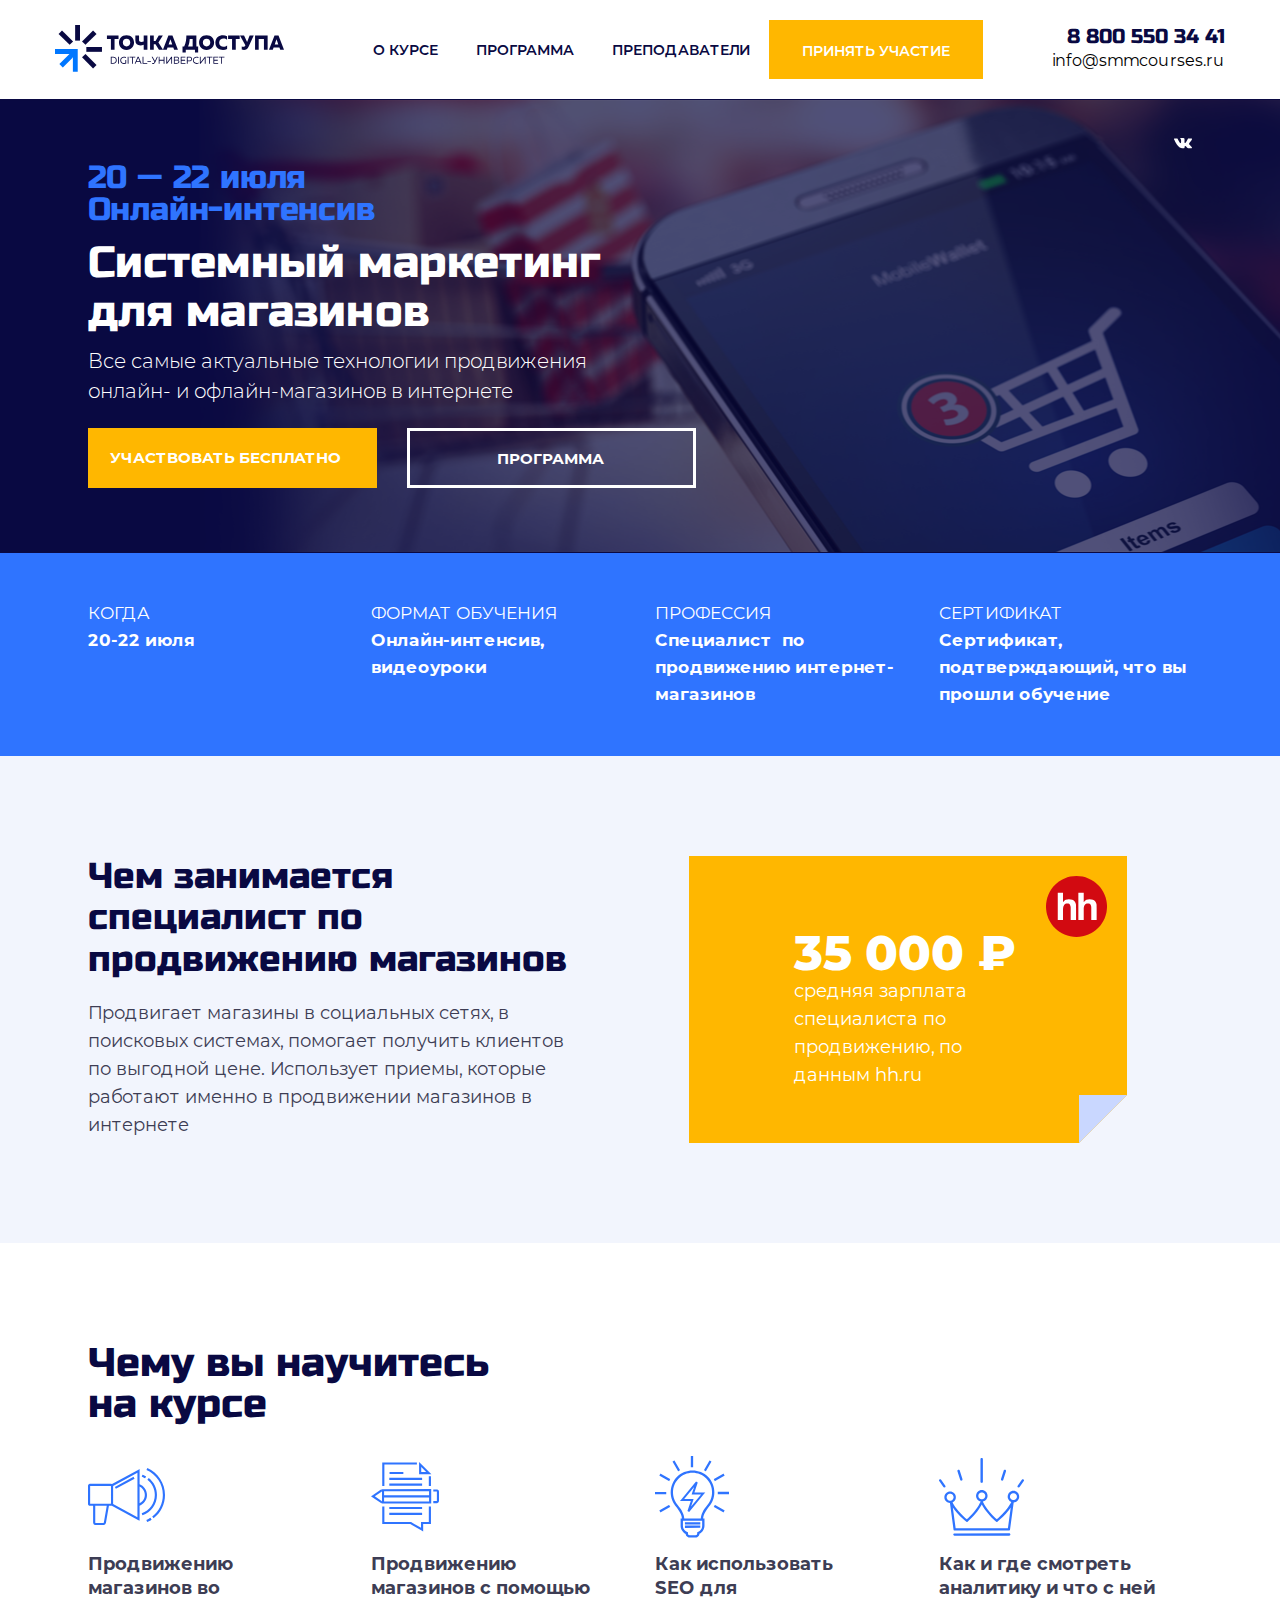
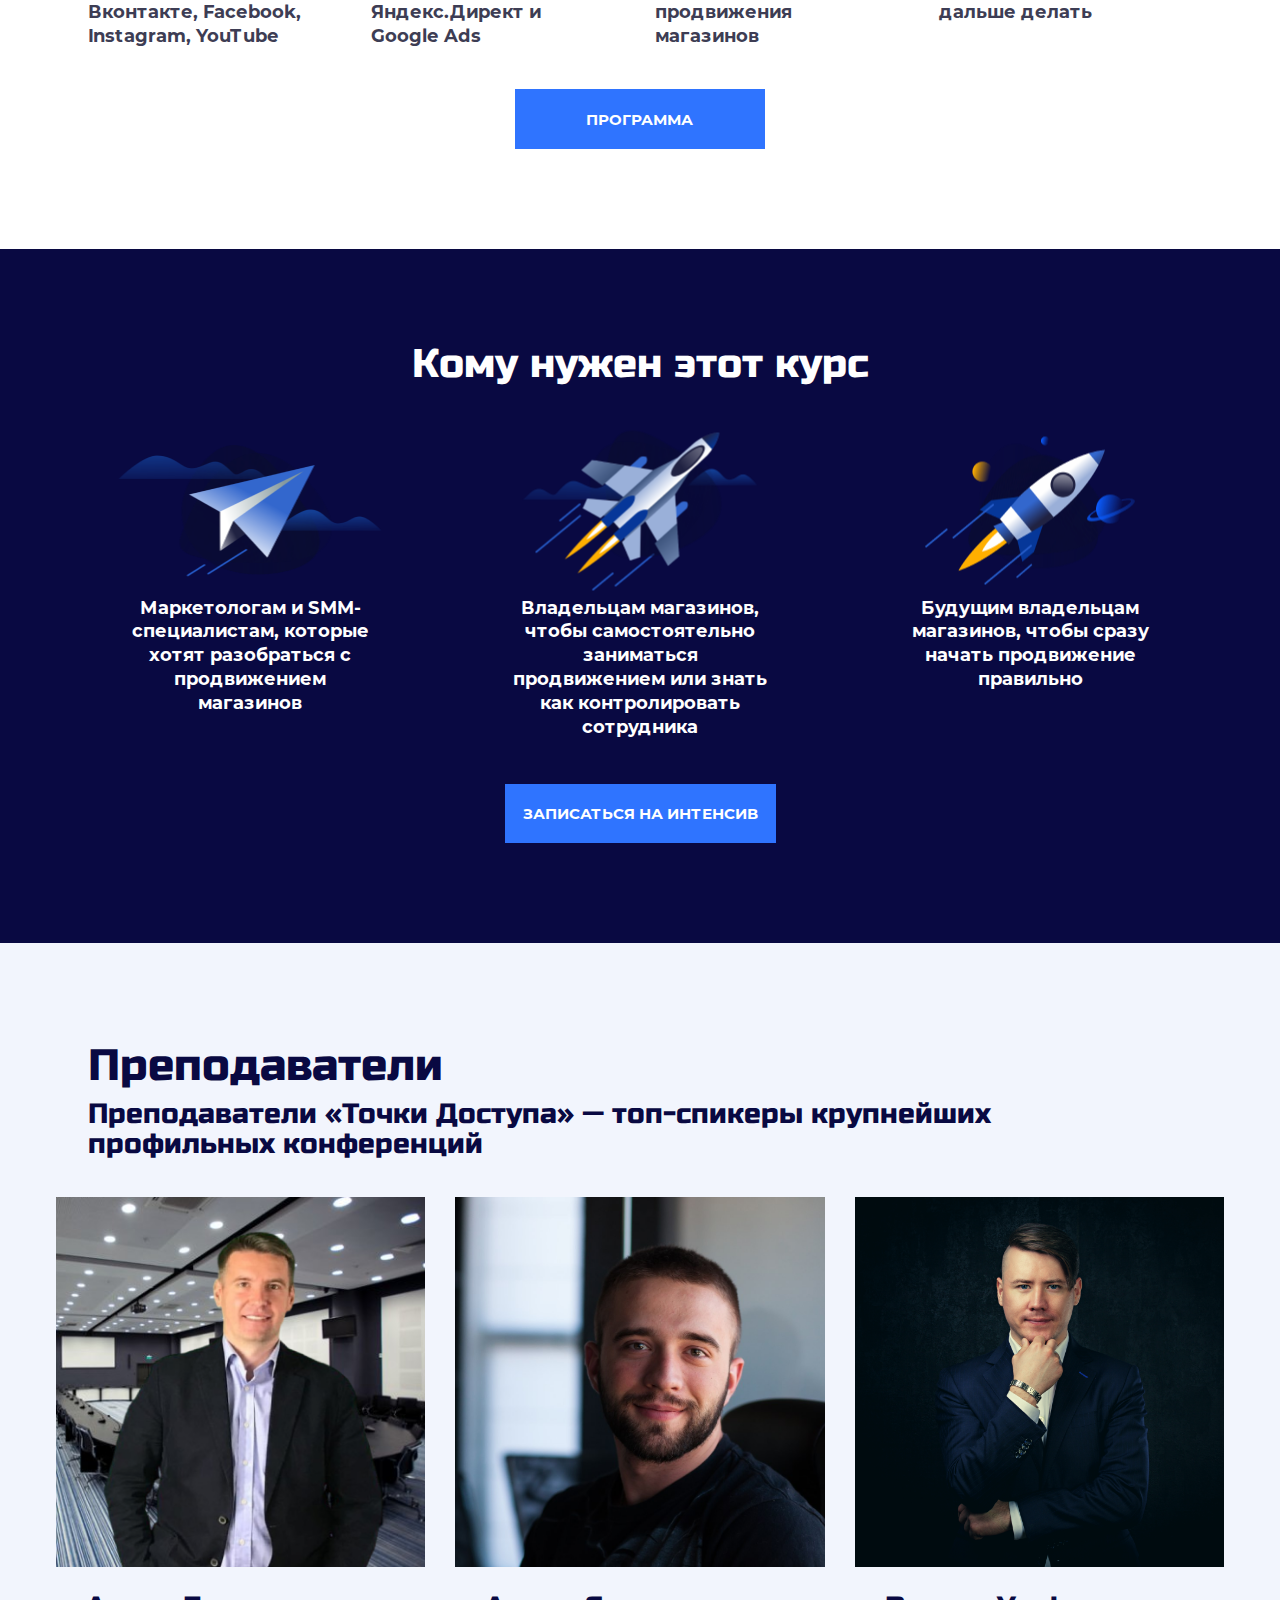
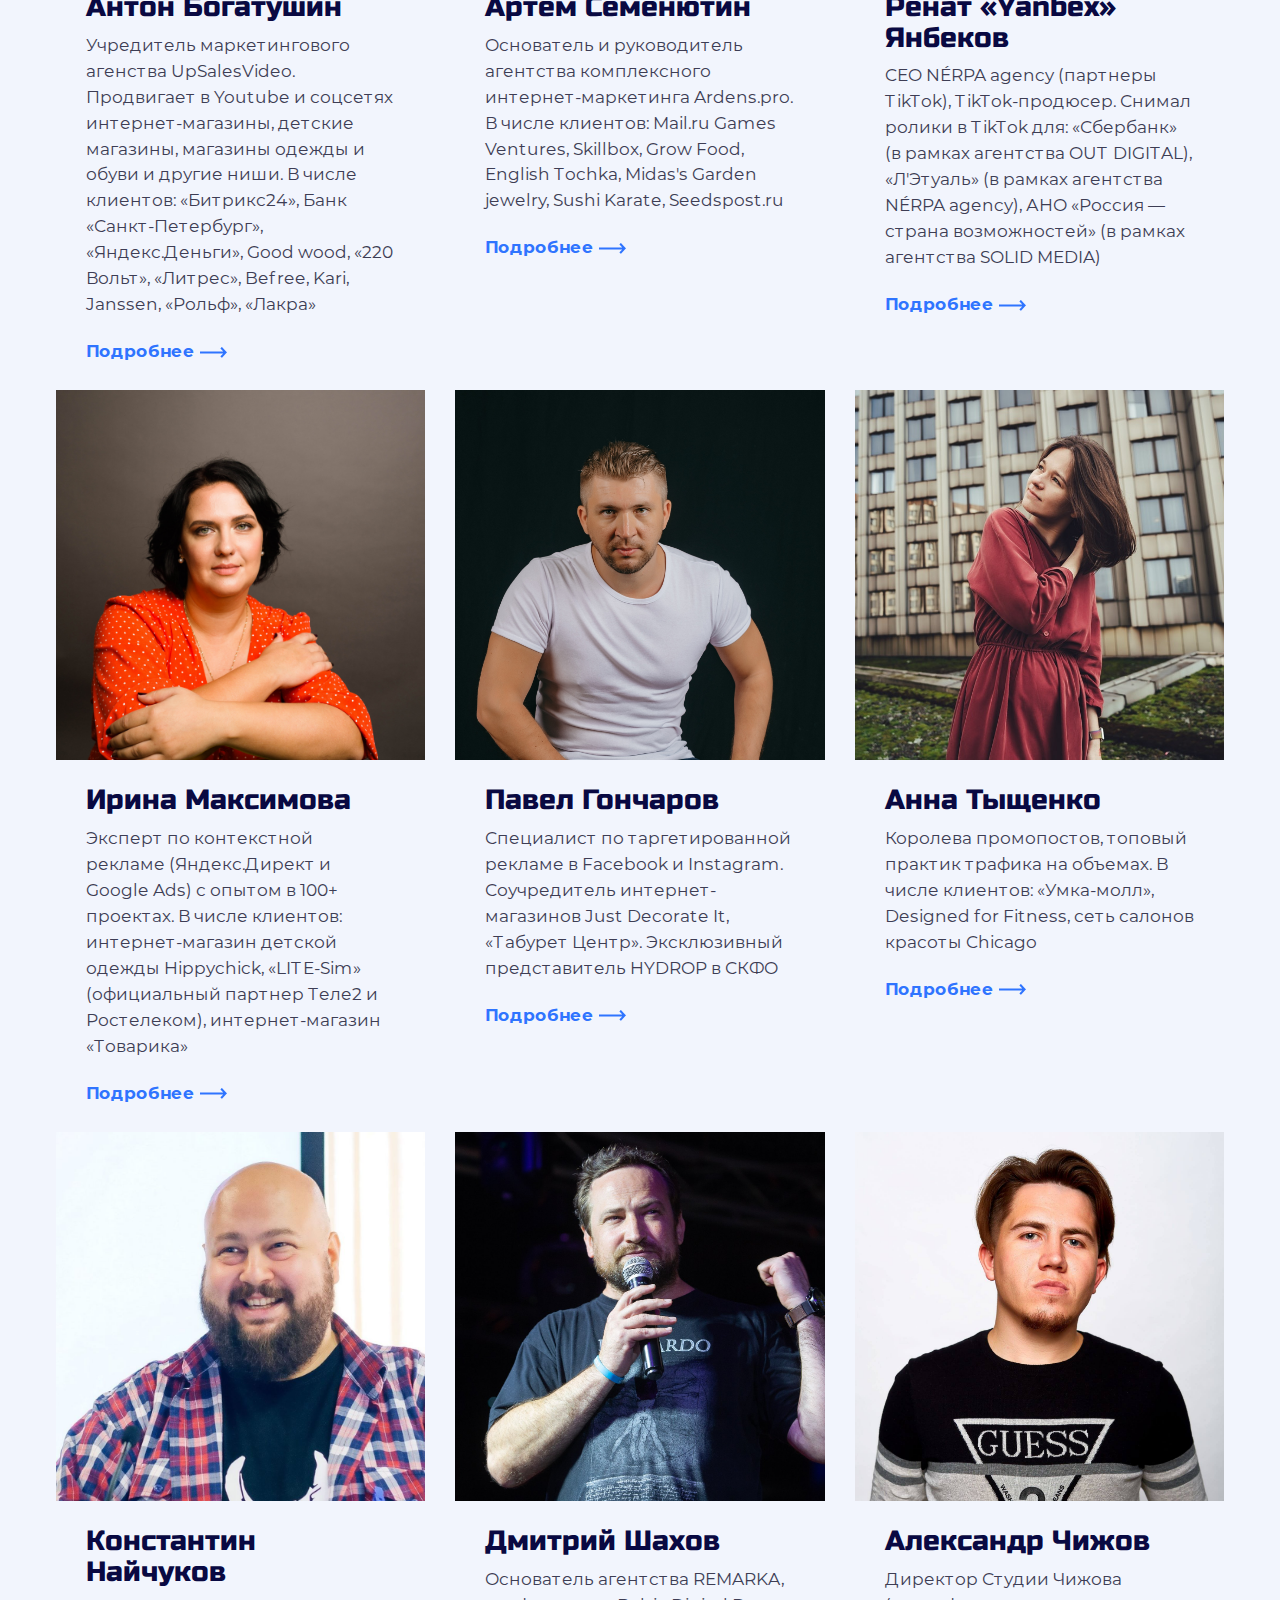
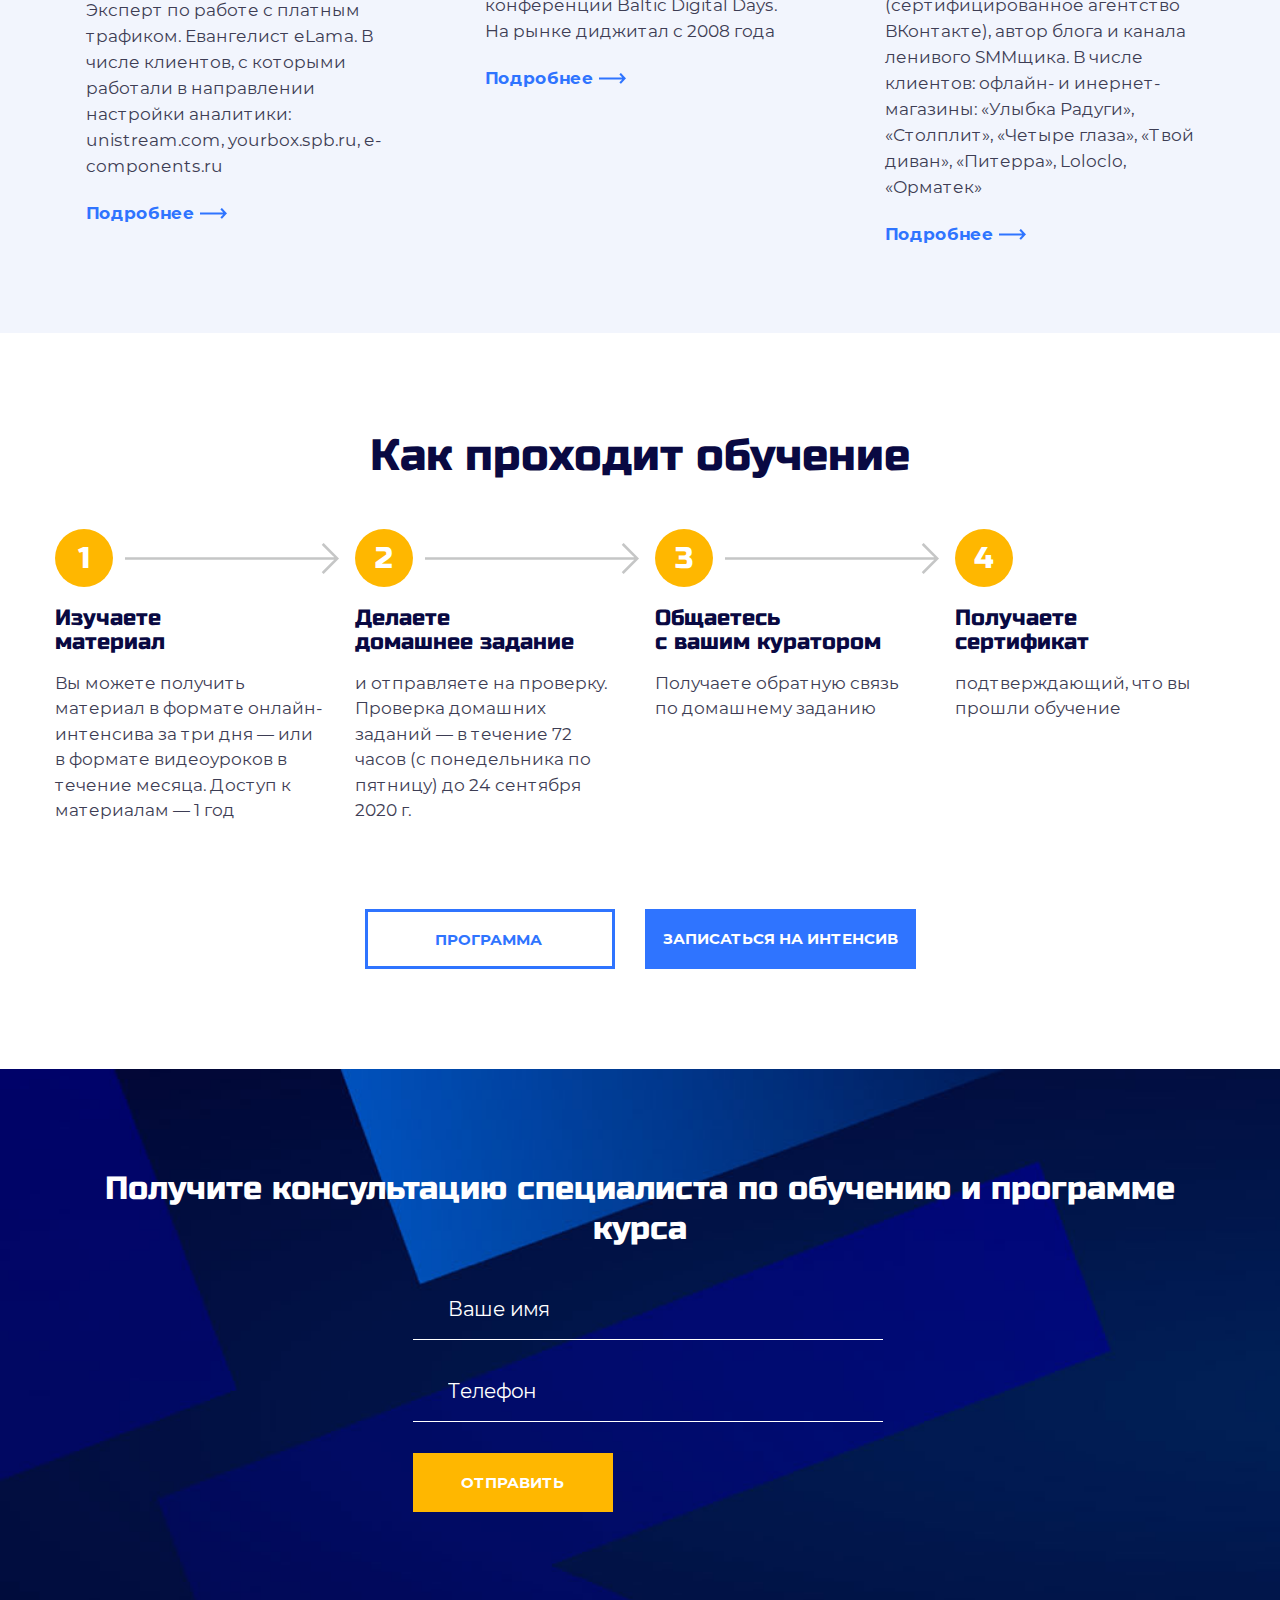
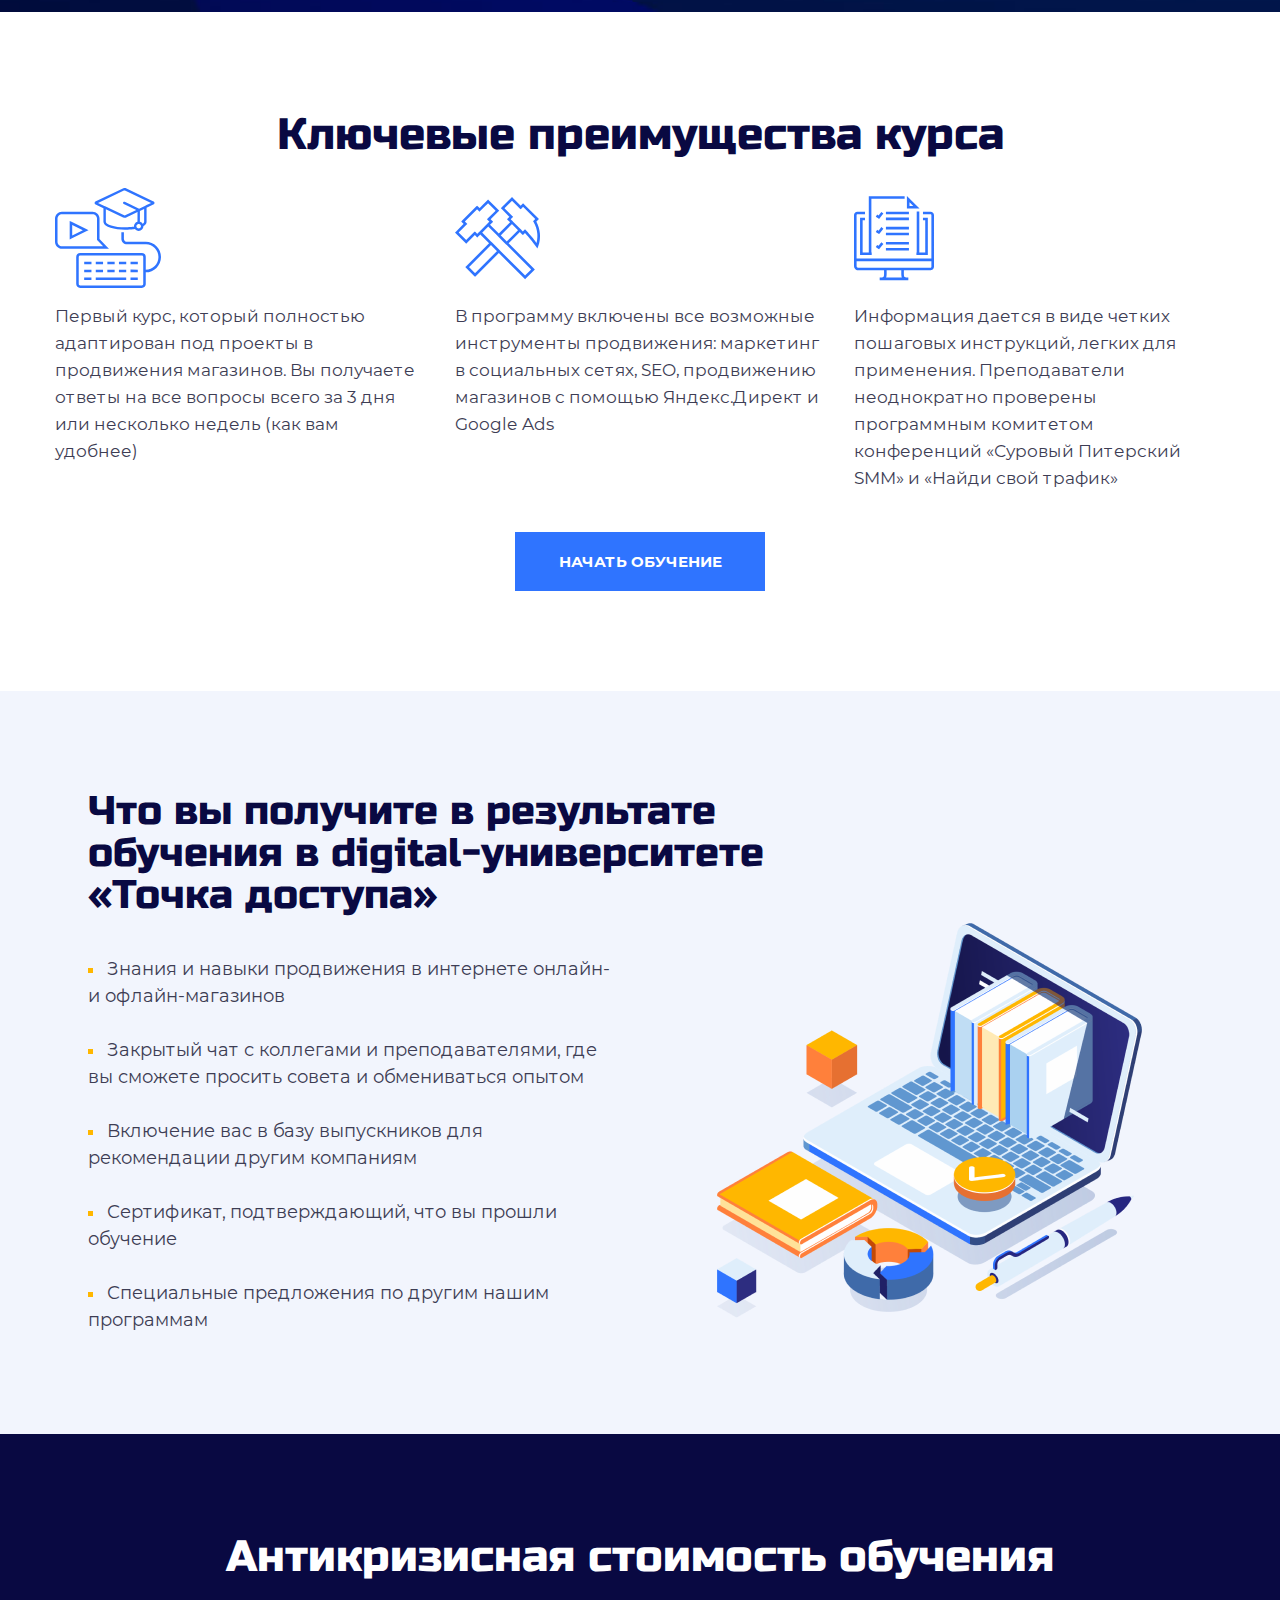
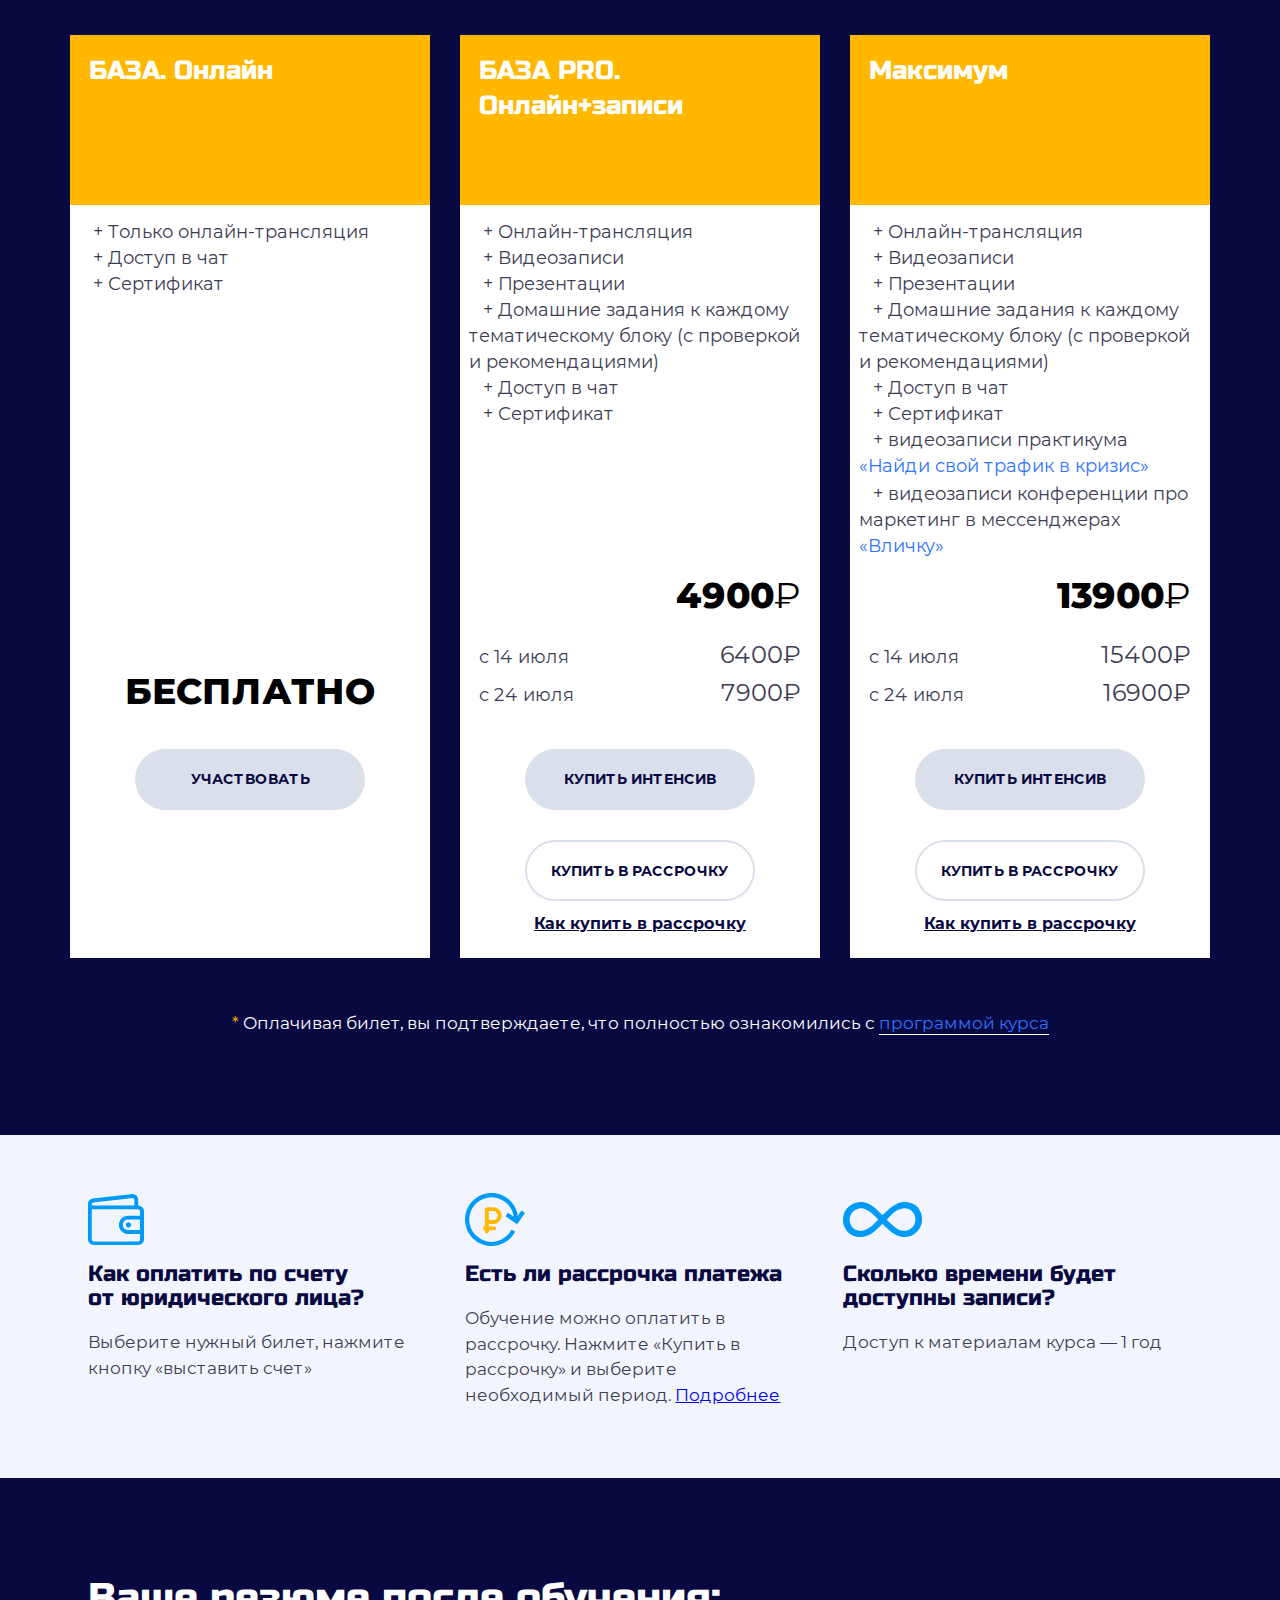
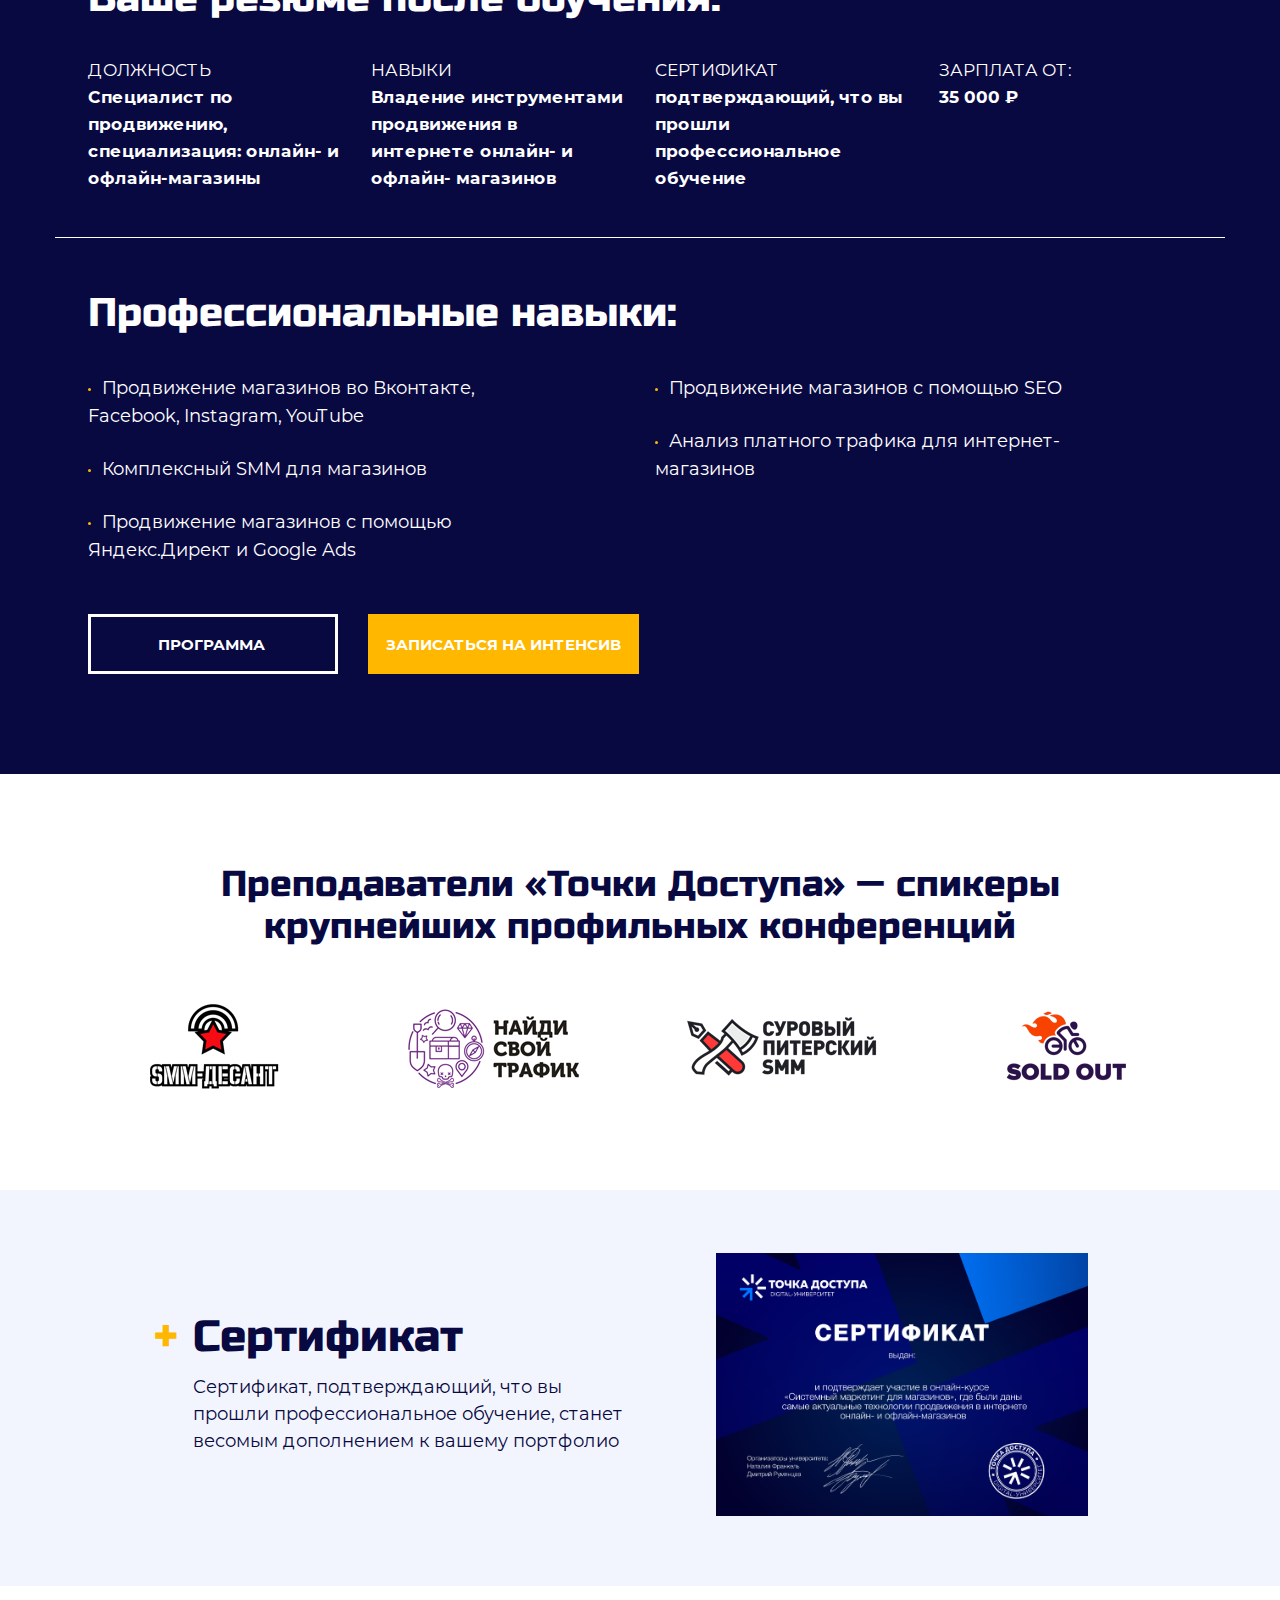
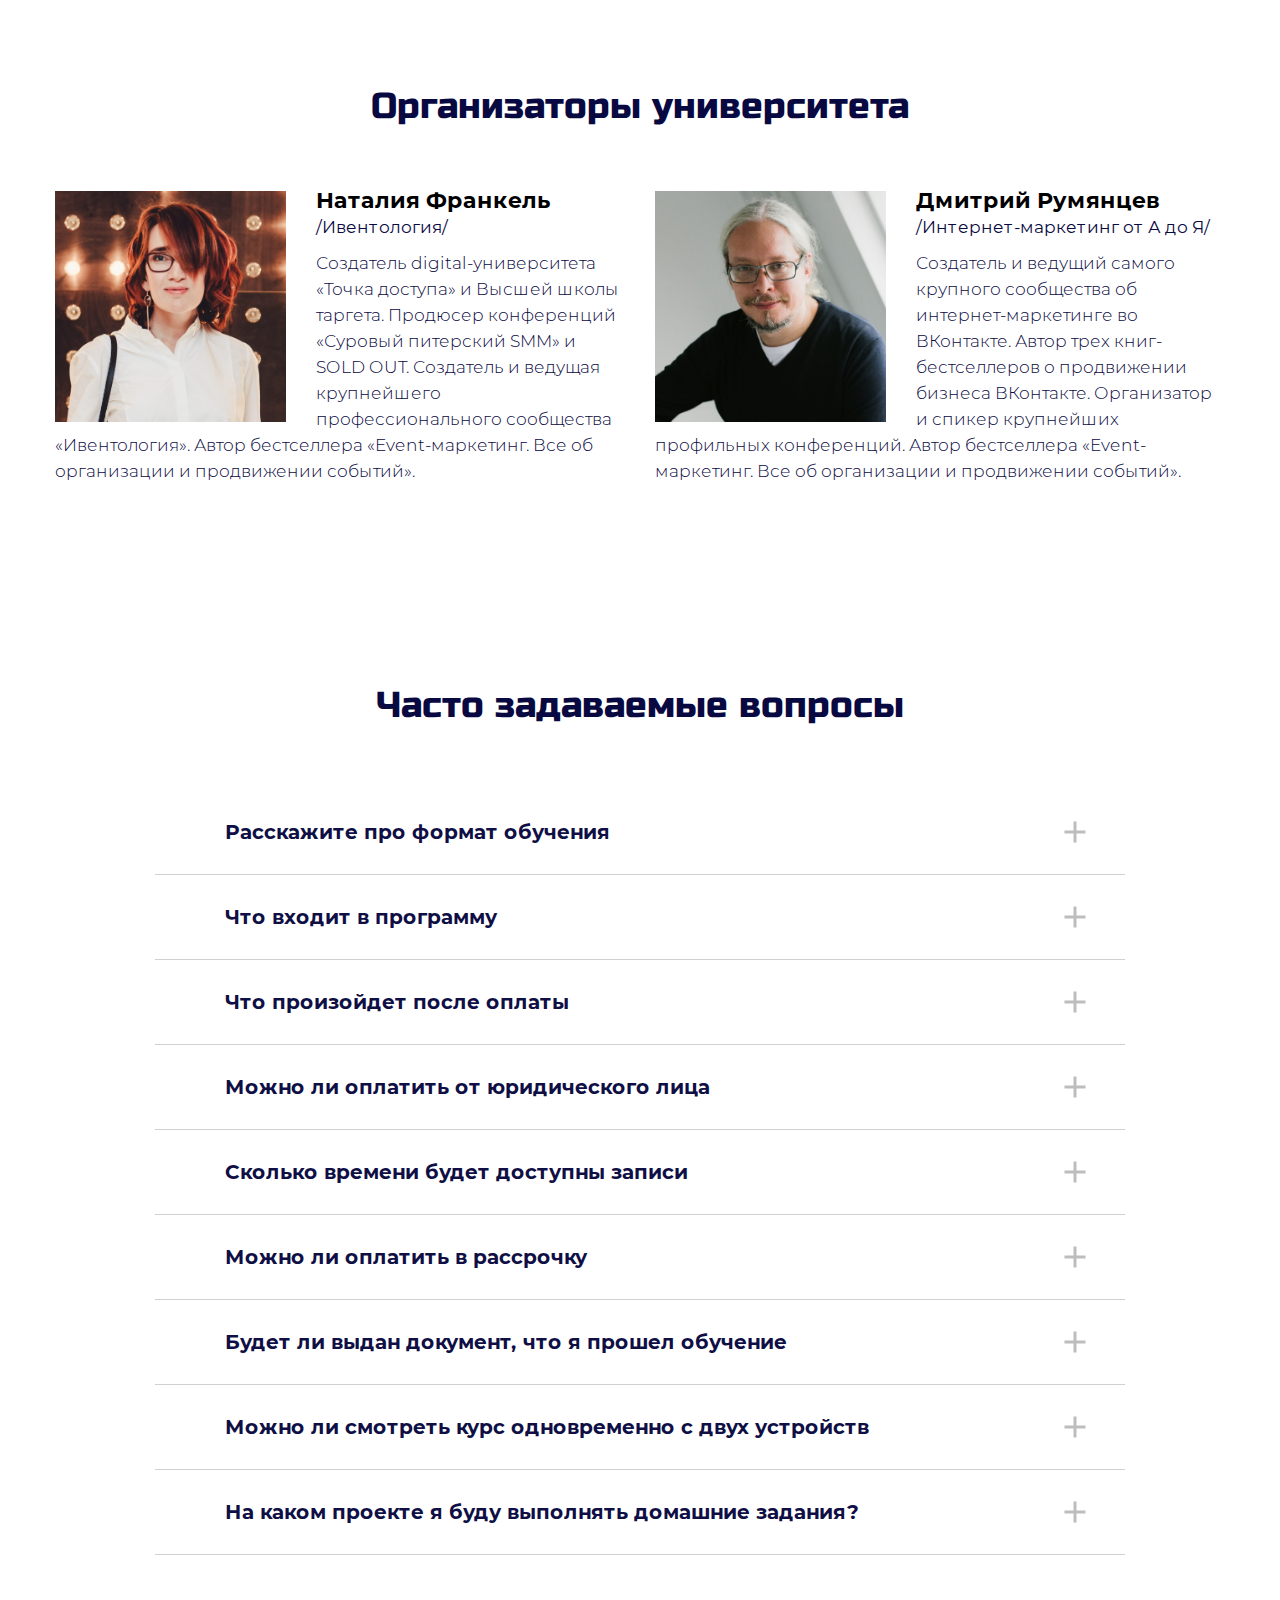
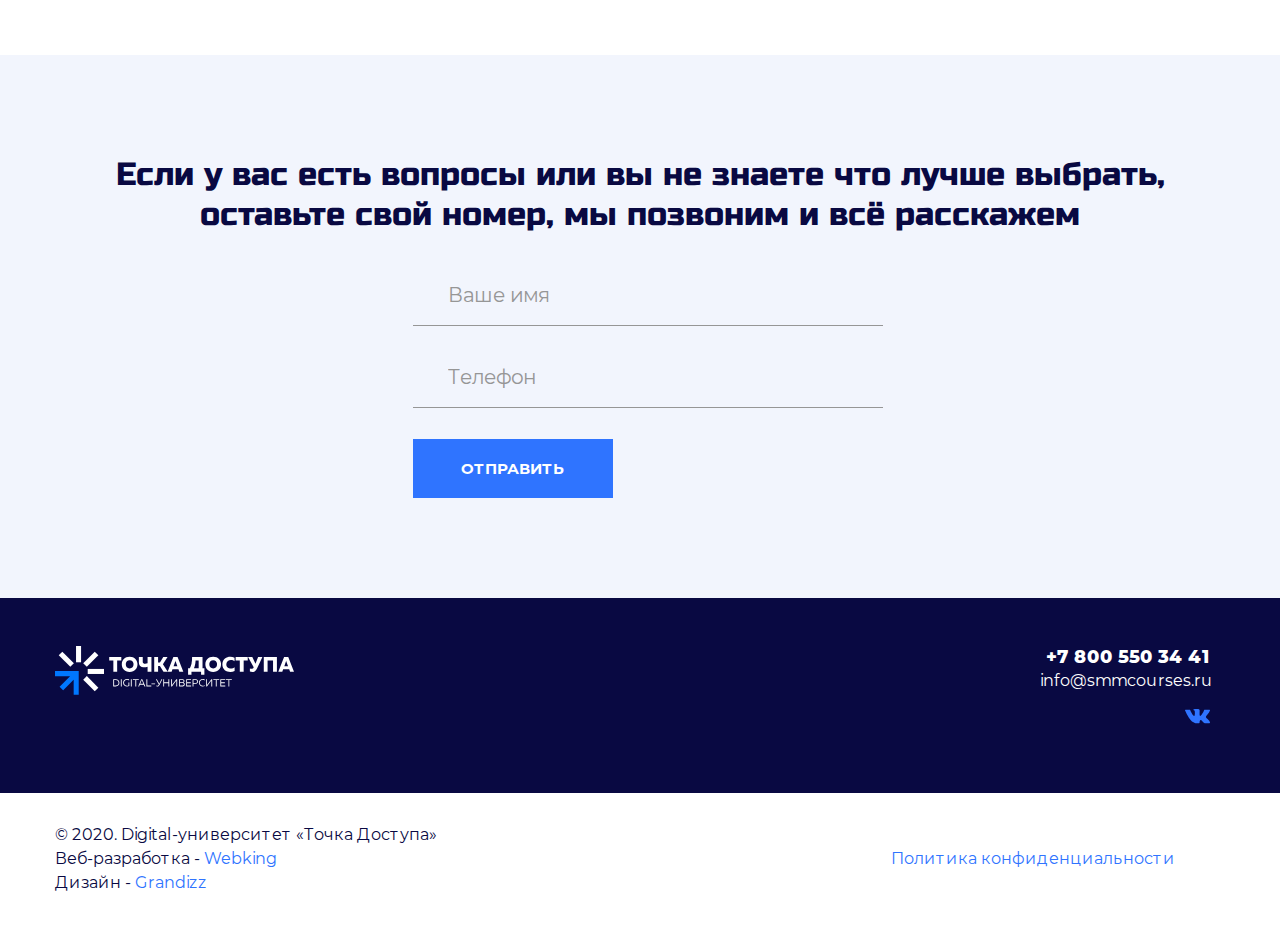
<file: index.htm>
﻿<!DOCTYPE html>
<html lang="ru">
<!-- Copied from https://tovarka.tochkadostupa.pro/ by Cyotek WebCopy 1.8.0.652, 13 июля 2020 г., 13:43:46 -->

<head>
    <title>Курс Системный маркетинг для магазинов, участвовать онлайн</title>
    <meta name="description" content="">

    <meta charset="UTF-8">
<meta id="viewport" name="viewport" content="width=device-width, initial-scale=1.0">



<link rel="shortcut icon" href="favicon.ico">

<meta property="og:image" content="img/snippet_tovarka.png">


<script>
    var meta_viewport = document.getElementById("viewport");
    if (screen.width < 425) {
        meta_viewport.setAttribute("content", 'width=425,user-scalable=0')
    } else {
        meta_viewport.setAttribute("content", 'width=device-width, initial-scale=1.0')
    }

    window.addEventListener("resize", function() {
        if (screen.width < 425) {
            meta_viewport.setAttribute("content", 'width=425,user-scalable=0')
        } else {
            meta_viewport.setAttribute("content", 'width=device-width, initial-scale=1.0')
        }
    });

</script>

<script src="assets/js/popup-form.js"></script>



<link rel="stylesheet" href="css/them.css">

<link rel="stylesheet" href="fonts/stylesheet.css">

<link rel='stylesheet' href='ajax/libs/photoswipe/4.1.1/photoswipe.min.css'>
<link rel='stylesheet' href='ajax/libs/photoswipe/4.1.1/default-skin/default-skin.min.css'>

<link href="css/magnific-popup.css" rel="stylesheet">
<link rel="stylesheet" href="css/style.css">


<script defer="defer" data-timepad-widget-v2="event_register" data-timepad-customized="78912" src="js/tpwf/loader/min/loader.js">
    (function() {
        return {
            "event": {
                "id": "1232721"
            },
            "hidePreloading": true,
            "display": "popup",
            "popup": {
                "triggerSelector": ".twf"
            }
        }
    })();

</script>

<!-- Yandex.Metrika counter -->
<script type="text/javascript">
   (function(m,e,t,r,i,k,a){m[i]=m[i]||function(){(m[i].a=m[i].a||[]).push(arguments)};
   m[i].l=1*new Date();k=e.createElement(t),a=e.getElementsByTagName(t)[0],k.async=1,k.src=r,a.parentNode.insertBefore(k,a)})
   (window, document, "script", "https://mc.yandex.ru/metrika/tag.js", "ym");

   ym(64758655, "init", {
        clickmap:true,
        trackLinks:true,
        accurateTrackBounce:true,
        webvisor:true,
        ecommerce:"dataLayer"
   });
</script>
<noscript><div><img src="watch/64758655/1.gif" style="position:absolute; left:-9999px;" alt=""></div></noscript>
<!-- /Yandex.Metrika counter -->

<!-- VK -->
<script type="text/javascript">!function(){var t=document.createElement("script");t.type="text/javascript",t.async=!0,t.src="https://vk.com/js/api/openapi.js?168",t.onload=function(){VK.Retargeting.Init("VK-RTRG-496595-47u4M"),VK.Retargeting.Hit()},document.head.appendChild(t)}();</script><noscript><img src="https://vk.com/rtrg?p=VK-RTRG-496595-47u4M" style="position:fixed; left:-999px;" alt=""></noscript>

<!-- Facebook Pixel Code -->
<script>
  !function(f,b,e,v,n,t,s)
  {if(f.fbq)return;n=f.fbq=function(){n.callMethod?
  n.callMethod.apply(n,arguments):n.queue.push(arguments)};
  if(!f._fbq)f._fbq=n;n.push=n;n.loaded=!0;n.version='2.0';
  n.queue=[];t=b.createElement(e);t.async=!0;
  t.src=v;s=b.getElementsByTagName(e)[0];
  s.parentNode.insertBefore(t,s)}(window, document,'script',
  'https://connect.facebook.net/en_US/fbevents.js');
  fbq('init', '935324783201914');
  fbq('track', 'PageView');
</script>
<noscript><img height="1" width="1" style="display:none" src="https://www.facebook.com/tr?id=935324783201914&ev=PageView&noscript=1"></noscript>
<!-- End Facebook Pixel Code -->

<!-- Facebook Pixel Code -->
<script>
  !function(f,b,e,v,n,t,s)
  {if(f.fbq)return;n=f.fbq=function(){n.callMethod?
  n.callMethod.apply(n,arguments):n.queue.push(arguments)};
  if(!f._fbq)f._fbq=n;n.push=n;n.loaded=!0;n.version='2.0';
  n.queue=[];t=b.createElement(e);t.async=!0;
  t.src=v;s=b.getElementsByTagName(e)[0];
  s.parentNode.insertBefore(t,s)}(window, document,'script',
  'https://connect.facebook.net/en_US/fbevents.js');
  fbq('init', '411589929537719');
  fbq('track', 'PageView');
</script>
<noscript><img height="1" width="1" style="display:none" src="https://www.facebook.com/tr?id=411589929537719&ev=PageView&noscript=1"></noscript>
<!-- End Facebook Pixel Code -->

<script src="widget/du4CKds6l6.js" async=""></script>

</head>

<body>
    <div class="main">
        <div id="top" class="nav_wrap">
    <nav class="nav">
        <div class="container">
            <div class="nav-flex-xs">
                <a href="index.htm" class="logo-xs">
                    <img src="img/logo-xs.svg" alt="">
                </a>
                <div class="menu-wrapper">
                    <div class="hamburger-menu"></div>
                </div>
            </div>

            <div class="nav-flex">
                <a data-scroll="#top" href="javascript:void(0);" class="logo anchor">
                    <img src="img/logo.svg" alt="">
                </a>
                <div class="nav-links">
                    <a href="javascript:void(0);" data-scroll="#study" class="nav-link anchor">О КУРСЕ</a>
                    <a target="_blank" href="program.html" class="nav-link">ПРОГРАММА</a>
                    <a href="javascript:void(0);" data-scroll="#spikers-block" class="nav-link anchor">ПРЕПОДАВАТЕЛИ</a>
                    <!--<a href="javascript:void(0);" data-scroll="#price-block" class="nav-link anchor">ТЕСТ-ДРАЙВ</a>-->
                    <a href="javascript:void(0);" data-scroll="#price-block" class="nav-btn anchor">ПРИНЯТЬ УЧАСТИЕ</a>
                </div>
                <div class="nav-contacts">
                    <div><a href="tel:+78005503441" class="nav-tel">8 800 550 34 41</a></div>
                    <div><a href="mailto:info@smmcourses.ru" class="nav-email">info@smmcourses.ru</a></div>
                </div>
            </div>

        </div>
    </nav>
</div>

            <header class="header">
                <div class="container">
                    <div class="header-soc-wrap">
                        <a onclick="yaCounter64758655.reachGoal('soc'); return true;" href="https://vk.com/smmtovarka" target="_blank" class="header-soc">
                            <svg width="25" height="15" viewbox="0 0 25 15" fill="none" xmlns="http://www.w3.org/2000/svg">
<path fill-rule="evenodd" clip-rule="evenodd" d="M12.2315 14.2086H13.7215C13.7215 14.2086 14.1723 14.1551 14.4092 13.9106C14.6155 13.6813 14.6155 13.2534 14.6155 13.2534C14.6155 13.2534 14.585 11.2438 15.5172 10.9458C16.4341 10.6555 17.6108 12.8867 18.8563 13.7425C19.8038 14.392 20.522 14.2544 20.522 14.2544L23.8612 14.2086C23.8612 14.2086 25.6033 14.094 24.7781 12.7262C24.7093 12.6116 24.2967 11.7099 22.2948 9.85318C20.2011 7.90471 20.4838 8.22564 23.0054 4.86358C24.5412 2.81579 25.1525 1.56266 24.9615 1.02778C24.7781 0.515835 23.6472 0.653373 23.6472 0.653373L19.8878 0.676296C19.8878 0.676296 19.6128 0.638091 19.4064 0.760348C19.2001 0.882604 19.0702 1.16532 19.0702 1.16532C19.0702 1.16532 18.4742 2.74702 17.6872 4.09948C16.0062 6.94194 15.3414 7.08712 15.0663 6.91138C14.4321 6.49876 14.5926 5.26092 14.5926 4.3822C14.5926 1.62378 15.0052 0.47763 13.775 0.179629C13.37 0.0802959 13.0644 0.0115266 12.0176 0.00388553C10.6804 -0.0113965 9.54188 0.00388552 8.90003 0.324809C8.47213 0.531117 8.14357 0.99722 8.34223 1.02778C8.59439 1.05835 9.15218 1.1806 9.45782 1.58558C9.83988 2.10517 9.82459 3.28189 9.82459 3.28189C9.82459 3.28189 10.0462 6.52933 9.305 6.92666C8.8007 7.20938 8.10536 6.64394 6.61536 4.06127C5.85126 2.73938 5.27054 1.27994 5.27054 1.27994C5.27054 1.27994 5.16356 1.0125 4.9649 0.859681C4.72038 0.683937 4.38418 0.63045 4.38418 0.63045L0.808175 0.653373C0.808175 0.653373 0.273303 0.668655 0.0822772 0.897886C-0.0934666 1.11184 0.0669951 1.53973 0.0669951 1.53973C0.0669951 1.53973 2.86361 8.08046 6.027 11.3814C8.93059 14.4072 12.2315 14.2086 12.2315 14.2086Z" fill="#fff"></path>
</svg>
                        </a>
<!--  <a onclick="yaCounter64758655.reachGoal('soc'); return true;" href="#" target="_blank" class="header-soc">
   <svg width="19" height="20" viewBox="0 0 19 20" fill="none" xmlns="http://www.w3.org/2000/svg">
<path d="M9.12446 0C6.88611 0 6.54403 0.0148728 5.5773 0.0594912C4.56595 0.10411 3.8818 0.26771 3.27202 0.498239C2.64736 0.74364 2.11937 1.07084 1.59139 1.59883C1.06341 2.12681 0.736204 2.65479 0.498239 3.27945C0.260274 3.8818 0.0966732 4.57339 0.0520548 5.58474C0.0074364 6.59609 0 6.92329 0 9.50372C0 12.0841 0.0074364 12.4039 0.0520548 13.4227C0.0966732 14.4341 0.260274 15.1256 0.498239 15.728C0.736204 16.3526 1.06341 16.8806 1.59139 17.4086C2.11937 17.9366 2.64736 18.2638 3.27202 18.5092C3.8818 18.7397 4.56595 18.9033 5.5773 18.9479C6.59609 18.9926 6.91585 19.0074 9.49628 19.0074C12.0767 19.0074 12.4039 18.9926 13.4153 18.9479C14.4266 18.9033 15.1182 18.7397 15.7205 18.5092C16.3452 18.2638 16.8732 17.9366 17.4086 17.4086C17.9366 16.8806 18.2564 16.3526 18.5018 15.728C18.7323 15.1256 18.8959 14.4341 18.9405 13.4227C18.9851 12.4411 19 12.1065 19 9.74168V9.26575C19 6.90098 18.9851 6.56634 18.9405 5.58474C18.8959 4.57339 18.7323 3.8818 18.5018 3.27945C18.2564 2.65479 17.9366 2.12681 17.4086 1.59883C16.8732 1.07084 16.3452 0.74364 15.7205 0.498239C15.1182 0.26771 14.4266 0.10411 13.4153 0.0594912C12.456 0.0148728 12.1139 0 9.8681 0H9.12446ZM15.7131 4.43209C15.7131 5.06419 15.2 5.56986 14.5679 5.56986C13.9432 5.56986 13.4301 5.06419 13.4301 4.43209C13.4301 3.8 13.9432 3.29432 14.5679 3.29432C15.2 3.29432 15.7131 3.8 15.7131 4.43209ZM9.49628 12.6716C7.74873 12.6716 6.32838 11.2513 6.32838 9.50372C6.32838 7.75616 7.74873 6.33581 9.49628 6.33581C11.2438 6.33581 12.6642 7.75616 12.6642 9.50372C12.6642 11.2513 11.2438 12.6716 9.49628 12.6716ZM9.49628 4.62544C6.80431 4.62544 4.618 6.81174 4.618 9.50372C4.618 12.1957 6.80431 14.382 9.49628 14.382C12.1957 14.382 14.3746 12.1957 14.3746 9.50372C14.3746 6.81174 12.1957 4.62544 9.49628 4.62544ZM9.49628 1.71037C12.0321 1.71037 12.337 1.72524 13.3409 1.76986C14.263 1.81448 14.7687 1.96321 15.1033 2.09706C15.5421 2.2681 15.8618 2.47632 16.1965 2.80352C16.5237 3.13816 16.7319 3.45793 16.9029 3.89667C17.0368 4.23131 17.193 4.73699 17.2301 5.66654C17.2748 6.66301 17.2896 6.96791 17.2896 9.50372C17.2896 12.0395 17.2748 12.337 17.2301 13.3409C17.193 14.2705 17.0368 14.7687 16.9029 15.1033C16.7319 15.5495 16.5237 15.8693 16.1965 16.1965C15.8618 16.5311 15.5421 16.7393 15.1033 16.9104C14.7687 17.0368 14.263 17.193 13.3409 17.2376C12.337 17.2822 12.0321 17.2896 9.49628 17.2896C6.96047 17.2896 6.66301 17.2822 5.6591 17.2376C4.72955 17.193 4.23131 17.0368 3.89667 16.9104C3.45049 16.7393 3.13072 16.5311 2.80352 16.1965C2.46888 15.8693 2.26067 15.5495 2.08963 15.1033C1.96321 14.7687 1.80705 14.2705 1.76243 13.3409C1.71781 12.337 1.71037 12.0395 1.71037 9.50372C1.71037 6.96791 1.71781 6.66301 1.76243 5.66654C1.80705 4.73699 1.96321 4.23131 2.08963 3.89667C2.26067 3.45793 2.46888 3.13816 2.80352 2.80352C3.13072 2.47632 3.45049 2.2681 3.89667 2.09706C4.23131 1.96321 4.72955 1.81448 5.6591 1.76986C6.66301 1.72524 6.96047 1.71037 9.49628 1.71037Z" fill="#fff"/>
</svg>
</a> -->
<!-- <a onclick="yaCounter64758655.reachGoal('soc'); return true;" href="" target="_blank" class="header-soc">
    <svg width="10" height="19" viewBox="0 0 10 19" fill="none" xmlns="http://www.w3.org/2000/svg">
<path d="M6.28594 18.0653V9.47941H9.52603V5.94406H6.28594V5.08158C6.28594 3.94716 7.17172 3.54312 8.1352 3.54312C8.84227 3.54312 9.54934 3.74514 10 4.01709V0.48174C9.223 0.20202 8.15851 0 7.0474 0C4.62315 0 1.98912 1.0878 1.98912 4.90287V5.94406H0V9.47941H1.98912V18.0653H6.28594Z" fill="#fff"/>
</svg>
</a> -->
<!-- <a onclick="yaCounter64758655.reachGoal('soc'); return true;" href="#" target="_blank" class="header-soc">
    <svg width="19" height="17" viewBox="0 0 19 17" fill="none" xmlns="http://www.w3.org/2000/svg">
<path fill-rule="evenodd" clip-rule="evenodd" d="M17.7815 0.0608978L0.402842 6.83944C-0.156588 7.0574 -0.127527 7.86385 0.453699 8.03822L4.87101 9.33871L6.52024 14.5697C6.68734 15.1146 7.38481 15.2817 7.78441 14.8676L10.0657 12.5427L14.5484 15.8266C15.0933 16.2335 15.878 15.9284 16.016 15.2672L18.9803 1.07804C19.1256 0.387837 18.4426 -0.193388 17.7815 0.0608978ZM15.6019 3.21405L7.53012 10.3486C7.4502 10.4212 7.39934 10.523 7.38481 10.6247L7.07967 13.3928C7.06514 13.4799 6.94163 13.4945 6.91257 13.4073L5.63387 9.28785C5.57575 9.09896 5.65567 8.89553 5.82277 8.78655L15.3549 2.87258C15.5728 2.7418 15.7981 3.03968 15.6019 3.21405Z" fill="#fff"/>
</svg>
</a>  -->
                    </div>

                    <div class="box-1100 header__box">
                        <div class="title header__top-title">20 — 22 июля<br> Онлайн-интенсив</div>
                        <h1 class="title header__title">Системный маркетинг<br> для магазинов&nbsp;</h1>
                        <p class="header__txt">Все самые актуальные технологии продвижения онлайн- и офлайн-магазинов в интернете</p>

                        <div class="header-btns-wrap">
                            <button data-scroll="#price-block" class="btn new_btn_header btn_yellow anchor">УЧАСТВОВАТЬ БЕСПЛАТНО</button>
                            <a href="program.html" class="btn btn_proz" target="_blank">ПРОГРАММА</a>
                            <!--<a href="javascript:void(0);" data-scroll="#price-block" class="btn btn_proz anchor">БЕСПЛАТНЫЙ ТЕСТ-ДРАЙВ</a>-->
                        </div>
                    </div>
                </div>
            </header>

            <section id="under-header-block" class="under-header-block">
                <div class="container">
                    <div class="box-1100">
                        <div class="under-header-block__flex">
                            <div class="under-header-block__item">
                                <div class="under-header-block__title">КОГДА</div>
                                <p class="under-header-block__txt">20-22 июля</p>
                            </div>
                            <div class="under-header-block__item">
                                <div class="under-header-block__title">ФОРМАТ ОБУЧЕНИЯ</div>
                                <p class="under-header-block__txt">Онлайн-интенсив, видеоуроки</p>
                            </div>
                            <div class="under-header-block__item">
                                <div class="under-header-block__title">ПРОФЕССИЯ</div>
                                <p class="under-header-block__txt">Специалист&nbsp; по продвижению интернет-магазинов</p>
                            </div>
                            <div class="under-header-block__item">
                                <div class="under-header-block__title">СЕРТИФИКАТ</div>
                                <p class="under-header-block__txt">Сертификат, подтверждающий, что вы прошли обучение</p>
                            </div>
                        </div>
                    </div>
                </div>
            </section>

            <section class="hh-block">
                <div class="container">
                    <div class="box-1100">
                        <div class="hh-block__flex">
                            <div class="hh-block__txt-wrap">
                                <h2 class="title title_36">Чем занимается <br>специалист по продвижению магазинов</h2>
                                <p class="hh-block__txt">Продвигает магазины в социальных сетях, в поисковых системах, помогает получить клиентов по выгодной цене. Использует приемы, которые работают именно в продвижении магазинов в интернете</p>

                            </div>

                            <div class="hh-block__hh-card">
                                <img src="img/hh.svg" alt="" class="hh-icon">

                                <div class="hh-block__price">35 000 ₽</div>
                                <p class="hh-block__txt-card">средняя зарплата специалиста по продвижению, по данным hh.ru</p>
                            </div>
                        </div>
                    </div>
                </div>
            </section>

            <section class="you-learn-block" id="study">
                <div class="container">
                    <div class="box-1100">
                        <h2 class="title title_40">Чему вы научитесь <br>на курсе</h2>

                        <div class="you-learn-block__flex">
                            <div class="you-learn-block__item">
                                <div class="you-learn-block__icon-wrap">
                                    <img src="img/icon-1.svg" alt="">
                                </div>
                                <div class="you-learn-block__txt">Продвижению магазинов во Вконтакте, Facebook, Instagram, YouTube</div>
                            </div>

                            <div class="you-learn-block__item">
                                <div class="you-learn-block__icon-wrap">
                                    <img src="img/icon-2.svg" alt="">
                                </div>
                                <div class="you-learn-block__txt">Продвижению магазинов с помощью Яндекс.Директ и Google Ads</div>
                            </div>

                            <div class="you-learn-block__item">
                                <div class="you-learn-block__icon-wrap">
                                    <img src="img/icon-3.svg" alt="">
                                </div>
                                <div class="you-learn-block__txt">Как использовать SEO для продвижения магазинов</div>
                            </div>

                            <div class="you-learn-block__item">
                                <div class="you-learn-block__icon-wrap">
                                    <img src="img/icon-4.svg" alt="">
                                </div>
                                <div class="you-learn-block__txt">Как и где смотреть аналитику и что с ней дальше делать</div>
                            </div>

                        </div>

                        <div class="btn-wrap">
                            <a target="_blank" href="program.html" class="btn btn_blue btn_250">ПРОГРАММА</a>
                        </div>
                    </div>
                </div>
            </section>

            <section class="who-need-block">
                <div class="container">
                    <h2 class="title title_40 title_white text-center"> Кому нужен этот курс</h2>

                    <div class="who-need-block__flex">
                        <div class="who-need-block__item">
                            <div class="who-need-block__img">
                                <img src="img/icon-img-1.png" alt="">
                            </div>
                            <p class="who-need-block__txt">Маркетологам и SMM-специалистам, которые хотят разобраться с продвижением магазинов</p>
                        </div>
                        <div class="who-need-block__item">
                            <div class="who-need-block__img">
                                <img src="img/icon-img-2.png" alt="">
                            </div>
                            <p class="who-need-block__txt">Владельцам магазинов, чтобы самостоятельно заниматься продвижением или знать как контролировать сотрудника</p>
                        </div>
                        <div class="who-need-block__item">
                            <div class="who-need-block__img">
                                <img src="img/icon-img-3.png" alt="">
                            </div>
                            <p class="who-need-block__txt">Будущим владельцам магазинов, чтобы сразу начать продвижение правильно</p>
                        </div>
                    </div>

                    <div class="btn-wrap">
                        <button data-scroll="#price-block" class="btn btn_blue btn_250 anchor">ЗАПИСАТЬСЯ НА ИНТЕНСИВ</button>
                    </div>
                </div>
            </section>

            <section id="spikers-block" class="spikers-block">
                <div class="container">
                    <div class="box-1100">
                        <h2 class="title title_44">Преподаватели</h2>
                        <p class="title title_28">Преподаватели «Точки Доступа» — топ-спикеры крупнейших <br>профильных конференций</p>
                    </div>

                    <div class="spikers-block__flex">
                        <div class="spikers-block__item-wrap">
                            <a href="#teacher1" class="spikers-block__item popup-with-zoom-anim">
                                <div class="spikers-block__img">
                                    <img src="img/spik/Bogatushin.png" alt="">
                                </div>
                                <div class="spikers-block__txt-wrap">
                                    <div class="spikers-block__name title">Антон Богатушин</div>
                                    <p class="spikers-block__txt">Учредитель маркетингового агенства UpSalesVideo. Продвигает в Youtube и соцсетях интернет-магазины, детские магазины, магазины одежды и обуви и другие ниши. 
В числе клиентов: «Битрикс24», Банк «Санкт-Петербург», «Яндекс.Деньги», Good wood, «220 Вольт», «Литрес», Befree, Kari, Janssen, «Рольф», «Лакра»</p>
                                    <span class="spikers-block__link">Подробнее</span>
                                </div>
                            </a>
                        </div>
                        <div class="spikers-block__item-wrap">
                            <a href="#teacher2" class="spikers-block__item popup-with-zoom-anim">
                                <div class="spikers-block__img">
                                    <img src="img/spik/SemenutinA.jpg" alt="">
                                </div>
                                <div class="spikers-block__txt-wrap">
                                    <div class="spikers-block__name title">Артем Семенютин</div>
                                    <p class="spikers-block__txt">Основатель и руководитель агентства комплексного интернет-маркетинга Ardens.pro. 
В числе клиентов: Mail.ru Games Ventures, Skillbox, Grow Food, English Tochka, Midas's Garden jewelry, Sushi Karate, Seedspost.ru</p>
                                    <span class="spikers-block__link">Подробнее</span>
                                </div>
                            </a>
                        </div>
                        <div class="spikers-block__item-wrap">
                            <a href="#teacher3" class="spikers-block__item popup-with-zoom-anim">
                                <div class="spikers-block__img">
                                    <img src="img/spik/YanbekovR.jpg" alt="">
                                </div>
                                <div class="spikers-block__txt-wrap">
                                    <div class="spikers-block__name title">Ренат «Yanbex» Янбеков</div>
                                    <p class="spikers-block__txt">CEO NÉRPA agency (партнеры TikTok), TikTok-продюсер. Снимал ролики в TikTok для:
«Сбербанк»  (в рамках агентства OUT DIGITAL), «Л'Этуаль» (в рамках агентства NÉRPA agency), АНО «Россия — страна возможностей» (в рамках агентства SOLID MEDIA)</p>
                                    <span class="spikers-block__link">Подробнее</span>
                                </div>
                            </a>
                        </div>

                        <div class="spikers-block__item-wrap">
                            <a href="#teacher4" class="spikers-block__item popup-with-zoom-anim">
                                <div class="spikers-block__img">
                                    <img src="img/spik/MaximovaI.jpg" alt="">
                                </div>
                                <div class="spikers-block__txt-wrap">
                                    <div class="spikers-block__name title">Ирина Максимова</div>
                                    <p class="spikers-block__txt">Эксперт по контекстной рекламе (Яндекс.Директ и Google Ads) с опытом в 100+ проектах. В числе клиентов: интернет-магазин детской одежды Hippychick, «LITE-Sim» (официальный партнер Теле2 и Ростелеком), интернет-магазин «Товарика»</p>
                                    <span class="spikers-block__link">Подробнее</span>
                                </div>
                            </a>
                        </div>
                        <div class="spikers-block__item-wrap">
                            <a href="#teacher5" class="spikers-block__item popup-with-zoom-anim">
                                <div class="spikers-block__img">
                                    <img src="img/spik/GoncharovP.jpg" alt="">
                                </div>
                                <div class="spikers-block__txt-wrap">
                                    <div class="spikers-block__name title">Павел Гончаров</div>
                                    <p class="spikers-block__txt">Специалист по таргетированной рекламе в Facebook и Instagram. Соучредитель интернет-магазинов Just Decorate It, «Табурет Центр». Эксклюзивный представитель HYDROP в СКФО</p>
                                    <span class="spikers-block__link">Подробнее</span>
                                </div>
                            </a>
                        </div>
                        <div class="spikers-block__item-wrap">
                            <a href="#teacher6" class="spikers-block__item popup-with-zoom-anim">
                                <div class="spikers-block__img">
                                    <img src="img/spik/TishenkoA.jpg" alt="">
                                </div>
                                <div class="spikers-block__txt-wrap">
                                    <div class="spikers-block__name title">Анна Тыщенко</div>
                                    <p class="spikers-block__txt">Королева промопостов, топовый практик трафика на объемах. В числе клиентов: «Умка-молл», Designed for Fitness, сеть салонов красоты Chicago</p>
                                    <span class="spikers-block__link">Подробнее</span>
                                </div>
                            </a>
                        </div>
                        
                        <div class="spikers-block__item-wrap">
                            <a href="#teacher7" class="spikers-block__item popup-with-zoom-anim">
                                <div class="spikers-block__img">
                                    <img src="img/spik/NaychukovK.jpg" alt="">
                                </div>
                                <div class="spikers-block__txt-wrap">
                                    <div class="spikers-block__name title">Константин Найчуков</div>
                                    <p class="spikers-block__txt">Эксперт по работе с платным трафиком. Евангелист eLama. В числе клиентов, с которыми работали в направлении настройки аналитики: unistream.com, yourbox.spb.ru, e-components.ru</p>
                                    <span class="spikers-block__link">Подробнее</span>
                                </div>
                            </a>
                        </div>
                        <div class="spikers-block__item-wrap">
                            <a href="#teacher8" class="spikers-block__item popup-with-zoom-anim">
                                <div class="spikers-block__img">
                                    <img src="img/spik/Shahov.jpg" alt="">
                                </div>
                                <div class="spikers-block__txt-wrap">
                                    <div class="spikers-block__name title">Дмитрий Шахов</div>
                                    <p class="spikers-block__txt">Основатель агентства REMARKA, конференции Baltic Digital Days. На рынке диджитал с 2008 года </p>
                                    <span class="spikers-block__link">Подробнее</span>
                                </div>
                            </a>
                        </div>
                        
                         <div class="spikers-block__item-wrap">
                            <a href="#teacher9" class="spikers-block__item popup-with-zoom-anim">
                                <div class="spikers-block__img">
                                    <img src="img/spik/chizhov.jpg" alt="">
                                </div>
                                <div class="spikers-block__txt-wrap">
                                    <div class="spikers-block__name title">Александр Чижов</div>
                                    <p class="spikers-block__txt">Директор Студии Чижова (сертифицированное агентство ВКонтакте), автор блога и канала ленивого SMMщика.
В числе клиентов: офлайн- и инернет-магазины: «Улыбка Радуги», «Столплит», «Четыре глаза», «Твой диван», «Питерра», Loloclo, «Орматек»</p>
                                    <span class="spikers-block__link">Подробнее</span>
                                </div>
                            </a>
                        </div>
<!--                         <div class="spikers-block__item-wrap">
    <a href="#teacher9" class="spikers-block__item popup-with-zoom-anim">
        <div class="spikers-block__img">
            <img src="img/Vasilina.jpg" alt="">
        </div>
        <div class="spikers-block__txt-wrap">
            <div class="spikers-block__name title">Василина Баранова</div>
            <p class="spikers-block__txt">Глава рекламного агентства «Белый SMM». Продвигает свои запуски, доходность каждого запуска от миллиона, окупаемость трафика от 4 до 8 раз на первой волне (в первые 2 недели)</p>
            <span class="spikers-block__link">Подробнее</span>
        </div>
    </a>
</div>
<div class="spikers-block__item-wrap">
    <a href="#teacher10" class="spikers-block__item popup-with-zoom-anim">
        <div class="spikers-block__img">
            <img src="img/mihailov.jpg" alt="">
        </div>
        <div class="spikers-block__txt-wrap">
            <div class="spikers-block__name title">Антон Михайлов</div>
            <p class="spikers-block__txt">Основатель рекламных агентств Faqpomo и Faqtraffic, которые привлекают из соцсетей в онлайн-школы 200 000 бесплатных регистраций в месяц через Вконтакте, Facebook, Instagram</p>
            <span class="spikers-block__link">Подробнее</span>
        </div>
    </a>
</div> -->

                    </div>
                </div>
            </section>

            <section class="education-plan">
                <div class="container">
                    <h2 class="title title_44 text-center">Как проходит обучение</h2>

                    <div class="education-plan__flex">
                        <div class="education-plan__item">
                            <div class="education-plan__number"><span>1</span></div>
                            <div class="education-plan__title">Изучаете <br>материал
                            </div>
                            <p class="education-plan__txt">Вы можете получить материал в формате онлайн-интенсива за три дня — или в формате видеоуроков в течение месяца. Доступ к материалам — 1 год </p>
                        </div>
                        <div class="education-plan__item">
                            <div class="education-plan__number"><span>2</span></div>
                            <div class="education-plan__title">Делаете <br>домашнее задание</div>
                            <p class="education-plan__txt">и отправляете на проверку. Проверка домашних заданий — в течение 72 часов (с понедельника по пятницу) до 24 сентября 2020 г.</p>
                        </div>
                         <div class="education-plan__item">
    <div class="education-plan__number"><span>3</span></div>
    <div class="education-plan__title">Общаетесь <br>с вашим куратором</div>
    <p class="education-plan__txt">Получаете обратную связь по домашнему заданию</p>
</div> 
                        <div class="education-plan__item">
                            <div class="education-plan__number"><span>4</span></div>
                            <div class="education-plan__title">Получаете <br> сертификат</div>
                            <p class="education-plan__txt">подтверждающий, что вы прошли обучение</p>
                        </div>
                    </div>

                    <div class="screenshots-flex gallery">
<!--                         <figure class="screenshot-wrap slider-photo__item">

    <a href="img/sert_3.png" class="screenshot slider-photo__link no-animate-link" data-size="1200x849">
        <img class="screenshot-img" src="img/sert_3.png" alt="">
    </a>
</figure>
<figure class="screenshot-wrap slider-photo__item">
    <a href="img/sc-2.png" class="screenshot slider-photo__link no-animate-link" data-size="1792x864">
        <img class="screenshot-img" src="img/sc-2.png" alt="">
    </a>
</figure>
<figure class="screenshot-wrap slider-photo__item">
    <a href="img/sert_1.png" class="screenshot slider-photo__link no-animate-link" data-size="1722x986">
        <img class="screenshot-img" src="img/sert_1.png" alt="">
    </a>
</figure> -->
                    </div>



                    <div class="two-btn-wrap two-btn-wrap_center">
                        <a target="_blank" href="program.html" class="btn btn_blue-proz btn_250">ПРОГРАММА</a>
                        <button data-scroll="#price-block" class="btn btn_blue btn_250 anchor">ЗАПИСАТЬСЯ НА ИНТЕНСИВ</button>
                    </div>
                </div>
            </section>


            <section class="form-1-block">
                <div class="container">
                    <div class="box-1100">
                        <div class="form-block-flex">
                            <div class="form-block-flex__title-wrap">
                                <h3 class="title title_32 title_white">Получите консультацию специалиста по обучению и программе курса</h3>
                            </div>

                            <form id="form-1" method="post" class="form-item">
                                <div class="inp-wrap">
                                    <input type="text" name="name" placeholder="Ваше имя" class="inp">
                                </div>
                                <div class="inp-wrap">
                                    <input type="tel" name="tel" placeholder="Телефон" class="inp tel-mask">
                                </div>
                                <input type="hidden" name="from" value="Получите консультацию специалиста по обучению и программе курса">

                                <button class="btn btn_yellow btn_200">ОТПРАВИТЬ</button>
                            </form>
                        </div>
                    </div>
                </div>
            </section>

            <section class="advantages">
                <div class="container">
                    <h2 class="title title_44 text-center">Ключевые преимущества курса</h2>

                    <div class="advantages__flex">
                        <div class="advantages__item">
                            <div class="advantages__icon">
                                <img src="img/icon-2-1.svg" alt="">
                            </div>
                            <p class="advantages__txt">Первый курс, который полностью адаптирован под проекты в продвижения магазинов. Вы получаете ответы на все вопросы всего за 3 дня или несколько недель (как вам удобнее)</p>
                        </div>
                        <div class="advantages__item">
                            <div class="advantages__icon">
                                <img src="img/icon-2-2.svg" alt="">
                            </div>
                            <p class="advantages__txt">В программу включены все возможные инструменты продвижения: маркетинг в социальных сетях, SEO, продвижению магазинов с помощью Яндекс.Директ и Google Ads</p>
                        </div>
                        <div class="advantages__item">
                            <div class="advantages__icon">
                                <img src="img/icon-2-3.svg" alt="">
                            </div>
                            <p class="advantages__txt">Информация дается в виде четких пошаговых инструкций, легких для применения. Преподаватели неоднократно проверены программным комитетом конференций «Суровый Питерский SMM» и «Найди свой трафик»</p>
                        </div>
                    </div>

                    <div class="btn-wrap">
                        <button data-scroll="#price-block" class="btn btn_blue btn_250 anchor">НАЧАТЬ ОБУЧЕНИЕ</button>
                    </div>
                </div>
            </section>

            <section class="what-you-get">
                <div class="container">
                    <div class="box-1100">
                        <div class="what-you-get__wrap">
                            <h2 class="title title_40">Что вы получите в результате обучения в digital-университете «Точка доступа»</h2>

                            <ul class="what-you-get__list">
                                <li class="what-you-get__list-item"><span class="what-you-get__dot"></span>Знания и навыки продвижения в интернете онлайн- и офлайн-магазинов </li>
                                <li class="what-you-get__list-item"><span class="what-you-get__dot"></span>Закрытый чат с коллегами и преподавателями, где вы сможете просить совета и обмениваться опытом</li>
                                <li class="what-you-get__list-item"><span class="what-you-get__dot"></span>Включение вас в базу выпускников для рекомендации другим компаниям</li>
                                <li class="what-you-get__list-item"><span class="what-you-get__dot"></span>Сертификат, подтверждающий, что вы прошли обучение</li>
                                <li class="what-you-get__list-item"><span class="what-you-get__dot"></span>Специальные предложения по другим нашим программам</li>
                            </ul>

                            <img src="img/img-1.png" alt="" class="what-you-get__img">
                        </div>
                    </div>
                </div>
            </section>


            <section id="price-block" class="price-block">
                <div class="container">
                    <h2 class="title title_44 title_white text-center">Антикризисная стоимость обучения</h2>
                    <div class="price-block__flex">
                        
                        <div class="price-block__item-wrap">
                            <div class="price-block__item">
                                <div class="price-block__top price-block__top_yellow">
                                    <p>БАЗА. Онлайн</p>
                                </div>

                                <ul class="price-block__list-wrap">
                                    <li class="price-block__list-item"><span class="price-block__dot"></span>+ Только онлайн-трансляция</li>
                                    <li class="price-block__list-item"><span class="price-block__dot"></span>+ Доступ в чат</li>
                                    <li class="price-block__list-item"><span class="price-block__dot"></span>+ Сертификат</li>
                                </ul>

                                <div class="price-block__price-wrap">
                                     <div class="price-block__price-line price-block__price-line_first" style="    justify-content: center;">
                                        <p class="price-block__price-txt"></p>
                                        <p class="price-block__price-big">БЕСПЛАТНО<!-- <span class="rub-big">₽</span> --></p>
                                    </div>
<!-- <div class="price-block__price-line">
    <p class="price-block__price-txt">с 14 июля</p>
    <p class="price-block__price-standart">6400<span class="rub-standart">₽</span></p>
</div>  -->
                                    <!--<div class="price-block__price-line">
                                        <p class="price-block__price-txt">с 17 июля</p>
                                        <p class="price-block__price-standart">7900<span class="rub-standart">₽</span></p>
                                    </div>-->
                                    <div class="price-btn-wrap">
                                        <button class="price-btn price-btn__yellow" onclick="showEventsNhForm('https://events.nethouse.ru/buy_tickets/23205/')">УЧАСТВОВАТЬ</button>
                                        <a href="javascript:void(0)" class="price-btn price-btn__yellow price-btn__credit rassrochka_popup" style="visibility: hidden;">КУПИТЬ В РАССРОЧКУ</a>
<a href="rassrochka.html" class="about_rass" target="_blank" style="visibility: hidden;">Как купить в рассрочку</a> 
                                    </div>

                                </div>
                            </div>
                        </div>
                   
                        <div class="price-block__item-wrap">
                            <div class="price-block__item">
                                <div class="price-block__top price-block__top_yellow">
                                    <p>БАЗА PRO. Онлайн+записи</p>
                                </div>

                                <ul class="price-block__list-wrap">
                                    <li class="price-block__list-item"><span class="price-block__dot"></span>+ Онлайн-трансляция  </li>
                                    <li class="price-block__list-item"><span class="price-block__dot"></span>+ Видеозаписи</li>
                                    <li class="price-block__list-item"><span class="price-block__dot"></span>+ Презентации</li>
                                    <li class="price-block__list-item"><span class="price-block__dot"></span>+ Домашние задания к каждому тематическому блоку (с проверкой и рекомендациями)</li>
                                    <li class="price-block__list-item"><span class="price-block__dot"></span>+ Доступ в чат</li>
                                    <li class="price-block__list-item"><span class="price-block__dot"></span>+ Сертификат</li>
                                </ul>

                                <div class="price-block__price-wrap">
                                    <div class="price-block__price-line price-block__price-line_first">
                                        <p class="price-block__price-txt"></p>
                                        <p class="price-block__price-big">4900<span class="rub-big">₽</span></p>
                                    </div>
                                    <div class="price-block__price-line">
                                        <p class="price-block__price-txt">с 14 июля</p>
                                        <p class="price-block__price-standart">6400<span class="rub-standart">₽</span></p>
                                    </div>
                                    <div class="price-block__price-line">
                                        <p class="price-block__price-txt">с 24 июля</p>
                                        <p class="price-block__price-standart">7900<span class="rub-standart">₽</span></p>
                                    </div>
                                    <div class="price-btn-wrap">
                                        <button class="price-btn price-btn__yellow" onclick="showEventsNhForm('https://events.nethouse.ru/buy_tickets/23205/')">КУПИТЬ ИНТЕНСИВ</button>
                                        <a href="javascript:void(0)" class="price-btn price-btn__yellow price-btn__credit rassrochka_popup2">КУПИТЬ В РАССРОЧКУ</a>
                                        <a href="rassrochka.html" class="about_rass" target="_blank">Как купить в рассрочку</a>
                                    </div>

                                </div>
                            </div>
                        </div>
                   
                        <div class="price-block__item-wrap">
                            <div class="price-block__item">
                                <div class="price-block__top price-block__top_yellow">
                                    <p>Максимум</p>
                                </div>

                                <ul class="price-block__list-wrap">
                                    <li class="price-block__list-item"><span class="price-block__dot"></span>+ Онлайн-трансляция  </li>
                                    <li class="price-block__list-item"><span class="price-block__dot"></span>+ Видеозаписи</li>
                                    <li class="price-block__list-item"><span class="price-block__dot"></span>+ Презентации</li>
                                    <li class="price-block__list-item"><span class="price-block__dot"></span>+ Домашние задания к каждому тематическому блоку (с проверкой и рекомендациями)</li>
                                    <li class="price-block__list-item"><span class="price-block__dot"></span>+ Доступ в чат</li>
                                    <li class="price-block__list-item"><span class="price-block__dot"></span>+ Сертификат</li>
                                    <li class="price-block__list-item"><span class="price-block__dot"></span>+ видеозаписи практикума <a href="index-1.htm" target="_blank">«Найди свой трафик в кризис»</a></li>
                                    <li class="price-block__list-item"><span class="price-block__dot"></span>+ видеозаписи конференции про маркетинг в мессенджерах <a href="index-2.htm" target="_blank">«Вличку»</a></li>
                                </ul>

                                <div class="price-block__price-wrap">
                                    <div class="price-block__price-line price-block__price-line_first">
                                        <p class="price-block__price-txt"></p>
                                        <p class="price-block__price-big">13900<span class="rub-big">₽</span></p>
                                    </div>
                                    <div class="price-block__price-line">
                                        <p class="price-block__price-txt">с 14 июля</p>
                                        <p class="price-block__price-standart">15400<span class="rub-standart">₽</span></p>
                                    </div>
                                    <div class="price-block__price-line">
                                        <p class="price-block__price-txt">с 24 июля</p>
                                        <p class="price-block__price-standart">16900<span class="rub-standart">₽</span></p>
                                    </div>
                                    <div class="price-btn-wrap">
                                        <button class="price-btn price-btn__yellow" onclick="showEventsNhForm('https://events.nethouse.ru/buy_tickets/23205/')">КУПИТЬ ИНТЕНСИВ</button>
                                        <a href="javascript:void(0)" class="price-btn price-btn__yellow price-btn__credit rassrochka_popup2">КУПИТЬ В РАССРОЧКУ</a>
                                        <a href="rassrochka.html" class="about_rass" target="_blank">Как купить в рассрочку</a>
                                    </div>

                                </div>
                            </div>
                        </div>
                        
                        
                    </div>

                    <p class="txt-under-price-block"><span>*</span> Оплачивая билет, вы подтверждаете, что полностью ознакомились с <a target="_blank" href="program.html">программой курса</a></p>

                </div>
            </section>


            <section class="about-tickets">
                <div class="container">
                    <div class="box-1100">
                        <div class="about-tickets__flex">
                            <div class="about-tickets__item">
                                <div class="about-tickets__icon">
                                    <img src="img/pay-icon-1.svg" alt="">
                                </div>
                                <p class="about-tickets__title">Как оплатить по счету от&nbsp;юридического лица?</p>
                                <p class="about-tickets__txt">Выберите нужный билет, нажмите кнопку «выставить счет»</p>
                            </div>
                            <div class="about-tickets__item">
                                <div class="about-tickets__icon">
                                    <img src="img/pay-icon-2.svg" alt="">
                                </div>
                                <p class="about-tickets__title">Есть ли рассрочка платежа</p>
                                <p class="about-tickets__txt">Обучение можно оплатить в рассрочку. Нажмите «Купить в рассрочку» и выберите необходимый период. <a href="rassrochka.html" target="_blank">Подробнее</a></p>
                            </div>
                            <div class="about-tickets__item">
                                <div class="about-tickets__icon">
                                    <img src="img/pay-icon-3.svg" alt="">
                                </div>
                                <p class="about-tickets__title">Сколько времени будет доступны записи?</p>
                                <p class="about-tickets__txt">Доступ к материалам курса — 1 год</p>
                            </div>
                        </div>
                    </div>
                </div>
            </section>




<!--             <section class="form-2-block">
    <div class="container">
        <div class="box-1100">
            <div class="form-block-flex">
                <div class="form-block-flex__title-wrap">
                    <h3 class="title title_32 title_white">Получите записи двух видеоуроков и убедитесь в качестве и информативности знаний.</h3>
                </div>
                
                <button class="btn btn_white btn_300" onclick="showEventsNhForm('https://events.nethouse.ru/buy_tickets/22389/')">СОВЕРШЕННО БЕСПЛАТНО!</button>

<form id="form-2" method="post" class="form-item">
    <div class="inp-wrap">
        <input type="text" name="name" placeholder="Ваше имя" class="inp">
    </div>
    <div class="inp-wrap">
        <input type="email" name="mail" placeholder="E-mail" class="inp">
    </div>

    <button class="btn btn_white btn_300">СОВЕРШЕННО БЕСПЛАТНО!</button>
</form>
            </div>
        </div>
    </div>
</section> -->


            <section class="your-resume">
                <div class="container">
                    <div class="box-1100">
                        <h2 class="title title_40 title_white">Ваше резюме после обучения:</h2>

                        <div class="your-resume__flex">
                            <div class="your-resume__item">
                                <div class="your-resume__item-title">Должность</div>
                                <div class="your-resume__item-txt">Специалист по продвижению, специализация: онлайн- и офлайн-магазины</div>
                            </div>
                            <div class="your-resume__item">
                                <div class="your-resume__item-title">навыки</div>
                                <div class="your-resume__item-txt">Владение инструментами продвижения в интернете онлайн- и офлайн- магазинов</div>
                            </div>
                            <div class="your-resume__item">
                                <div class="your-resume__item-title">Сертификат</div>
                                <div class="your-resume__item-txt">подтверждающий, что вы прошли профессиональное обучение</div>
                            </div>
                            <div class="your-resume__item">
                                <div class="your-resume__item-title">Зарплата от:</div>
                                <div class="your-resume__item-txt">35 000 ₽</div>
                            </div>
                        </div>
                    </div>

                    <hr>

                    <div class="box-1100">
                        <h2 class="title title_40 title_white">Профессиональные навыки:</h2>

                        <div class="your-resume__list-flex">
                            <ul class="your-resume__list-wrap">
                                <li class="your-resume__list"><span class="your-resume__dot"></span>Продвижение магазинов во Вконтакте, Facebook, Instagram, YouTube</li>
                                <li class="your-resume__list"><span class="your-resume__dot"></span>Комплексный SMM для магазинов</li>
                                <li class="your-resume__list"><span class="your-resume__dot"></span>Продвижение магазинов с помощью Яндекс.Директ и Google Ads</li>
                            </ul>
                            <ul class="your-resume__list-wrap">
                                <li class="your-resume__list"><span class="your-resume__dot"></span>Продвижение магазинов с помощью SEO </li>
                                <li class="your-resume__list"><span class="your-resume__dot"></span>Анализ платного трафика для интернет-магазинов</li>
                            </ul>
                        </div>

                        <div class="two-btn-wrap">
                            <a target="_blank" href="program.html" class="btn btn_proz btn_250">ПРОГРАММА</a>
                            <button data-scroll="#price-block" class="btn btn_yellow btn_250 anchor">ЗАПИСАТЬСЯ НА ИНТЕНСИВ</button>
                        </div>
                    </div>
                </div>
            </section>

            <section class="teacher-conf">
                <div class="container">
                    <div class="box-1100">
                        <h2 class="title title_36 text-center">Преподаватели «Точки Доступа» — спикеры <br>крупнейших профильных конференций</h2>

                        <div class="teacher-conf__flex">
                            <div class="teacher-conf__item">
                                <img src="img/td-kurs-1.png" alt="">
                            </div>
                            <div class="teacher-conf__item">
                                <img src="img/td-kurs-2.png" alt="">
                            </div>
                            <div class="teacher-conf__item">
                                <img src="img/td-kurs-3.png" alt="">
                            </div>
                            <div class="teacher-conf__item">
                                <img src="img/td-kurs-4.png" alt="">
                            </div>
                        </div>
                    </div>

                </div>
            </section>

            <section class="certificate">
                <div class="container">
                    <div class="certificate__flex">
                        <div class="certificate__txt-wrap">
                            <div class="certificate__title title"><span>+</span>Сертификат</div>
                            <p class="certificate__txt">Сертификат, подтверждающий, что вы прошли профессиональное обучение, станет весомым дополнением к вашему портфолио</p>
                        </div>

                        <div class="gallery certificate-gal">
                            <figure class="certificate__img-wrap">
                                <a href="img/sert_1.png" class="certificate__img" data-size="1200x849">
                                <img src="img/sert_1.png" alt="">
                            </a>
                            </figure>
                        </div>

                    </div>
                </div>
            </section>


            <section class="creator">
                <div class="container">
                    <h2 class="title title_36 text-center">Организаторы университета </h2>


                    <div class="creator_wrap">
                        <div class="creator_item">
                            <img src="img/fran.jpg" alt="">
                            <div class="creator_name">Наталия Франкель</div>
                            <div class="creator_title">/Ивентология/</div>
                            <div class="creator_description">Создатель digital-университета «Точка доступа» и Высшей школы таргета. Продюсер конференций «Суровый питерский SMM» и SOLD OUT. Создатель и ведущая крупнейшего профессионального сообщества «Ивентология». Автор бестселлера «Event-маркетинг. Все об организации и продвижении событий».</div>
                        </div>

                        <div class="creator_item">
                            <img src="img/Rumyncev_new.jpg" alt="">
                            <div class="creator_name">Дмитрий Румянцев</div>
                            <div class="creator_title">/Интернет-маркетинг от А до Я/</div>
                            <div class="creator_description">Создатель и ведущий самого крупного сообщества об интернет-маркетинге во ВКонтакте. Автор трех книг-бестселлеров о продвижении бизнеса ВКонтакте. Организатор и спикер крупнейших профильных конференций. Автор бестселлера «Event-маркетинг. Все об организации и продвижении событий».
                            </div>
                        </div>

                    </div>
                </div>
            </section>

            <!--
<section class="our-students">
    <div class="container">
        <h2 class="title title_36 text-center">Наши студенты работают <br>в ведущих компаниях</h2>

        <div class="our-students__flex">
            <div class="our-students__item">
                <img src="img/yandex.png" alt="">
            </div>
            <div class="our-students__item">
                <img src="img/2gis.png" alt="">
            </div>
            <div class="our-students__item">
                <img src="img/rbk.png" alt="">
            </div>
            <div class="our-students__item">
                <img src="img/visa.png" alt="">
            </div>
            <div class="our-students__item our-students__item_gazprom">
                <img src="img/gazprom.png" alt="">
            </div>
        </div>
    </div>
</section>
-->

            <section class="faq">
                <div class="container">
                    <h2 class="title title_36 text-center">Часто задаваемые вопросы </h2>

                    <div class="faq-wrap">
                        <div class="faq-item">
                            <div class="faq-item__question">
                                <p>Расскажите про формат обучения</p>
                                <span class="faq-item__icon"></span>
                            </div>
                            <div class="faq-item__answer">
                                <p>1. Интенсив проходит 3 дня в онлайн-формате. <br>
2. После окончания интенсива вы получаете доступ к записям, если приобреди пакет «База Pro». Записи будут разрезаны на уроки по темам. 
Вы можете получить все знания по продвижению магазинов за 3 дня, или можете смотреть записи уроков в комфортном для вас темпе в удобное время
</p>
                            </div>
                        </div>                  
                        
                        
                        <div class="faq-item">
                            <div class="faq-item__question">
                                <p>Что входит в программу</p>
                                <span class="faq-item__icon"></span>
                            </div>
                            <div class="faq-item__answer">
                                <p>Программу курса вы можете посмотреть по ссылке: <a target="_blank" href="program.html">tovarka.tochkadostupa.pro/program</a></p>
                            </div>
                        </div>


                        <div class="faq-item">
                            <div class="faq-item__question">
                                <p>Что произойдет после оплаты</p>
                                <span class="faq-item__icon"></span>
                            </div>
                            <div class="faq-item__answer">
                                <p>После поступления денег на наш счет, вы получите электронный билет, подтверждающий оплату. В день старта курса вы получите напоминание о начале обучения и всю организационную информацию.</p>
                            </div>
                        </div>


                        <div class="faq-item">
                            <div class="faq-item__question">
                                <p>Можно ли оплатить от юридического лица</p>
                                <span class="faq-item__icon"></span>
                            </div>
                            <div class="faq-item__answer">
                                <p>Да, оплата от юридических лиц полностью автоматизирована. <br><br>
Как это сделать: <br>
1. Выберите нужный билет, отметьте чекбокс — согласие с офертой, нажмите кнопку «выставить счет», заполните требуемые поля и получите автоматически сформированный счет. 
Мы не высылаем закрывающие документы, их вы получите от нашего билетного оператора.</p>
                            </div>
                        </div>

                        <div class="faq-item">
                            <div class="faq-item__question">
                                <p>Сколько времени будет доступны записи</p>
                                <span class="faq-item__icon"></span>
                            </div>
                            <div class="faq-item__answer">
                                <p>Доступ к материалам курса — 1 год</p>
                            </div>
                        </div>


                        <div class="faq-item">
                            <div class="faq-item__question">
                                <p>Можно ли оплатить в рассрочку</p>
                                <span class="faq-item__icon"></span>
                            </div>
                            <div class="faq-item__answer">
                                <p>Обучение можно оплатить в рассрочку. Нажмите «Купить в рассрочку» и выберите необходимый период. <a href="rassrochka.html" target="_blank">Подробнее</a></p>
                            </div>
                        </div>


                        <div class="faq-item">
                            <div class="faq-item__question">
                                <p>Будет ли выдан документ, что я прошел обучение</p>
                                <span class="faq-item__icon"></span>
                            </div>
                            <div class="faq-item__answer">
                                <p>Будет выдан электронный сертификат, подтверждающий, что вы прошли обучение.</p>
                            </div>
                        </div>


                        <div class="faq-item">
                            <div class="faq-item__question">
                                <p>Можно ли смотреть курс одновременно с двух устройств</p>
                                <span class="faq-item__icon"></span>
                            </div>
                            <div class="faq-item__answer">
                                <p>Нет, доступ выдается только участнику, оплатившему билет. Одновременный просмотр невозможен.</p>
                            </div>
                        </div>


                        <div class="faq-item">
                            <div class="faq-item__question">
                                <p>На каком проекте я буду выполнять домашние задания?</p>
                                <span class="faq-item__icon"></span>
                            </div>
                            <div class="faq-item__answer">
                                <p>Домашние задания вы выполняете на своем проекте, можете использовать рабочий или создать специально для обучения.</p>
                            </div>
                        </div>


                    </div>
                </div>
            </section>



            <section class="form-3-block">
                <div class="container">
                    <div class="box-1100">
                        <div class="form-block-flex">
                            <div class="form-block-flex__title-wrap">
                                <h3 class="title title_32">Если у вас есть вопросы или&nbsp;вы не знаете что лучше выбрать, оставьте свой номер, мы позвоним и всё расскажем</h3>
                            </div>

                            <form id="form-3" method="post" class="form-item">
                                <div class="inp-wrap">
                                    <input type="text" name="name" placeholder="Ваше имя" class="inp inp_black">
                                </div>
                                <div class="inp-wrap">
                                    <input type="tel" name="tel" placeholder="Телефон" class="inp inp_black tel-mask">
                                </div>
                                <input type="hidden" name="from" value="Если у вас есть вопросы или вы не знаете что лучше выбрать, оставьте свой номер, мы позвоним и всё расскажем">

                                <button class="btn btn_blue btn_200">ОТПРАВИТЬ</button>
                            </form>
                        </div>
                    </div>
                </div>
            </section>


            <footer class="footer">
    <div class="footer-top">
        <div class="container">
            <div class="footer-top__flex">
                <div class="footer-top__logo">
                    <img src="img/logo-white.svg" alt="">
                </div>
<!--                 <div class="footer-top__col-1">
    <div class="footer-top__col-title">КУРСЫ:</div>
    <p class="footer-top__col-link">
        <a href="">SMM для недвижимости</a>
    </p>
    <p class="footer-top__col-link">
        <a href="">SMM для общепита</a>
    </p>
    <p class="footer-top__col-link">
        <a href="">SMM для B2B</a>
    </p>
    <p class="footer-top__col-link">
        <a href="">SMM для фитнес-индустрии</a>
    </p>
    <p class="footer-top__col-link">
        <a href="">SMM для онлайн-курсов и&nbsp;образовательных проектов</a>
    </p>
</div>
<div class="footer-top__col-2">
    <p class="footer-top__col-link">
        <a href="">Об университете</a>
    </p>
    <p class="footer-top__col-link">
        <a href="">Программа</a>
    </p>
    <p class="footer-top__col-link">
        <a href="">Отзывы</a>
    </p>
</div> -->
                <div class="footer-top__col-contacts">
                    <div class="footer-top__tel">
                        <a href="tel:+78005503441">+7 800 550 34 41</a>
                    </div>
                    <div class="footer-top__email">
                        <a href="mailto:info@smmcourses.ru">info@smmcourses.ru</a>
                    </div>
                    <div class="footer-top__soc-wrap">
                        <a onclick="yaCounter64758655.reachGoal('soc'); return true;" href="https://vk.com/smmtovarka" target="_blank" class="footer-top__soc">
                            <svg width="25" height="15" viewbox="0 0 25 15" fill="none" xmlns="http://www.w3.org/2000/svg">
<path fill-rule="evenodd" clip-rule="evenodd" d="M12.2315 14.2086H13.7215C13.7215 14.2086 14.1723 14.1551 14.4092 13.9106C14.6155 13.6813 14.6155 13.2534 14.6155 13.2534C14.6155 13.2534 14.585 11.2438 15.5172 10.9458C16.4341 10.6555 17.6108 12.8867 18.8563 13.7425C19.8038 14.392 20.522 14.2544 20.522 14.2544L23.8612 14.2086C23.8612 14.2086 25.6033 14.094 24.7781 12.7262C24.7093 12.6116 24.2967 11.7099 22.2948 9.85318C20.2011 7.90471 20.4838 8.22564 23.0054 4.86358C24.5412 2.81579 25.1525 1.56266 24.9615 1.02778C24.7781 0.515835 23.6472 0.653373 23.6472 0.653373L19.8878 0.676296C19.8878 0.676296 19.6128 0.638091 19.4064 0.760348C19.2001 0.882604 19.0702 1.16532 19.0702 1.16532C19.0702 1.16532 18.4742 2.74702 17.6872 4.09948C16.0062 6.94194 15.3414 7.08712 15.0663 6.91138C14.4321 6.49876 14.5926 5.26092 14.5926 4.3822C14.5926 1.62378 15.0052 0.47763 13.775 0.179629C13.37 0.0802959 13.0644 0.0115266 12.0176 0.00388553C10.6804 -0.0113965 9.54188 0.00388552 8.90003 0.324809C8.47213 0.531117 8.14357 0.99722 8.34223 1.02778C8.59439 1.05835 9.15218 1.1806 9.45782 1.58558C9.83988 2.10517 9.82459 3.28189 9.82459 3.28189C9.82459 3.28189 10.0462 6.52933 9.305 6.92666C8.8007 7.20938 8.10536 6.64394 6.61536 4.06127C5.85126 2.73938 5.27054 1.27994 5.27054 1.27994C5.27054 1.27994 5.16356 1.0125 4.9649 0.859681C4.72038 0.683937 4.38418 0.63045 4.38418 0.63045L0.808175 0.653373C0.808175 0.653373 0.273303 0.668655 0.0822772 0.897886C-0.0934666 1.11184 0.0669951 1.53973 0.0669951 1.53973C0.0669951 1.53973 2.86361 8.08046 6.027 11.3814C8.93059 14.4072 12.2315 14.2086 12.2315 14.2086Z" fill="#2F74FF"></path>
</svg>
                        </a>
<!--                         <a onclick="yaCounter64758655.reachGoal('soc'); return true;" href="" target="_blank" class="footer-top__soc">
    <svg width="19" height="20" viewBox="0 0 19 20" fill="none" xmlns="http://www.w3.org/2000/svg">
<path d="M9.12446 0C6.88611 0 6.54403 0.0148728 5.5773 0.0594912C4.56595 0.10411 3.8818 0.26771 3.27202 0.498239C2.64736 0.74364 2.11937 1.07084 1.59139 1.59883C1.06341 2.12681 0.736204 2.65479 0.498239 3.27945C0.260274 3.8818 0.0966732 4.57339 0.0520548 5.58474C0.0074364 6.59609 0 6.92329 0 9.50372C0 12.0841 0.0074364 12.4039 0.0520548 13.4227C0.0966732 14.4341 0.260274 15.1256 0.498239 15.728C0.736204 16.3526 1.06341 16.8806 1.59139 17.4086C2.11937 17.9366 2.64736 18.2638 3.27202 18.5092C3.8818 18.7397 4.56595 18.9033 5.5773 18.9479C6.59609 18.9926 6.91585 19.0074 9.49628 19.0074C12.0767 19.0074 12.4039 18.9926 13.4153 18.9479C14.4266 18.9033 15.1182 18.7397 15.7205 18.5092C16.3452 18.2638 16.8732 17.9366 17.4086 17.4086C17.9366 16.8806 18.2564 16.3526 18.5018 15.728C18.7323 15.1256 18.8959 14.4341 18.9405 13.4227C18.9851 12.4411 19 12.1065 19 9.74168V9.26575C19 6.90098 18.9851 6.56634 18.9405 5.58474C18.8959 4.57339 18.7323 3.8818 18.5018 3.27945C18.2564 2.65479 17.9366 2.12681 17.4086 1.59883C16.8732 1.07084 16.3452 0.74364 15.7205 0.498239C15.1182 0.26771 14.4266 0.10411 13.4153 0.0594912C12.456 0.0148728 12.1139 0 9.8681 0H9.12446ZM15.7131 4.43209C15.7131 5.06419 15.2 5.56986 14.5679 5.56986C13.9432 5.56986 13.4301 5.06419 13.4301 4.43209C13.4301 3.8 13.9432 3.29432 14.5679 3.29432C15.2 3.29432 15.7131 3.8 15.7131 4.43209ZM9.49628 12.6716C7.74873 12.6716 6.32838 11.2513 6.32838 9.50372C6.32838 7.75616 7.74873 6.33581 9.49628 6.33581C11.2438 6.33581 12.6642 7.75616 12.6642 9.50372C12.6642 11.2513 11.2438 12.6716 9.49628 12.6716ZM9.49628 4.62544C6.80431 4.62544 4.618 6.81174 4.618 9.50372C4.618 12.1957 6.80431 14.382 9.49628 14.382C12.1957 14.382 14.3746 12.1957 14.3746 9.50372C14.3746 6.81174 12.1957 4.62544 9.49628 4.62544ZM9.49628 1.71037C12.0321 1.71037 12.337 1.72524 13.3409 1.76986C14.263 1.81448 14.7687 1.96321 15.1033 2.09706C15.5421 2.2681 15.8618 2.47632 16.1965 2.80352C16.5237 3.13816 16.7319 3.45793 16.9029 3.89667C17.0368 4.23131 17.193 4.73699 17.2301 5.66654C17.2748 6.66301 17.2896 6.96791 17.2896 9.50372C17.2896 12.0395 17.2748 12.337 17.2301 13.3409C17.193 14.2705 17.0368 14.7687 16.9029 15.1033C16.7319 15.5495 16.5237 15.8693 16.1965 16.1965C15.8618 16.5311 15.5421 16.7393 15.1033 16.9104C14.7687 17.0368 14.263 17.193 13.3409 17.2376C12.337 17.2822 12.0321 17.2896 9.49628 17.2896C6.96047 17.2896 6.66301 17.2822 5.6591 17.2376C4.72955 17.193 4.23131 17.0368 3.89667 16.9104C3.45049 16.7393 3.13072 16.5311 2.80352 16.1965C2.46888 15.8693 2.26067 15.5495 2.08963 15.1033C1.96321 14.7687 1.80705 14.2705 1.76243 13.3409C1.71781 12.337 1.71037 12.0395 1.71037 9.50372C1.71037 6.96791 1.71781 6.66301 1.76243 5.66654C1.80705 4.73699 1.96321 4.23131 2.08963 3.89667C2.26067 3.45793 2.46888 3.13816 2.80352 2.80352C3.13072 2.47632 3.45049 2.2681 3.89667 2.09706C4.23131 1.96321 4.72955 1.81448 5.6591 1.76986C6.66301 1.72524 6.96047 1.71037 9.49628 1.71037Z" fill="#2F74FF"/>
</svg>
</a>
<a onclick="yaCounter64758655.reachGoal('soc'); return true;" href="" target="_blank" class="footer-top__soc">
    <svg width="10" height="19" viewBox="0 0 10 19" fill="none" xmlns="http://www.w3.org/2000/svg">
<path d="M6.28594 18.0653V9.47941H9.52603V5.94406H6.28594V5.08158C6.28594 3.94716 7.17172 3.54312 8.1352 3.54312C8.84227 3.54312 9.54934 3.74514 10 4.01709V0.48174C9.223 0.20202 8.15851 0 7.0474 0C4.62315 0 1.98912 1.0878 1.98912 4.90287V5.94406H0V9.47941H1.98912V18.0653H6.28594Z" fill="#2F74FF"/>
</svg>
</a>
<a onclick="yaCounter64758655.reachGoal('soc'); return true;" href="" target="_blank" class="footer-top__soc">
    <svg width="19" height="17" viewBox="0 0 19 17" fill="none" xmlns="http://www.w3.org/2000/svg">
<path fill-rule="evenodd" clip-rule="evenodd" d="M17.7815 0.0608978L0.402842 6.83944C-0.156588 7.0574 -0.127527 7.86385 0.453699 8.03822L4.87101 9.33871L6.52024 14.5697C6.68734 15.1146 7.38481 15.2817 7.78441 14.8676L10.0657 12.5427L14.5484 15.8266C15.0933 16.2335 15.878 15.9284 16.016 15.2672L18.9803 1.07804C19.1256 0.387837 18.4426 -0.193388 17.7815 0.0608978ZM15.6019 3.21405L7.53012 10.3486C7.4502 10.4212 7.39934 10.523 7.38481 10.6247L7.07967 13.3928C7.06514 13.4799 6.94163 13.4945 6.91257 13.4073L5.63387 9.28785C5.57575 9.09896 5.65567 8.89553 5.82277 8.78655L15.3549 2.87258C15.5728 2.7418 15.7981 3.03968 15.6019 3.21405Z" fill="#2F74FF"/>
</svg>
</a> -->
                    </div>
                </div>
            </div>
        </div>
    </div>

    <div class="footer-bot">
        <div class="container">
            <div class="footer-bot__flex">
                <div class="footer-bot__left">
                    <p>© 2020. Digital-университет «Точка Доступа» <br>
                    Веб-разработка - <a href="index-3.htm" target="_blank">Webking</a> <br>
                    Дизайн - <a href="grandizz.ru" target="_blank">Grandizz</a>
                    </p>
                </div>
                <div class="footer-bot__right">
                    <a href="privacy.html" target="_blank">Политика конфиденциальности </a>
                </div>
            </div>
        </div>
    </div>
</footer>

    </div>


    <div id="teacher1" class="zoom-anim-dialog mfp-hide teacher_pop">
    <div class="teacher_pop_wrap">
        <div class="teacer_pop_img">
            <img src="img/spik/Bogatushin.png" alt="">
        </div>

        <div class="teacher_pop_txt">
            <div class="teacher_name_pop"><span>Антон Богатушин </span>Учредитель маркетингового агенства UpSalesVideo. Продвигает в Youtube и соцсетях интернет-магазины, детские магазины, магазины одежды и обуви и другие ниши. </div>
            <p class="teacher_txt_pop">— В числе клиентов: «Битрикс24», Банк «Санкт-Петербург», «Яндекс.Деньги», Good wood, «220 Вольт», «Литрес», Befree, Kari, Janssen, «Рольф», «Лакра».

<br><br>— Основатель сервиса по созданию и озвучке видеороликов Upsaleslab.ru. 

<br><br>— Занимается интернет-рекламой и видео маркетингом более 7 лет. 

<br><br>— Опыт по продвижению более 50 коммерческих проектов самых разных тематик. Продвигает в Youtube и соц. сетях интернет-магазины, агентства недвижимости, строительные компании, издательства, мероприятий разной направленности, детские магазины, магазины одежды и обуви и другие ниши. 

<br><br>— Среди клиентов: «Битрикс24», Банк «Санкт-Петербург», «Яндекс.Деньги», Good wood, «220 Вольт», «Литрес», Befree, Kari, Janssen, «Рольф», «Лакра», «велопитер.ру», dommallera.ru и другие.

<br><br>— Регулярно проводит тренинги, семинары и мастер-классы по различным аспектам маркетинга. Спикер профильных конференций: «Суровый Питерский SMM», «Найди свой трафик», VideoDays, Vidconf, Locomotif, «Неделя Байнета», Cybermarketing и другие.
            </p>
        </div>
    </div>
</div>

<div id="teacher2" class="zoom-anim-dialog mfp-hide teacher_pop">
    <div class="teacher_pop_wrap">
        <div class="teacer_pop_img">
            <img src="img/spik/SemenutinA.jpg" alt="">
        </div>
        <div class="teacher_pop_txt">
            <div class="teacher_name_pop"><span>Артем Семенютин </span>Основатель и руководитель агентства комплексного интернет-маркетинга Ardens.pro. 
школы маркетологов Digital Stars. Ключевой навык — таргетированная реклама Instagram, VK, TikTok, FB, MyTarget.</div>
            <p class="teacher_txt_pop">
                <br>— Преподаватель по управлению многоканальным трафиком на онлайн-мероприятиях: «Нетология», Skillbox, Target Training, Target Hunter. Лекции и доклады прослушало более 1000 человек.
                <br>— Спикер профессиональных конференций: «Суровый Питерский SMM», «Найди свой трафик», «Делай СММ»
                <br>— Профиль деятельности Ardens.pro — маркетинговая стратегия, воронки, подготовка посадочных площадок, контент-маркетинг, таргетинг, аналитика, скрипты продаж.
                <br>— В числе клиентов: Mail.ru Games Ventures, Skillbox, Grow Food, English Tochka, Midas's Garden jewelry, Sushi Karate, Seedspost.ru.
<br><br>Пять лет работы Ardens.pro:
<br>- 150 проектов в разных нишах бизнеса
<br>- 14 000 000 руб. рекламного бюджета в Google Ads (Youtube)
<br>- 11 000 000 руб. рекламного бюджета Вконтакте
<br>- 9 000 000 руб. рекламного бюджета Instagram и Facebook
<br>- 1 000 000 руб. рекламного бюджета в TikTok
<br>- 1 000 000 руб. рекламного бюджета myTarget (Одноклассники)

            </p>
        </div>
    </div>
</div>

<div id="teacher3" class="zoom-anim-dialog mfp-hide teacher_pop">
    <div class="teacher_pop_wrap">
        <div class="teacer_pop_img">
            <img src="img/spik/YanbekovR.jpg" alt="">
        </div>
        <div class="teacher_pop_txt">
            <div class="teacher_name_pop"><span>Ренат «Yanbex» Янбеков</span>CEO NÉRPA agency (партнеры TikTok), TikTok-продюсер. Снимал ролики в TikTok для:
«Сбербанк»  (в рамках агентства OUT DIGITAL), «Л'Этуаль» (в рамках агентства NÉRPA agency), АНО «Россия — страна возможностей» (в рамках агентства SOLID MEDIA)</div>
            <p class="teacher_txt_pop">
<br><br>— Тиктокер (86k подписчиков).
<br><br>— Самый часто выступающий спикер по теме TikTok в России, главный евангелист ТикТока в РФ.
<br><br>— Автор телеграм-канала https://teleg.run/tiktokmania, основатель самого большого сообщества тиктокеров в Фейсбуке: https://www.facebook.com/groups/tiktoksmm/
<br><br>— Создатель сообщества «Твой TikTok-продюсер» во ВКонтакте (33000 подписчиков)
<br><br>— Лично обучил 1000 человек съемкам в TikTok
<br><br>— Автор уникальной методики дистанционных съемок для брендов в период самоизоляции
<br><br>— Автор и первооткрыватель множества лайфхаков по съемкам в TikTok, пример на VC: https://vc.ru/social/114410-kak-skachat-video-iz-tiktok-bez-vodyanyh-znakov  

<br><br>Снимал ролики в TikTok для:
<br>— «Сбербанк»  (в рамках агентства OUT DIGITAL)
<br>— «Л'Этуаль» (в рамках агентства NÉRPA agency)
<br>— АНО «Россия — страна возможностей» (в рамках агентства SOLID MEDIA)

<br><br>Консультировал по съемкам в TikTok:
<br>— Технопарк «Сколково»
<br>— Авито 
<br>— Певца Dr.Krivorotov с шоу «Холостяк» на ТНТ 

<br>Вдохновил на съемки более 1000 человек, среди них успешный тикток-блогер Дэн Грибов <a href="@dangribov_fun.html" target="_blank">https://www.tiktok.com/@dangribov_fun</a>

<br>Интервью про TikTok для бизнеса на радио <a href="watch.html?v=W4vEASCMdCA" target="_blank">«Медиаметрикс»</a>

<br>Единственная в РФ статья с подробным мануалом по съемкам в TikTok: <a href="internet-marketing/kak-sdelat-video-v-tik-tok-mehanika-lajfhaki-i-luchshie-priyomy/index.htm" target="_blank">Статья</a>   


            </p>
        </div>
    </div>
</div>

<div id="teacher4" class="zoom-anim-dialog mfp-hide teacher_pop">
    <div class="teacher_pop_wrap">
        <div class="teacer_pop_img">
            <img src="img/spik/MaximovaI.jpg" alt="">
        </div>

        <div class="teacher_pop_txt">
            <div class="teacher_name_pop"><span>Ирина Максимова </span>Эксперт по контекстной рекламе (Яндекс.Директ и Google Ads) с опытом в 100+ проектах. В числе клиентов: интернет-магазин детской одежды Hippychick, «LITE-Sim» (официальный партнер Теле2 и Ростелеком), интернет-магазин «Товарика».</div>
            <p class="teacher_txt_pop">
<br><br>— Тренер по контекстной рекламе и маркетингу с опытом 4 года. 

<br><br>— Опыт работы с интернет-магазинами 4 года. Занимается не только настройкой рекламы, но и подготовкой посадочных: проверяет текущий сайт на юзабельность, находит неудобные для посетителей действия. Проверяет логичность пути до конверсии: карточку товара, корзину, страницы заказа, кнопки и пр. Находит что улучшить, чтобы сократить путь посетителя до конверсии. Проверяет сайт на соответствие теплоте трафика, разрабатывает реализацию стимулирования продаж. Разрабатывает контент и шаги для повышения вовлеченности посетителей: фото, видео, конструкторы, сортировки и пр. Настраивает контекстную рекламу под разные задачи: продажи, товарооборот, повышение узнаваемости бренда. 

<br><br b="">Кейсы: <a href="https://vk.com/@maks_irina-keis-po-sozdaniu-lendinga-na-tilde-s-nastroikoi-kontekstnoi" target="_blank">Лендинг на Тильда</a><br> <a href="https://vk.com/@pro_marketing_prosto-kak-nastroit-kontekstnuu-reklamu-dlya-internet-magazina" target="_blank">Настройка контекстной рекламы</a>

            </p>
        </div>
    </div>
</div>

<div id="teacher5" class="zoom-anim-dialog mfp-hide teacher_pop">
    <div class="teacher_pop_wrap">
        <div class="teacer_pop_img">
            <img src="img/spik/GoncharovP.jpg" alt="">
        </div>

        <div class="teacher_pop_txt">
            <div class="teacher_name_pop"><span>Павел Гончаров </span>Специалист по таргетированной рекламе в Facebook и Instagram. Соучредитель интернет-магазинов Just Decorate It, «Табурет Центр». Эксклюзивный представитель HYDROP в СКФО. </div>
            <p class="teacher_txt_pop">
    <br><br>— Автор и преподаватель курса по настройке таргетированной рекламы в Facebook и Instagram на базе школы Target-Training Алексея Князева. 

    <br><br>— Соучредитель интернет-магазинов Just Decorate It, «Табурет Центр» и другие. Эксклюзивный представитель HYDROP в СКФО.

    <br><br>— Полностью специализируется на электронной коммерции в Facebook и Instagram. 

    <br><br>— Имеет свои магазины и сам делает для них трафик.




            </p>
        </div>
    </div>
</div>



<div id="teacher6" class="zoom-anim-dialog mfp-hide teacher_pop">
    <div class="teacher_pop_wrap">
        <div class="teacer_pop_img">
            <img src="img/spik/TishenkoA.jpg" alt="">
        </div>

        <div class="teacher_pop_txt">
            <div class="teacher_name_pop"><span>Анна Тыщенко </span>Королева промопостов, топовый практик трафика на объемах. В числе клиентов: «Умка-молл», Designed for Fitness, сеть салонов красоты Chicago</div>
            <p class="teacher_txt_pop">

<br><br>— Окончила МФТИ (ГУ), три года проработала аналитиком. 
<br><br>— Многие функции парсеров, которыми вы пользуетесь сегодня, придумала именно она — под свои задачи. 
<br><br>— Продвигала более 30 проектов в совершенно разных нишах с помощью промопостов на объеме. Среди ее клиентов: «Умка Молл», Designed for Fitness (3 года ведет заявки по франшизе и опту на объемах 2-4 тыс запросов в месяц. Сейчас у них 40 монобрендовых магазинов и 94 шоурума), салон «Чикаго» и др. 
<br><br>— Суммарно потратила на трафик десятки миллионов рублей. 
<br><br>— Работает с рассылками, сложными вовлекающими механиками, пересечениями. 
<br><br>—  Спикер профильных конференций «Суровый Питерский SMM», «Найди свой трафик», «SMM-Десант», «РИФ Воронеж», «Делай SMM». 
<br><br>— Преподаватель «Нетологии», Высшей школы таргета 
<br><br>— Ведет блог по трафику: <a href="vk.com/nastroika_reklamy" target="_blank">Ссылка</a>



            </p>
        </div>
    </div>
</div>



<div id="teacher7" class="zoom-anim-dialog mfp-hide teacher_pop">
    <div class="teacher_pop_wrap">
        <div class="teacer_pop_img">
            <img src="img/spik/NaychukovK.jpg" alt="">
        </div>

        <div class="teacher_pop_txt">
            <div class="teacher_name_pop"><span>Константин Найчуков</span>Эксперт по работе с платным трафиком. Евангелист eLama. В числе клиентов, с которыми работали в направлении настройки аналитики: unistream.com, yourbox.spb.ru, e-components.ru</div>
            <p class="teacher_txt_pop">
    <br><br>— Эксперт по интернет-рекламе и аналитике. В прошлом — проектировщик, владелец веб-студии и директор по развитию агентства интернет-маркетинга.

    <br><br>— Докладчик ведущих профессиональных конференций: «РИФ», RIW, SEMconf, «Осенняя сессия по контекстной рекламе», iMetrics и другие. Всего 150+ выступлений.

    <br><br>— Ведущий вебинаров по контекстной рекламе и веб-аналитике. Провёл 350+ вебинаров.

    <br><br>— Преподаватель на бесплатных курсах портала PPC.world.

    <br><br>— Автор статей и исследований по интернет-маркетингу.

    <br><br>— Эксперт Яндекса по обучению: <a href="adv/edu/experts/naychukov_k.html" target="_blank">Ссылка</a>


<br>Информация о eLama:
<br><br>— eLama — крупнейший сервис автоматизации интернет-рекламы в России. Инструменты eLama автоматизируют рутинные операции с контекстной и таргетированной рекламой, экономят время и бюджет. Работает с 10 рекламными системами и сервисами: Яндекс.Директ, Google Ads, ВКонтакте, Facebook, myTarget, Calltouch, Yagla, OneRetarget, Calltracking, TikTok. 

<br><br>— eLama — сертифицированный сервис Яндекса и авторизованный партнер Google Ads для малого и среднего бизнеса в России. 

<br><br>— Сертифицированное агентство ВКонтакте. 

<br><br>— Ежемесячно проводит обучающие вебинары по контекстной и таргетированной рекламе для специалистов и агентств. Входит в пятерку ведущих игроков рынка по автоматизации контекстной рекламы (рейтинг Adindex). 

<br><br>— Бренды по Е-коммерс, с которыми работали: OZON, Лонмади (<a href="index-4.htm" traget="_blank">https://lonmadi.ru/</a>) и др.


<br><br>— Бренды по Е-коммерс, с которыми работали именно в направлении настройки аналитики: <a href="unistream.com" traget="_blank">unistream.com</a>, <a href="index-5.htm" traget="_blank">https://yourbox.spb.ru/</a>, <a href="index-6.htm" traget="_blank">https://e-components.ru/</a>. 

            </p>
        </div>
    </div>
</div>

<div id="teacher8" class="zoom-anim-dialog mfp-hide teacher_pop">
    <div class="teacher_pop_wrap">
        <div class="teacer_pop_img">
            <img src="img/spik/Shahov.jpg" alt="">
        </div>

        <div class="teacher_pop_txt">
            <div class="teacher_name_pop"><span>Дмитрий Шахов </span>Основатель агентства REMARKA, конференции Baltic Digital Days. На рынке диджитал с 2008 года </div>
            <p class="teacher_txt_pop">
— Докладчик на всех основных конференциях отрасли с 2013 года. Ведущий курсов SEOHOWTO с 2014 года (более 1000 выпускников)
            </p>
        </div>
    </div>
</div>

<div id="teacher9" class="zoom-anim-dialog mfp-hide teacher_pop">
    <div class="teacher_pop_wrap">
        <div class="teacer_pop_img">
            <img src="img/spik/chizhov.jpg" alt="">
        </div>

        <div class="teacher_pop_txt">
            <div class="teacher_name_pop"><span>Александр Чижов</span> Директор Студии Чижова (сертифицированное агентство ВКонтакте), автор блога и канала ленивого SMMщика.<br>
В числе клиентов: офлайн- и инернет-магазины: «Улыбка Радуги», «Столплит», «Четыре глаза», «Твой диван», «Питерра», Loloclo, «Орматек»
            </div>
            <p class="teacher_txt_pop">
                — Опыт — более 200 проектов от малого бизнеса до мировых брендов.<br><br>
— Среди клиентов: Electrolux, «Улыбка Радуги», «Национальная Химическая Компания», «КСК Групп», Банк «Александровский», ТРЦ «Ривьера», Y-Clients, «Точка красоты», «Евроэксперт», Pushe, «Столплит», «Орматек», «Питерра», Сеть салонов красоты «Сахара» и другие
            </p>
        </div>
    </div>
</div>

<div id="teacher10" class="zoom-anim-dialog mfp-hide teacher_pop">
    <div class="teacher_pop_wrap">
        <div class="teacer_pop_img">
            <img src="img/mihailov.jpg" alt="">
        </div>

        <div class="teacher_pop_txt">
            <div class="teacher_name_pop"><span>Антон Михайлов </span>Основатель рекламных агентств Faqpomo и Faqtraffic, которые привлекают из соцсетей в онлайн-школы 200 000 бесплатных регистраций в месяц через Вконтакте, Facebook, Instagram </div>
            <p class="teacher_txt_pop">


            </p>
        </div>
    </div>
</div>


<div class="overlay" id="overlay"></div> 
<!-- RASSROCHKA 1 BLOCK -->
<div class="user_block rassrochka-pop" id="pop_rassrochka">
    <div class="btn_close pop_close"></div>
    <div class="rassrochka-pop__flex">
        <h2>КУПИТЬ В РАССРОЧКУ</h2>
        <h3>"ПАКЕТ БАЗА"</h3>
        <div class="ras_price_wrap">
            <div class="ras_price_cur"><span class="curent_price_date"></span>4 900 <span class="price_rub">₽</span></div>
             <div class="ras_price_after">с 7 июля 6 400 <span class="price_rub">₽</span></div> 
            <div class="ras_price_after">с 17 июля 7 900 <span class="price_rub">₽</span></div>
        </div>
        
    <form action="https://loans.tinkoff.ru/api/partners/v1/lightweight/create" method="post">
        
        <input name="shopId" value="f39e4765-a421-4bac-b99e-41077d65c2e6" type="hidden">
        <input name="showcaseId" value="13f09c67-7b5a-4c98-8ebc-e628c1a39c75" type="hidden">
    
        <span class="change_m">Выберите длительность рассрочки </span>
        <select class="change_month">
            <option value="installment_0_0_3">3 месяца</option>
            <option value="installment_0_0_6">6 месяцев</option>
            <option value="installment_0_0_10">10 месяцев</option>
            <option value="installment_0_0_12">12 месяцев</option>
            <option value="installment_0_0_18">18 месяцев</option>
            <option value="installment_0_0_24">24 месяцев</option>
        </select>

        <input class="current_month" name="promoCode" value="installment_0_0_3" type="hidden">
        
         <input name="sum" value="4900.00" type="hidden"> 
        <input name="itemName_0" value="Курс БАЗА" type="hidden">
        <input name="itemQuantity_0" value="1" type="hidden">
        <input name="itemPrice_0" value="4900.00" type="hidden">
        <input name="itemCategory_0" value="Доступ" type="hidden">
        
<!--         <input class="inp_ras" name="customerEmail" placeholder="Введите ваш Email" required=""/>
<input class="inp_ras phone_mask" name="customerPhone" placeholder="+7-XXX-XXX-XX-XX" required=""/> -->
        <input class="btn_price color-y ras_submit" type="submit" value="Купить в рассрочку">
    </form>
    </div>
</div>

<!-- RASSROCHKA 2 BLOCK -->
<div class="user_block rassrochka-pop" id="pop_rassrochka2">
    <div class="btn_close pop_close"></div>
    <div class="rassrochka-pop__flex">
        <h2>КУПИТЬ В РАССРОЧКУ</h2>
        <h3>"ПАКЕТ МАКСИМУМ"</h3>
        <div class="ras_price_wrap">
            <div class="ras_price_cur"><span class="curent_price_date"></span>13 900 <span class="price_rub">₽</span></div>
            <div class="ras_price_after">с 7 июля: 15 400 <span class="price_rub">₽</span></div> 
            <div class="ras_price_after">с 17 июля: 16 900 <span class="price_rub">₽</span></div>
        </div>
        
    <form action="https://loans.tinkoff.ru/api/partners/v1/lightweight/create" method="post">
        
        <input name="shopId" value="f39e4765-a421-4bac-b99e-41077d65c2e6" type="hidden">
        <input name="showcaseId" value="13f09c67-7b5a-4c98-8ebc-e628c1a39c75" type="hidden">
    
        <span class="change_m">Выберите длительность рассрочки </span>
        <select class="change_month">
            <option value="installment_0_0_3">3 месяца</option>
            <option value="installment_0_0_6">6 месяцев</option>
            <option value="installment_0_0_10">10 месяцев</option>
            <option value="installment_0_0_12">12 месяцев</option>
            <option value="installment_0_0_18">18 месяцев</option>
            <option value="installment_0_0_24">24 месяцев</option>
        </select>
    
        <input class="current_month" name="promoCode" value="installment_0_0_3" type="hidden">
        
         <input name="sum" value="13900.00" type="hidden"> 
        <input name="itemName_0" value="Курс МАКСИМУМ" type="hidden">
        <input name="itemQuantity_0" value="1" type="hidden">
        <input name="itemPrice_0" value="13900.00" type="hidden">
        <input name="itemCategory_0" value="Доступ" type="hidden">
        
<!--         <input class="inp_ras" name="customerEmail" placeholder="Введите ваш Email" required=""/>
<input class="inp_ras phone_mask" name="customerPhone" placeholder="+7-XXX-XXX-XX-XX" required=""/> -->
        <input class="btn_price ras_submit" type="submit" value="Купить в рассрочку">
    </form>
    </div>
</div>

<div class="user_block prog-pop-wrap" id="prog_pop">
    <div class="btn_close pop_close"></div>
    <div class="prog-pop">
        <button class="btn btn-orange pop_close">ВЕРНУТЬСЯ НА САЙТ</button>
    </div>
</div>

<!--<div class="user_block free-video-pop" id="free-video-pop">
    <div class="btn_close pop_close"></div>
    <div class="free-video-pop__flex">
        <div class="free-video-pop__img">
            <img src="img/form-img.png" alt="">
        </div>

        <div class="free-video-pop__form-wrap">
            <div class="free-video-pop__title title">Получите записи двух видеоуроков и убедитесь в&nbsp;качестве и информативности знаний</div>
            
                <button class="btn btn_yellow btn_100per" onclick="showEventsNhForm('https://events.nethouse.ru/buy_tickets/22389/')" style="margin: 15px 0;">СОВЕРШЕННО БЕСПЛАТНО!</button>
<!--             <form method="post" class="free-video-pop__form">

    <div class="inp-wrap">
        <input type="text" name="name" placeholder="Ваше имя" class="inp inp_black">
    </div>
    <div class="inp-wrap">
        <input type="email" name="mail" placeholder="E-mail" class="inp inp_black">
    </div>

    <button class="btn btn_yellow btn_100per">СОВЕРШЕННО БЕСПЛАТНО!</button>
</form> -->

           <!-- <div class="free-video-pop__privacy">Нажимая на кнопку, я даю <a href="/privacy" target="_blank">согласие на обработку моих персональных данных</a></div>
        </div>
    </div>
</div>-->

<div class="user_block feedback_wrapper" id="feedback_wrapper">
    <div class="btn_close pop_close"></div>
    <p class="after_text">Вам на указанный электронный адрес было выслано письмо с подтверждением подписки.</p>
</div>



<div class="pswp" tabindex="-1" role="dialog" aria-hidden="true">

    <!-- Background of PhotoSwipe. 
         It's a separate element as animating opacity is faster than rgba(). -->
    <div class="pswp__bg"></div>

    <!-- Slides wrapper with overflow:hidden. -->
    <div class="pswp__scroll-wrap">

        <!-- Container that holds slides. 
            PhotoSwipe keeps only 3 of them in the DOM to save memory.
            Don't modify these 3 pswp__item elements, data is added later on. -->
        <div class="pswp__container">
            <div class="pswp__item"></div>
            <div class="pswp__item"></div>
            <div class="pswp__item"></div>
        </div>

        <!-- Default (PhotoSwipeUI_Default) interface on top of sliding area. Can be changed. -->
        <div class="pswp__ui pswp__ui--hidden">

            <div class="pswp__top-bar">

                <!--  Controls are self-explanatory. Order can be changed. -->

                <div class="pswp__counter"></div>

                <button class="pswp__button pswp__button--close" title="Close (Esc)"></button>

                <button class="pswp__button pswp__button--share" title="Share"></button>

                <button class="pswp__button pswp__button--fs" title="Toggle fullscreen"></button>

                <button class="pswp__button pswp__button--zoom" title="Zoom in/out"></button>

                <!-- Preloader demo https://codepen.io/dimsemenov/pen/yyBWoR -->
                <!-- element will get class pswp__preloader--active when preloader is running -->
                <div class="pswp__preloader">
                    <div class="pswp__preloader__icn">
                        <div class="pswp__preloader__cut">
                            <div class="pswp__preloader__donut"></div>
                        </div>
                    </div>
                </div>
            </div>

            <div class="pswp__share-modal pswp__share-modal--hidden pswp__single-tap">
                <div class="pswp__share-tooltip"></div>
            </div>

            <button class="pswp__button pswp__button--arrow--left" title="Previous (arrow left)">
            </button>

            <button class="pswp__button pswp__button--arrow--right" title="Next (arrow right)">
            </button>

            <div class="pswp__caption">
                <div class="pswp__caption__center"></div>
            </div>

        </div>

    </div>

</div>



<script src="ajax/libs/jquery/1.11.3/jquery.min.js"></script>
<script src="js/jquery.validate.min.js"></script>

<script src='ajax/libs/photoswipe/4.1.1/photoswipe.min.js'></script>
<script src='ajax/libs/photoswipe/4.1.1/photoswipe-ui-default.min.js'></script>

<script src="js/jquery.maskedinput.min.js"></script>

<script src="js/jquery.magnific-popup.min.js"></script>
<script src="js/app.js"></script>

</body>

<!-- Copied from https://tovarka.tochkadostupa.pro/ by Cyotek WebCopy 1.8.0.652, 13 июля 2020 г., 13:43:46 -->
</html>
</file>
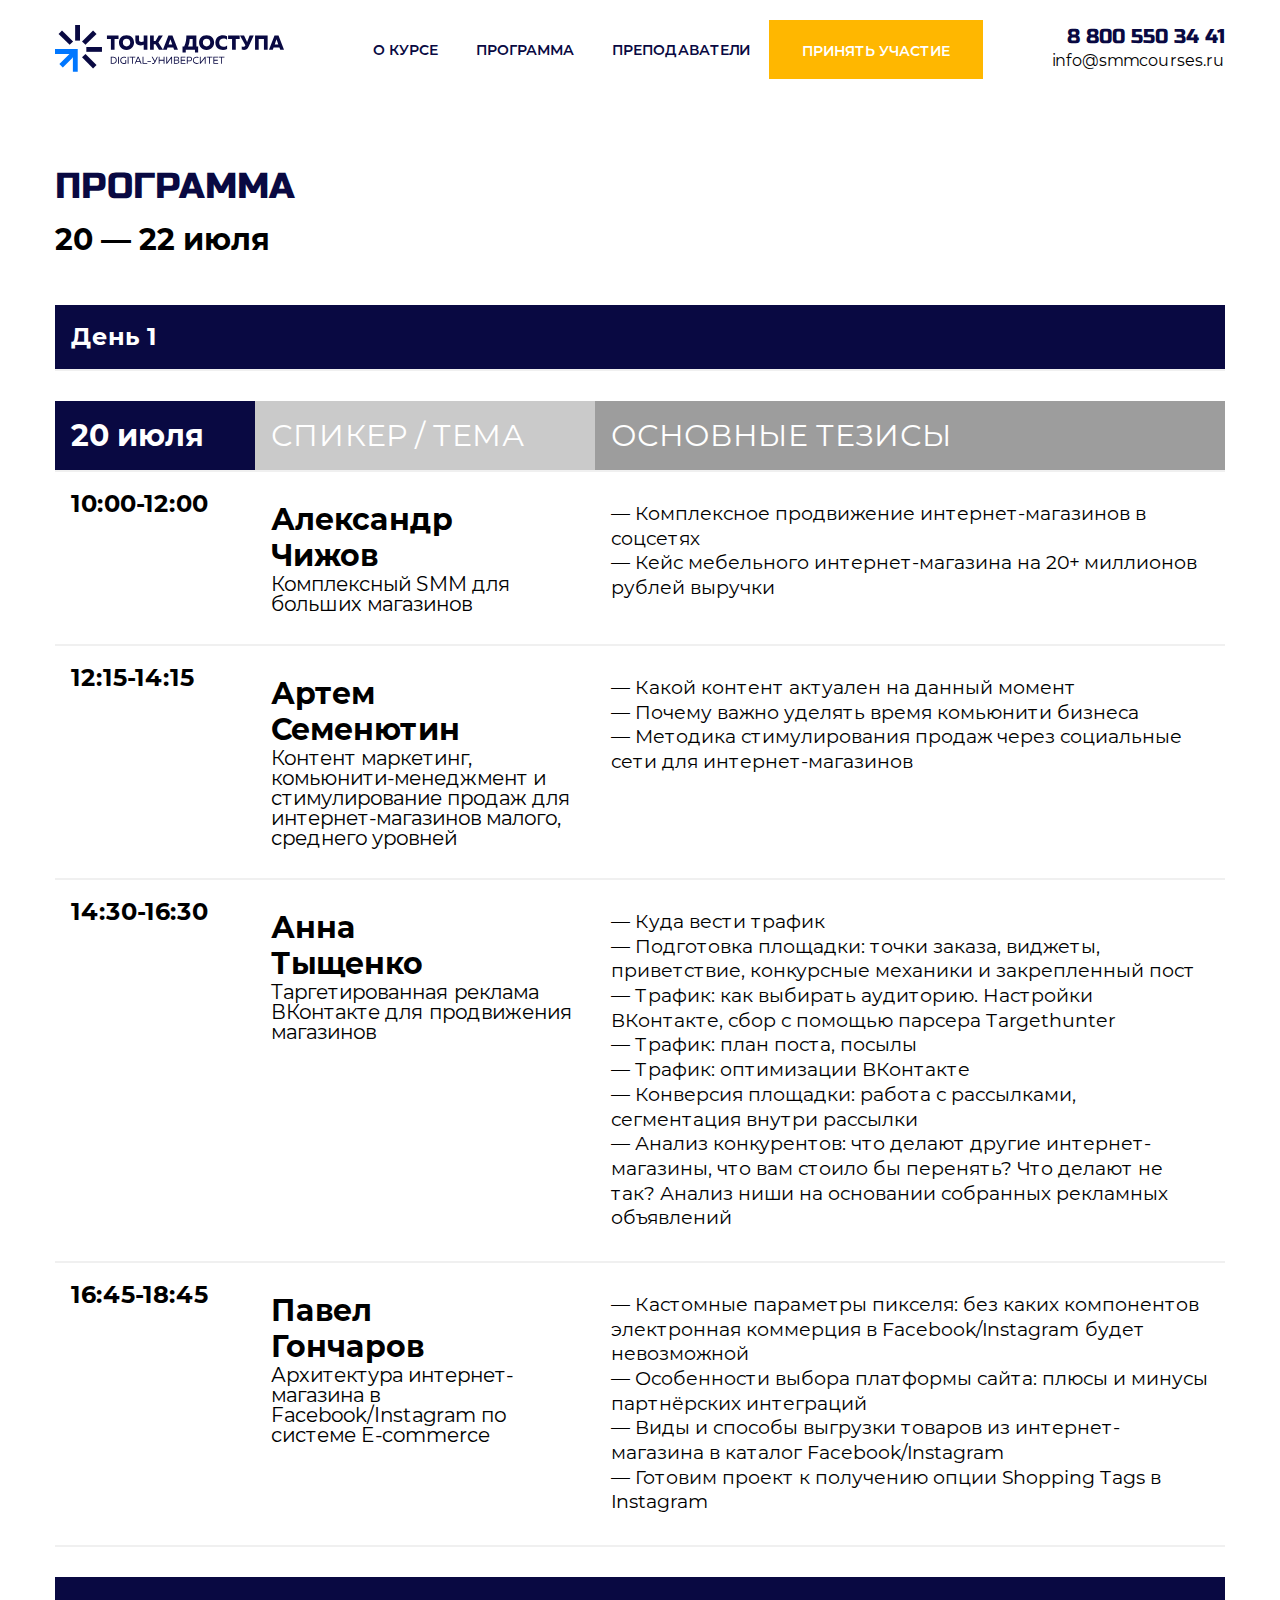
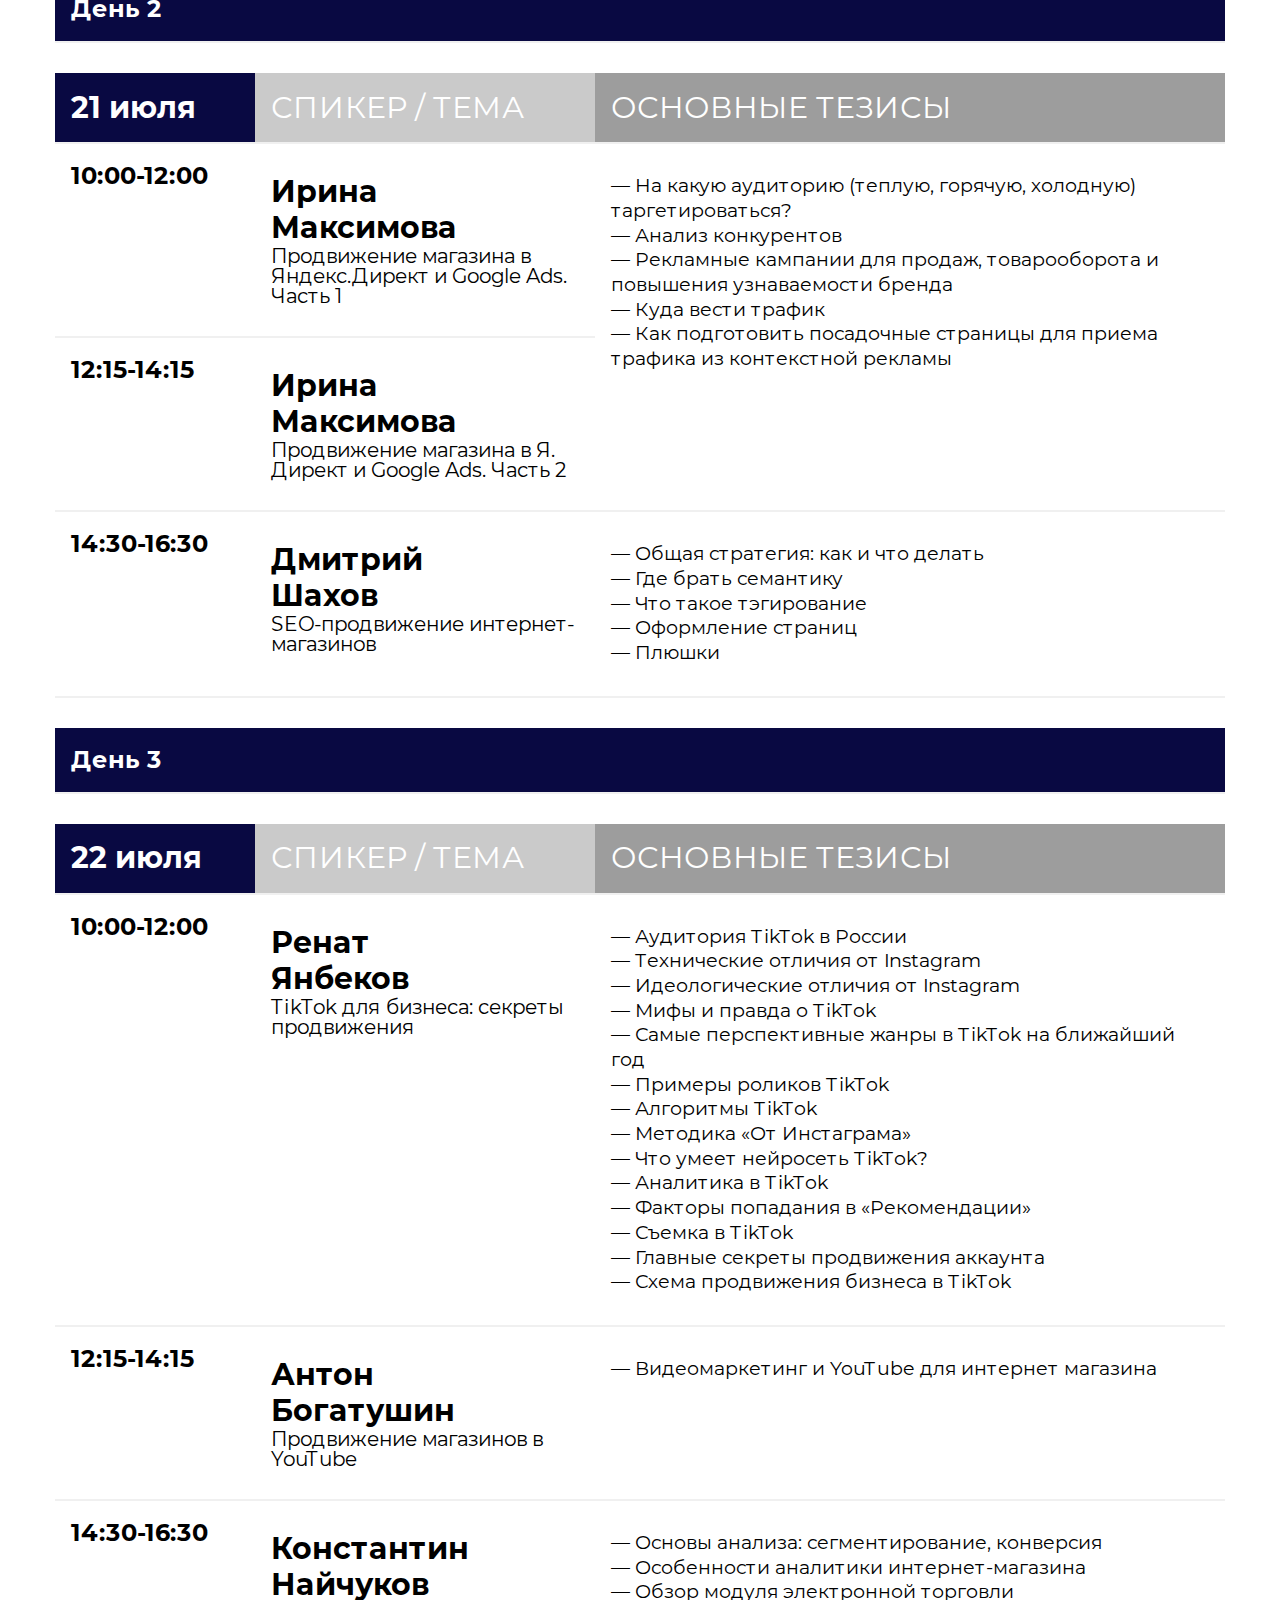
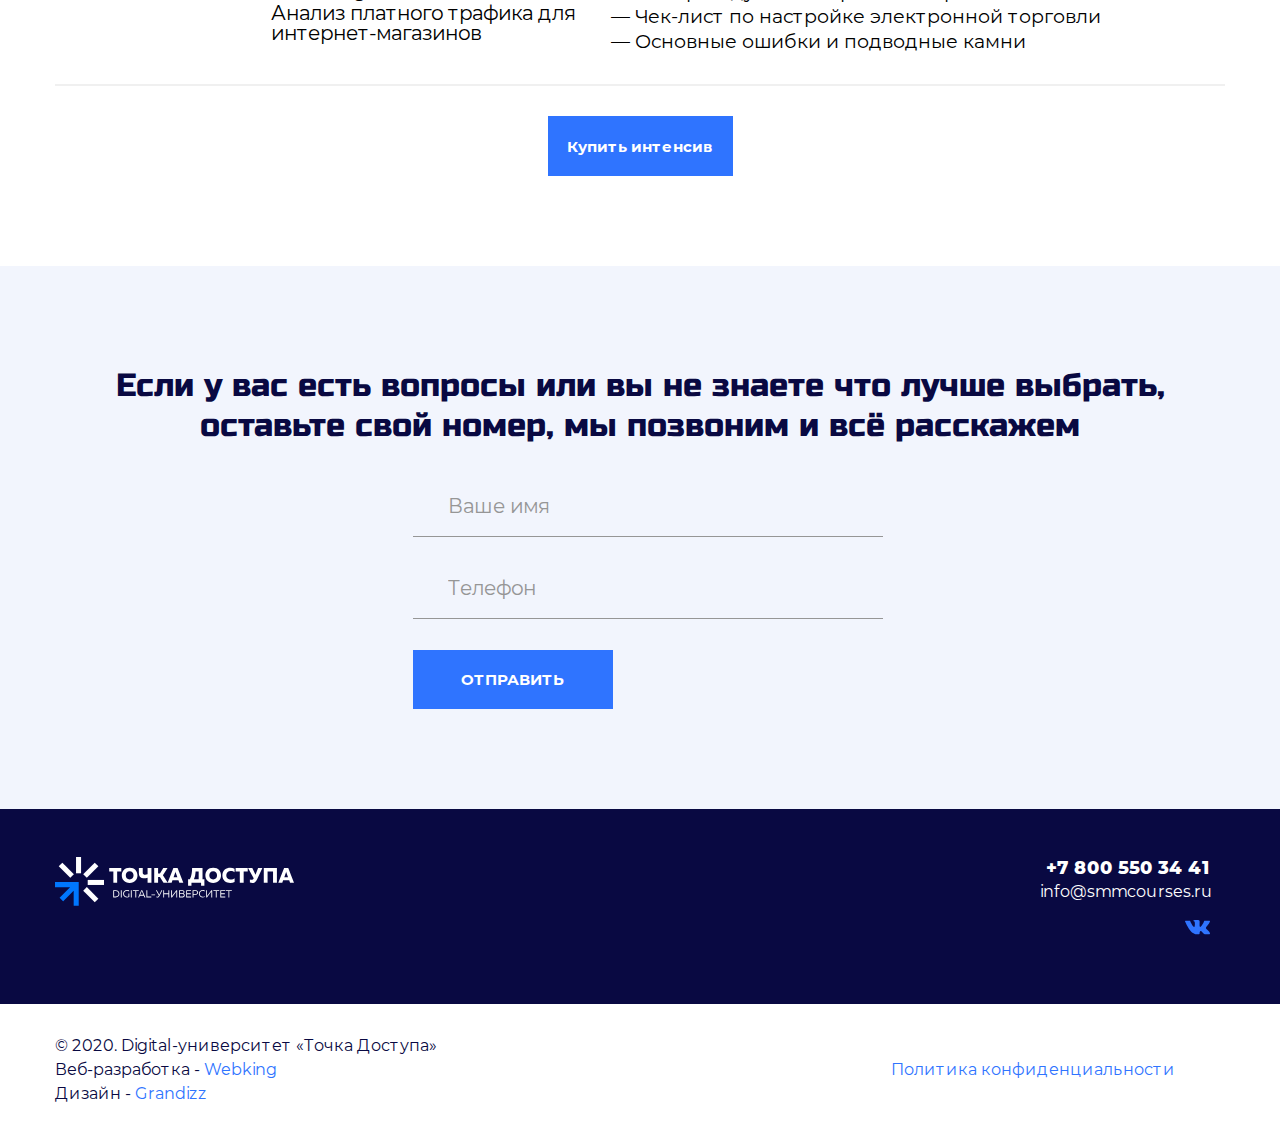
<file: program.html>
﻿<!DOCTYPE html>
<html lang="ru">
<!-- Copied from https://tovarka.tochkadostupa.pro/program by Cyotek WebCopy 1.8.0.652, 13 июля 2020 г., 13:43:46 -->

<head>
    <title>Курс Системный маркетинг для магазинов, участвовать онлайн</title>
    <meta name="description" content="">

    <meta charset="UTF-8">
<meta id="viewport" name="viewport" content="width=device-width, initial-scale=1.0">



<link rel="shortcut icon" href="favicon.ico">

<meta property="og:image" content="img/snippet_tovarka.png">


<script>
    var meta_viewport = document.getElementById("viewport");
    if (screen.width < 425) {
        meta_viewport.setAttribute("content", 'width=425,user-scalable=0')
    } else {
        meta_viewport.setAttribute("content", 'width=device-width, initial-scale=1.0')
    }

    window.addEventListener("resize", function() {
        if (screen.width < 425) {
            meta_viewport.setAttribute("content", 'width=425,user-scalable=0')
        } else {
            meta_viewport.setAttribute("content", 'width=device-width, initial-scale=1.0')
        }
    });

</script>

<script src="assets/js/popup-form.js"></script>



<link rel="stylesheet" href="css/them.css">

<link rel="stylesheet" href="fonts/stylesheet.css">

<link rel='stylesheet' href='ajax/libs/photoswipe/4.1.1/photoswipe.min.css'>
<link rel='stylesheet' href='ajax/libs/photoswipe/4.1.1/default-skin/default-skin.min.css'>

<link href="css/magnific-popup.css" rel="stylesheet">
<link rel="stylesheet" href="css/style.css">


<script defer="defer" data-timepad-widget-v2="event_register" data-timepad-customized="78912" src="js/tpwf/loader/min/loader.js">
    (function() {
        return {
            "event": {
                "id": "1232721"
            },
            "hidePreloading": true,
            "display": "popup",
            "popup": {
                "triggerSelector": ".twf"
            }
        }
    })();

</script>

<!-- Yandex.Metrika counter -->
<script type="text/javascript">
   (function(m,e,t,r,i,k,a){m[i]=m[i]||function(){(m[i].a=m[i].a||[]).push(arguments)};
   m[i].l=1*new Date();k=e.createElement(t),a=e.getElementsByTagName(t)[0],k.async=1,k.src=r,a.parentNode.insertBefore(k,a)})
   (window, document, "script", "https://mc.yandex.ru/metrika/tag.js", "ym");

   ym(64758655, "init", {
        clickmap:true,
        trackLinks:true,
        accurateTrackBounce:true,
        webvisor:true,
        ecommerce:"dataLayer"
   });
</script>
<noscript><div><img src="watch/64758655/1.gif" style="position:absolute; left:-9999px;" alt=""></div></noscript>
<!-- /Yandex.Metrika counter -->

<!-- VK -->
<script type="text/javascript">!function(){var t=document.createElement("script");t.type="text/javascript",t.async=!0,t.src="https://vk.com/js/api/openapi.js?168",t.onload=function(){VK.Retargeting.Init("VK-RTRG-496595-47u4M"),VK.Retargeting.Hit()},document.head.appendChild(t)}();</script><noscript><img src="https://vk.com/rtrg?p=VK-RTRG-496595-47u4M" style="position:fixed; left:-999px;" alt=""></noscript>

<!-- Facebook Pixel Code -->
<script>
  !function(f,b,e,v,n,t,s)
  {if(f.fbq)return;n=f.fbq=function(){n.callMethod?
  n.callMethod.apply(n,arguments):n.queue.push(arguments)};
  if(!f._fbq)f._fbq=n;n.push=n;n.loaded=!0;n.version='2.0';
  n.queue=[];t=b.createElement(e);t.async=!0;
  t.src=v;s=b.getElementsByTagName(e)[0];
  s.parentNode.insertBefore(t,s)}(window, document,'script',
  'https://connect.facebook.net/en_US/fbevents.js');
  fbq('init', '935324783201914');
  fbq('track', 'PageView');
</script>
<noscript><img height="1" width="1" style="display:none" src="https://www.facebook.com/tr?id=935324783201914&ev=PageView&noscript=1"></noscript>
<!-- End Facebook Pixel Code -->

<!-- Facebook Pixel Code -->
<script>
  !function(f,b,e,v,n,t,s)
  {if(f.fbq)return;n=f.fbq=function(){n.callMethod?
  n.callMethod.apply(n,arguments):n.queue.push(arguments)};
  if(!f._fbq)f._fbq=n;n.push=n;n.loaded=!0;n.version='2.0';
  n.queue=[];t=b.createElement(e);t.async=!0;
  t.src=v;s=b.getElementsByTagName(e)[0];
  s.parentNode.insertBefore(t,s)}(window, document,'script',
  'https://connect.facebook.net/en_US/fbevents.js');
  fbq('init', '411589929537719');
  fbq('track', 'PageView');
</script>
<noscript><img height="1" width="1" style="display:none" src="https://www.facebook.com/tr?id=411589929537719&ev=PageView&noscript=1"></noscript>
<!-- End Facebook Pixel Code -->

<script src="widget/du4CKds6l6.js" async=""></script>

</head>

<body>
    <div class="main">
        <div class="nav_wrap">
    <nav class="nav">
        <div class="container">
            <div class="nav-flex-xs">
                <a href="index.htm" class="logo-xs">
                    <img src="img/logo-xs.svg" alt="">
                </a>
                <div class="menu-wrapper">
                    <div class="hamburger-menu"></div>
                </div>
            </div>

            <div class="nav-flex">
                <a href="index.htm" class="logo">
                    <img src="img/logo.svg" alt="">
                </a>
                <div class="nav-links">
                    <a href="index.htm#study" class="nav-link">О КУРСЕ</a>
                    <a target="_blank" href="program.html" class="nav-link">ПРОГРАММА</a>
                    <a href="index.htm#spikers-block" class="nav-link">ПРЕПОДАВАТЕЛИ</a>
                    <!--<a href="/#price-block" class="nav-link">ТЕСТ-ДРАЙВ</a>-->
                    <a href="index.htm#price-block" class="nav-btn">ПРИНЯТЬ УЧАСТИЕ</a>
                </div>
                <div class="nav-contacts">
                    <div><a href="tel:+78005503441" class="nav-tel">8 800 550 34 41</a></div>
                    <div><a href="mailto:info@smmcourses.ru" class="nav-email">info@smmcourses.ru</a></div>
                </div>
            </div>

        </div>
    </nav>
</div>

        <div class="program-page">
            <div class="container">
                <h1 class="title program-page__title">ПРОГРАММА</h1>
                <p class="program-page__subtitle stroke-txt">20 — 22 июля</p>

                <div class="program-page__content">

                    <table class="table-prog">
                        <tbody>
                            <tr class="coffe-break">
                                <td class="time-prog timefix">День 1<!--. Разработка онлайн-курсов--></td>
                            </tr>
                        </tbody>
                    </table>

                    <table class="table-prog">
                        <thead>
                            <tr>
                                <th class="first-col-td" scope="col"><span>20</span> июля</th>
                                <th scope="col">СПИКЕР / ТЕМА</th>
                                <th scope="col">ОСНОВНЫЕ ТЕЗИСЫ</th>
                            </tr>
                        </thead>
                        <tbody>
                            <tr>
                                <td class="time-prog" aria-label="20 июля">10:00-12:00</td>
                                <td aria-label="СПИКЕР / ТЕМА">
                                    <div class="name-prog">Александр<br> Чижов</div>
Комплексный SMM для больших магазинов
                                </td>
                                <td aria-label="ОСНОВНЫЕ ТЕЗИСЫ">
                                    <div class="name-prog"></div>
                                    — Комплексное продвижение интернет-магазинов в соцсетях
<br>— Кейс мебельного интернет-магазина на 20+ миллионов рублей выручки
                                </td>
                            </tr>
                            <tr>
                                <td class="time-prog" aria-label="20 июля">12:15-14:15</td>
                                <td aria-label="СПИКЕР / ТЕМА">
                                    <div class="name-prog">Артем<br> Семенютин</div>
Контент маркетинг, комьюнити-менеджмент и стимулирование продаж для интернет-магазинов малого, среднего уровней
                                </td>
                                <td aria-label="ОСНОВНЫЕ ТЕЗИСЫ">
                                    <div class="name-prog"></div>
— Какой контент актуален на данный момент 
<br>— Почему важно уделять время комьюнити бизнеса 
<br>— Методика стимулирования продаж через социальные сети для интернет-магазинов
                                </td>
                            </tr>
                            <tr>
                                <td class="time-prog" aria-label="20 июля">14:30-16:30</td>
                                <td aria-label="СПИКЕР / ТЕМА">
                                    <div class="name-prog">Анна<br> Тыщенко </div>
Таргетированная реклама ВКонтакте для продвижения магазинов
                                </td>
                                <td aria-label="ОСНОВНЫЕ ТЕЗИСЫ">
                                    <div class="name-prog"></div>
— Куда вести трафик
<br>— Подготовка площадки: точки заказа, виджеты, приветствие, конкурсные механики и закрепленный пост
<br>— Трафик: как выбирать аудиторию. Настройки ВКонтакте, сбор с помощью парсера Targethunter
<br>— Трафик: план поста, посылы
<br>— Трафик: оптимизации ВКонтакте
<br>— Конверсия площадки: работа с рассылками, сегментация внутри рассылки
<br>— Анализ конкурентов: что делают другие интернет-магазины, что вам стоило бы перенять? Что делают не так? Анализ ниши на основании собранных рекламных объявлений
                                </td>
                            </tr>
                            
                            <tr>
                                <td class="time-prog" aria-label="20 июля">16:45-18:45</td>
                                <td aria-label="СПИКЕР / ТЕМА">
                                    <div class="name-prog">Павел<br> Гончаров</div>
                                    Архитектура интернет-магазина в Facebook/Instagram по системе E-commerce
                                </td>
                                <td aria-label="ОСНОВНЫЕ ТЕЗИСЫ">
                                    <div class="name-prog"></div>

— Кастомные параметры пикселя: без каких компонентов электронная коммерция в Facebook/Instagram будет невозможной
<br>— Особенности выбора платформы сайта: плюсы и минусы партнёрских интеграций
<br>— Виды и способы выгрузки товаров из интернет-магазина в каталог Facebook/Instagram
<br>— Готовим проект к получению опции Shopping Tags в Instagram
                                </td>
                            </tr>
<!-- 
                            <tr class="coffe-break">
                                <td class="time-prog timefix" aria-label="20 июля">14:45-15:45</td>
                                <td colspan="3" class="timefix">ОБЕД</td>
                            </tr> -->

 <!--                            <tr>
     <td class="time-prog" aria-label="20 июля">15:45-16:45</td>
     <td aria-label="СПИКЕР / ТЕМА">
         <div class="name-prog">Наталия <br> Франкель</div>
         Как работать с командой над созданием онлайн-курсов: кто и какие задачи решает, что необходимо учесть и как собрать распределенную команду
     </td>
     <td aria-label="ОСНОВНЫЕ ТЕЗИСЫ">
         <div class="name-prog"></div>
         — Кто и на какие задачи нужен. Планируем онлайн-проект и команду
 <br>— Брать в штат или искать фрилансеров – в каких случаях что лучше
 <br>— Как планировать равномерную загрузку команды при работе с системой продуктов
 <br>— А что, если проект разовый?
 <br>— Что помогает оптимизировать работу команды: инструменты, лайфхаки, опыт
 <br>— Инструменты делегирования и контроля команды
 <br>— Может ли это все делать один человек, будучи автором проекта
     </td>
 </tr>
 
 <tr>
     <td class="time-prog" aria-label="20 июля">17:00-18:00</td>
     <td aria-label="СПИКЕР / ТЕМА">
         <div class="name-prog">Николай <br> Смирнов</div>
         Практика на онлайн-обучении: методология, разработка и улучшение заданий
     </td>
     <td aria-label="ОСНОВНЫЕ ТЕЗИСЫ">
         <div class="name-prog"></div>
         — Методологические подходы к разработке практики студентов 
 <br>— Как правильно сформировать задание и дать свободу студенту 
 <br>— Синхронизация курса и домашних заданий на основе смежных кейсов 
     </td>
 </tr>
 
 <tr>
     <td class="time-prog" aria-label="20 июля">18:15-19:15</td>
     <td aria-label="СПИКЕР / ТЕМА">
         <div class="name-prog">Анастасия <br> Карпова</div>
         Кто нужен для организации учебного процесса. Работа с продюсерами, методистами, тьюторами и кураторами
     </td>
     <td aria-label="ОСНОВНЫЕ ТЕЗИСЫ">
         <div class="name-prog"></div>
         — Задачи и функционал продюсера, методиста, эксперта и тьютора
 <br>— Как и где находить этих специалистов, какие роли можно совместить 
 <br>— Как определить их квалификацию
 <br>— Мотивация и оплата
 <br>— Кто из специалистов влияет на получение учеником результата в обучении и как именно 
     </td>
 </tr>
 
 <tr>
     <td class="time-prog" aria-label="20 июля">19:30-20:30</td>
     <td aria-label="СПИКЕР / ТЕМА">
         <div class="name-prog">Фёдор <br> Слюсаренко</div>
         Препродакшн, Продакшн и постпродакшн. Техническая сторона создания обучающего видео
     </td>
     <td aria-label="ОСНОВНЫЕ ТЕЗИСЫ">
         <div class="name-prog"></div>
         — Оборудование, техника, виды и приемы съемки, программное обеспечение для монтажа
     </td>
 </tr> -->

                            <!--<tr>
                                <td class="time-prog" aria-label="25 мая">19:45-20:45</td>
                                <td aria-label="СПИКЕР / ТЕМА">
                                    <div class="name-prog">ИМЯ<br> ФАМИЛИЯ</div>
                                    Описание
                                </td>
                                <td aria-label="ОСНОВНЫЕ ТЕЗИСЫ">
                                    <div class="name-prog"></div>
                                    — Тезис
                                    <br>— Тезис
                                    <br>— Тезис
                                    <br>— Тезис
                                    <br>— Тезис
                                    <br>— Тезис
                                </td>
                            </tr>-->
                        </tbody>
                    </table>






                    <table class="table-prog">
                        <tbody>
                            <tr class="coffe-break">
                                <td class="time-prog timefix">День 2<!--. Продвижение онлайн-курсов--></td>
                            </tr>
                        </tbody>
                    </table>

                    <table class="table-prog">
                        <thead>
                            <tr>
                                <th class="first-col-td" scope="col"><span>21</span> июля</th>
                                <th scope="col">СПИКЕР / ТЕМА</th>
                                <th scope="col">ОСНОВНЫЕ ТЕЗИСЫ</th>
                            </tr>
                        </thead>
                        <tbody>
                            <tr>
                                <td class="time-prog" aria-label="21 июля">10:00-12:00</td>
                                <td aria-label="СПИКЕР / ТЕМА">
                                    <div class="name-prog">Ирина<br> Максимова</div>
                                    Продвижение магазина в Яндекс.Директ и Google Ads. Часть 1
                                </td>
                                <td aria-label="ОСНОВНЫЕ ТЕЗИСЫ" rowspan="2">
                                    <div class="name-prog"></div>

— На какую аудиторию (теплую, горячую, холодную) таргетироваться? 
<br>— Анализ конкурентов 
<br>— Рекламные кампании для продаж, товарооборота и повышения узнаваемости бренда 
<br>— Куда вести трафик
<br>— Как подготовить посадочные страницы для приема трафика из контекстной рекламы
                                </td>
                            </tr>
                            <tr>
                                <td class="time-prog" aria-label="21 июля">12:15-14:15</td>
                                <td aria-label="СПИКЕР / ТЕМА">
                                    <div class="name-prog">Ирина<br> Максимова</div>
                                    Продвижение магазина в Я. Директ и Google Ads. Часть 2
                                </td>
                                <td aria-label="ОСНОВНЫЕ ТЕЗИСЫ">
                                    <div class="name-prog"></div>

                                </td>
                            </tr>
                            <tr>
                                <td class="time-prog" aria-label="21 июля">14:30-16:30</td>
                                <td aria-label="СПИКЕР / ТЕМА">
                                    <div class="name-prog">Дмитрий<br> Шахов</div>
SEO-продвижение интернет-магазинов
                                </td>
                                <td aria-label="ОСНОВНЫЕ ТЕЗИСЫ">
                                    <div class="name-prog"></div>
— Общая стратегия: как и что делать
<br>— Где брать семантику
<br>— Что такое тэгирование
<br>— Оформление страниц
<br>— Плюшки
                                </td>
                            </tr>
<!--                             <tr>
    <td class="time-prog" aria-label="21 июля">13:45-14:45</td>
    <td aria-label="СПИКЕР / ТЕМА">
        <div class="name-prog">Павел <br> Багрянцев</div>
        Продвижение онлайн-курсов на YouTube
    </td>
    <td aria-label="ОСНОВНЫЕ ТЕЗИСЫ">
        <div class="name-prog"></div>
        — Как сделать канал продающим
<br>— Контент-план для онлайн школы
<br>— Как поднять продажи с канала
<br>— Ошибки онлайн-школ
    </td>
</tr>

<tr class="coffe-break">
    <td class="time-prog timefix" aria-label="21 июля">14:45-15:45</td>
    <td colspan="3" class="timefix">ОБЕД</td>
</tr>

<tr>
    <td class="time-prog" aria-label="26 мая">15:45-16:45</td>
    <td aria-label="СПИКЕР / ТЕМА">
        <div class="name-prog">Андрей <br> Гавриков</div>
        Контент-маркетинг для онлайн-курсов
    </td>
    <td aria-label="ОСНОВНЫЕ ТЕЗИСЫ">
        <div class="name-prog"></div>
        — Как понять, о чем рассказывать целевой аудитории
<br>— Анализ конкурентов
<br>— Основные типы контента, которые заходят
<br>— Посев контента: как правильно
<br>— Лидмагниты нам нужны, лидмагниты нам важны
<br>— Команда контент-маркетинга
<br>— Разработка стратегии контент-маркетинга
    </td>
</tr>
<tr>
    <td class="time-prog" aria-label="21 июля">17:00-18:00</td>
    <td aria-label="СПИКЕР / ТЕМА">
        <div class="name-prog">Елена <br> Коварская</div>
        Опыт 7 лет продаж индивидуальных консультаций: ответы на самые острые вопросы закрытия сделок
    </td>
    <td aria-label="ОСНОВНЫЕ ТЕЗИСЫ">
        <div class="name-prog"></div>
        — Как при продаже услуг не скатиться в бесплатную консультацию 
<br>— Продавать ли консультации, если зашли просто спросить? 
<br>— Какие смыслы нужно донести и страхи снять, чтобы у вас купили 
<br>— Как и когда формировать доверие к вашим компетенциям 
<br>— Как развивать ценность в глазах клиента и продавать дорого 
<br>— Как продавать реальную пользу консультаций, а не «волшебную таблетку» 
<br>— Как ускорить и упростить процесс продаж в чатах соц сетей и мессенджерах 
<br>— Вопросы про деньги и сроки – «бомба» вашего диалога
    </td>
</tr>
<tr>
    <td class="time-prog" aria-label="21 июля">18:15-19:15</td>
    <td aria-label="СПИКЕР / ТЕМА">
        <div class="name-prog">Алёна <br> Мумладзе</div>
        Таргетированная реклама для онлайн-курсов в Facebook и Instagram
    </td>
    <td aria-label="ОСНОВНЫЕ ТЕЗИСЫ">
        <div class="name-prog"></div>
       — Выбор плейсментов, целей трафика и типов аудиторий в зависимости от типа воронки и стадии прогрева аудитории 
<br>— Рабочие форматы промо-постов
<br>— Как выйти на качественный объем: логика тестов, сегментация, масштабирование
<br>— Проблемы с кабинетом: баны, медленная открутка, «все сломалось»
<br>— Оптимизация. Логика аналитики трафика
    </td>
</tr>

<tr>
    <td class="time-prog" aria-label="21 июля">19:30-20:30</td>
    <td aria-label="СПИКЕР / ТЕМА">
        <div class="name-prog">Евгений<br> Пешков</div>
        Сегментация и геймификация на запусках онлайн-курсов
    </td>
    <td aria-label="ОСНОВНЫЕ ТЕЗИСЫ">
        <div class="name-prog"></div>
— Увеличение вовлечённости, доходимости и конверсии в запусках за счёт внедрения геймификации и повышения комфорта пользователей в ВК
<br>— Максимальная конверсия входящего трафика за счёт сегментации и расширения продуктовой линейки
<br>— Новые инструменты и интересные решения в области автоматизации запусков
    </td>
</tr> -->
                            
                        </tbody>
                    </table>






                    <table class="table-prog">
                        <tbody>
                            <tr class="coffe-break">
                                <td class="time-prog timefix">День 3<!--. Развитие онлайн-проектов--></td>
                            </tr>
                        </tbody>
                    </table>

                    <table class="table-prog">
                        <thead> 
                            <tr>
                                <th class="first-col-td" scope="col"><span>22</span> июля</th>
                                <th scope="col">СПИКЕР / ТЕМА</th>
                                <th scope="col">ОСНОВНЫЕ ТЕЗИСЫ</th>
                            </tr>
                        </thead>
                        <tbody>
                            <tr>
                                <td class="time-prog" aria-label="22 июля">10:00-12:00</td>
                                <td aria-label="СПИКЕР / ТЕМА">
                                    <div class="name-prog">Ренат<br> Янбеков</div>
                                    TikTok для бизнеса: секреты продвижения
                                </td>
                                <td aria-label="ОСНОВНЫЕ ТЕЗИСЫ">
                                    <div class="name-prog"></div>
— Аудитория TikTok в России
<br>— Технические отличия от Instagram
<br>— Идеологические отличия от Instagram
<br>— Мифы и правда о TikTok
<br>— Самые перспективные жанры в TikTok на ближайший год
<br>— Примеры роликов TikTok
<br>— Алгоритмы TikTok
<br>— Методика «От Инстаграма»
<br>— Что умеет нейросеть TikTok?
<br>— Аналитика в TikTok
<br>— Факторы попадания в «Рекомендации» 
<br>— Съемка в TikTok
<br>— Главные секреты продвижения аккаунта
<br>— Схема продвижения бизнеса в TikTok
                                </td>
                            </tr>

                            <tr>
                                <td class="time-prog" aria-label="22 июля">12:15-14:15</td>
                                <td aria-label="СПИКЕР / ТЕМА">
                                    <div class="name-prog">Антон<br> Богатушин</div>
                                    Продвижение магазинов в YouTube
                                </td>
                                <td aria-label="ОСНОВНЫЕ ТЕЗИСЫ">
                                    <div class="name-prog"></div>
                                    — Видеомаркетинг и YouTube для интернет магазина
<br— 3="" важных="" шага="" к="" первому="" миллиону=""></br—></td>
                            </tr>

                            <tr>
                                <td class="time-prog" aria-label="22 июля">14:30-16:30</td>
                                <td aria-label="СПИКЕР / ТЕМА">
                                    <div class="name-prog">Константин<br> Найчуков</div>
                                    Анализ платного трафика для интернет-магазинов
                                </td>
                                <td aria-label="ОСНОВНЫЕ ТЕЗИСЫ">
                                    <div class="name-prog"></div>
— Основы анализа: сегментирование, конверсия
<br>— Особенности аналитики интернет-магазина
<br>— Обзор модуля электронной торговли
<br>— Чек-лист по настройке электронной торговли
<br>— Основные ошибки и подводные камни
                                </td>
                            </tr>

<!--                             <tr>
    <td class="time-prog" aria-label="22 июля">13:45-14:45</td>
    <td aria-label="СПИКЕР / ТЕМА">
        <div class="name-prog">Дмитрий <br> Румянцев</div>
        Восьмиугольник онлайн-обучения: система продуктов, которая многим неочевидна. Как мы масштабируем наш бизнес на образовании
    </td>
    <td aria-label="ОСНОВНЫЕ ТЕЗИСЫ">
        <div class="name-prog"></div>
        — Что не учел главный инфогуру страны, когда рассказал о треугольнике инфобизнеса 
<br>— Почему большинство создателей и продюсеров онлайн-курсов лишаются всей прибыли через несколько лет, как этого избежать и масштабировать результат 
<br>— От линейки продуктов к системе продуктов. Неочевидные точки роста прибыли, когда работаешь в нише обучения 
<br>— Как все устроено в проектах Наталии Франкель и Дмитрия Румянцева: наша система изнутри
    </td>
</tr>

<tr class="coffe-break">
    <td class="time-prog timefix" aria-label="22 июля">14:45-15:45</td>
    <td colspan="3" class="timefix">ОБЕД</td>
</tr>

<tr>
    <td class="time-prog" aria-label="27 мая">15:45-16:45</td>
    <td aria-label="СПИКЕР / ТЕМА">
        <div class="name-prog">Михаил <br> Саидов</div>
        Как строить успешный клуб, когда тебе некого копировать
    </td>
    <td aria-label="ОСНОВНЫЕ ТЕЗИСЫ">
        <div class="name-prog"></div>
        — Если бы у вас были стальные нервы и доброе сердце, как тогда бы вы строили свой бизнес
<br>— Как перестать бояться конкурентов и пиратов и начать зарабатывать сотни тысяч на рекурренте
<br>— Как создаются бизнес модели, которые выстаивают в кризис. Секретный рецепт от Арены
    </td>
</tr>


<tr>
    <td class="time-prog" aria-label="22 июля">17:00-18:00</td>
    <td aria-label="СПИКЕР / ТЕМА">
        <div class="name-prog">Артур <br> Гобеев</div>
        Edutainment: как сломать четвертую стену в обучении сотрудников
    </td>
    <td aria-label="ОСНОВНЫЕ ТЕЗИСЫ">
        <div class="name-prog"></div>
        — Что такое edutainment в корпоративном обучении, и почему мы говорим об иммерсивности?
<br>— Лайфхаки и рекомендации использования онлайн-форматов
<br>— Советы по запуску корпоративного обучения
<br>— Иммерсивно или нет? Интерактивное обсуждение (квиз-батл)
    </td>
</tr>


<tr>
    <td class="time-prog" aria-label="22 июля">18:15-19:15</td>
    <td aria-label="СПИКЕР / ТЕМА">
        <div class="name-prog">Светлана <br> Дёмина</div>
        Как эксперту работать с продюсером: плюсы, минусы, на что обратить внимание
    </td>
    <td aria-label="ОСНОВНЫЕ ТЕЗИСЫ">
        <div class="name-prog"></div>
        — Какой эксперт интересен продюсерам
<br>— Как я выбирала продюсера для себя и почему я это сделала, имея команду и стабильные продажи курсов
<br>— Какие документы нужно подписать в самом начале и можно ли предусмотреть заранее все риски
<br>— Как мы делим деньги
<br>— Распределение ролей между экспертом и продюсером
<br>— Какая команда нужна, чтобы онлайн-школа взлетела
<br>— Подводные камни и на что стоит обратить внимание
    </td>
</tr>

<tr>
    <td class="time-prog" aria-label="22 июля">19:30-20:30</td>
    <td aria-label="СПИКЕР / ТЕМА">
        <div class="name-prog">Алёна <br> Ива</div>
        Онлайн-образование: юридический must have
    </td>
    <td aria-label="ОСНОВНЫЕ ТЕЗИСЫ">
        <div class="name-prog"></div>
        — В чем цимес оферты и как сделать так, чтобы она не противоречила вашим текстам на сайте
<br>— Что можно упустить на сайте и получить за это штрафной от надзорных органов
<br>— Возвраты: как понять, что клиенту уже ничего не должен, а когда лучше не тратить время и вернуть
<br>— Почему «мне не понравился ваш курс» — это не аргумент
<br>— Можно ли в принципе защитить свои авторские права, или это всё миф
    </td>
</tr> -->

                        </tbody>
                    </table>

                    <div class="text-center" style="margin-top: 30px;">
                        <!--<button onclick="showEventsNhForm('https://events.nethouse.ru/buy_tickets/21681/')" class="btn btn_blue" title="">
                            КОНЕЧНО ИДУ!
                        </button>-->
                        <a href="index.htm#price-block" class="btn btn_blue" title="" target="_blank">
                            Купить интенсив
                        </a>
                    </div>
                </div>

            </div>
        </div>


            <section class="form-3-block">
                <div class="container">
                    <div class="box-1100">
                        <div class="form-block-flex">
                            <div class="form-block-flex__title-wrap">
                                <h3 class="title title_32">Если у вас есть вопросы или&nbsp;вы не знаете что лучше выбрать, оставьте свой номер, мы позвоним и всё расскажем</h3>
                            </div>

                            <form id="form-3" method="post" class="form-item">
                                <div class="inp-wrap">
                                    <input type="text" name="name" placeholder="Ваше имя" class="inp inp_black">
                                </div>
                                <div class="inp-wrap">
                                    <input type="tel" name="tel" placeholder="Телефон" class="inp inp_black tel-mask">
                                </div>

                                <button class="btn btn_blue btn_200">ОТПРАВИТЬ</button>
                            </form>
                        </div>
                    </div>
                </div>
            </section>


            <footer class="footer">
    <div class="footer-top">
        <div class="container">
            <div class="footer-top__flex">
                <div class="footer-top__logo">
                    <img src="img/logo-white.svg" alt="">
                </div>
<!--                 <div class="footer-top__col-1">
    <div class="footer-top__col-title">КУРСЫ:</div>
    <p class="footer-top__col-link">
        <a href="">SMM для недвижимости</a>
    </p>
    <p class="footer-top__col-link">
        <a href="">SMM для общепита</a>
    </p>
    <p class="footer-top__col-link">
        <a href="">SMM для B2B</a>
    </p>
    <p class="footer-top__col-link">
        <a href="">SMM для фитнес-индустрии</a>
    </p>
    <p class="footer-top__col-link">
        <a href="">SMM для онлайн-курсов и&nbsp;образовательных проектов</a>
    </p>
</div>
<div class="footer-top__col-2">
    <p class="footer-top__col-link">
        <a href="">Об университете</a>
    </p>
    <p class="footer-top__col-link">
        <a href="">Программа</a>
    </p>
    <p class="footer-top__col-link">
        <a href="">Отзывы</a>
    </p>
</div> -->
                <div class="footer-top__col-contacts">
                    <div class="footer-top__tel">
                        <a href="tel:+78005503441">+7 800 550 34 41</a>
                    </div>
                    <div class="footer-top__email">
                        <a href="mailto:info@smmcourses.ru">info@smmcourses.ru</a>
                    </div>
                    <div class="footer-top__soc-wrap">
                        <a onclick="yaCounter64758655.reachGoal('soc'); return true;" href="https://vk.com/smmtovarka" target="_blank" class="footer-top__soc">
                            <svg width="25" height="15" viewbox="0 0 25 15" fill="none" xmlns="http://www.w3.org/2000/svg">
<path fill-rule="evenodd" clip-rule="evenodd" d="M12.2315 14.2086H13.7215C13.7215 14.2086 14.1723 14.1551 14.4092 13.9106C14.6155 13.6813 14.6155 13.2534 14.6155 13.2534C14.6155 13.2534 14.585 11.2438 15.5172 10.9458C16.4341 10.6555 17.6108 12.8867 18.8563 13.7425C19.8038 14.392 20.522 14.2544 20.522 14.2544L23.8612 14.2086C23.8612 14.2086 25.6033 14.094 24.7781 12.7262C24.7093 12.6116 24.2967 11.7099 22.2948 9.85318C20.2011 7.90471 20.4838 8.22564 23.0054 4.86358C24.5412 2.81579 25.1525 1.56266 24.9615 1.02778C24.7781 0.515835 23.6472 0.653373 23.6472 0.653373L19.8878 0.676296C19.8878 0.676296 19.6128 0.638091 19.4064 0.760348C19.2001 0.882604 19.0702 1.16532 19.0702 1.16532C19.0702 1.16532 18.4742 2.74702 17.6872 4.09948C16.0062 6.94194 15.3414 7.08712 15.0663 6.91138C14.4321 6.49876 14.5926 5.26092 14.5926 4.3822C14.5926 1.62378 15.0052 0.47763 13.775 0.179629C13.37 0.0802959 13.0644 0.0115266 12.0176 0.00388553C10.6804 -0.0113965 9.54188 0.00388552 8.90003 0.324809C8.47213 0.531117 8.14357 0.99722 8.34223 1.02778C8.59439 1.05835 9.15218 1.1806 9.45782 1.58558C9.83988 2.10517 9.82459 3.28189 9.82459 3.28189C9.82459 3.28189 10.0462 6.52933 9.305 6.92666C8.8007 7.20938 8.10536 6.64394 6.61536 4.06127C5.85126 2.73938 5.27054 1.27994 5.27054 1.27994C5.27054 1.27994 5.16356 1.0125 4.9649 0.859681C4.72038 0.683937 4.38418 0.63045 4.38418 0.63045L0.808175 0.653373C0.808175 0.653373 0.273303 0.668655 0.0822772 0.897886C-0.0934666 1.11184 0.0669951 1.53973 0.0669951 1.53973C0.0669951 1.53973 2.86361 8.08046 6.027 11.3814C8.93059 14.4072 12.2315 14.2086 12.2315 14.2086Z" fill="#2F74FF"></path>
</svg>
                        </a>
<!--                         <a onclick="yaCounter64758655.reachGoal('soc'); return true;" href="" target="_blank" class="footer-top__soc">
    <svg width="19" height="20" viewBox="0 0 19 20" fill="none" xmlns="http://www.w3.org/2000/svg">
<path d="M9.12446 0C6.88611 0 6.54403 0.0148728 5.5773 0.0594912C4.56595 0.10411 3.8818 0.26771 3.27202 0.498239C2.64736 0.74364 2.11937 1.07084 1.59139 1.59883C1.06341 2.12681 0.736204 2.65479 0.498239 3.27945C0.260274 3.8818 0.0966732 4.57339 0.0520548 5.58474C0.0074364 6.59609 0 6.92329 0 9.50372C0 12.0841 0.0074364 12.4039 0.0520548 13.4227C0.0966732 14.4341 0.260274 15.1256 0.498239 15.728C0.736204 16.3526 1.06341 16.8806 1.59139 17.4086C2.11937 17.9366 2.64736 18.2638 3.27202 18.5092C3.8818 18.7397 4.56595 18.9033 5.5773 18.9479C6.59609 18.9926 6.91585 19.0074 9.49628 19.0074C12.0767 19.0074 12.4039 18.9926 13.4153 18.9479C14.4266 18.9033 15.1182 18.7397 15.7205 18.5092C16.3452 18.2638 16.8732 17.9366 17.4086 17.4086C17.9366 16.8806 18.2564 16.3526 18.5018 15.728C18.7323 15.1256 18.8959 14.4341 18.9405 13.4227C18.9851 12.4411 19 12.1065 19 9.74168V9.26575C19 6.90098 18.9851 6.56634 18.9405 5.58474C18.8959 4.57339 18.7323 3.8818 18.5018 3.27945C18.2564 2.65479 17.9366 2.12681 17.4086 1.59883C16.8732 1.07084 16.3452 0.74364 15.7205 0.498239C15.1182 0.26771 14.4266 0.10411 13.4153 0.0594912C12.456 0.0148728 12.1139 0 9.8681 0H9.12446ZM15.7131 4.43209C15.7131 5.06419 15.2 5.56986 14.5679 5.56986C13.9432 5.56986 13.4301 5.06419 13.4301 4.43209C13.4301 3.8 13.9432 3.29432 14.5679 3.29432C15.2 3.29432 15.7131 3.8 15.7131 4.43209ZM9.49628 12.6716C7.74873 12.6716 6.32838 11.2513 6.32838 9.50372C6.32838 7.75616 7.74873 6.33581 9.49628 6.33581C11.2438 6.33581 12.6642 7.75616 12.6642 9.50372C12.6642 11.2513 11.2438 12.6716 9.49628 12.6716ZM9.49628 4.62544C6.80431 4.62544 4.618 6.81174 4.618 9.50372C4.618 12.1957 6.80431 14.382 9.49628 14.382C12.1957 14.382 14.3746 12.1957 14.3746 9.50372C14.3746 6.81174 12.1957 4.62544 9.49628 4.62544ZM9.49628 1.71037C12.0321 1.71037 12.337 1.72524 13.3409 1.76986C14.263 1.81448 14.7687 1.96321 15.1033 2.09706C15.5421 2.2681 15.8618 2.47632 16.1965 2.80352C16.5237 3.13816 16.7319 3.45793 16.9029 3.89667C17.0368 4.23131 17.193 4.73699 17.2301 5.66654C17.2748 6.66301 17.2896 6.96791 17.2896 9.50372C17.2896 12.0395 17.2748 12.337 17.2301 13.3409C17.193 14.2705 17.0368 14.7687 16.9029 15.1033C16.7319 15.5495 16.5237 15.8693 16.1965 16.1965C15.8618 16.5311 15.5421 16.7393 15.1033 16.9104C14.7687 17.0368 14.263 17.193 13.3409 17.2376C12.337 17.2822 12.0321 17.2896 9.49628 17.2896C6.96047 17.2896 6.66301 17.2822 5.6591 17.2376C4.72955 17.193 4.23131 17.0368 3.89667 16.9104C3.45049 16.7393 3.13072 16.5311 2.80352 16.1965C2.46888 15.8693 2.26067 15.5495 2.08963 15.1033C1.96321 14.7687 1.80705 14.2705 1.76243 13.3409C1.71781 12.337 1.71037 12.0395 1.71037 9.50372C1.71037 6.96791 1.71781 6.66301 1.76243 5.66654C1.80705 4.73699 1.96321 4.23131 2.08963 3.89667C2.26067 3.45793 2.46888 3.13816 2.80352 2.80352C3.13072 2.47632 3.45049 2.2681 3.89667 2.09706C4.23131 1.96321 4.72955 1.81448 5.6591 1.76986C6.66301 1.72524 6.96047 1.71037 9.49628 1.71037Z" fill="#2F74FF"/>
</svg>
</a>
<a onclick="yaCounter64758655.reachGoal('soc'); return true;" href="" target="_blank" class="footer-top__soc">
    <svg width="10" height="19" viewBox="0 0 10 19" fill="none" xmlns="http://www.w3.org/2000/svg">
<path d="M6.28594 18.0653V9.47941H9.52603V5.94406H6.28594V5.08158C6.28594 3.94716 7.17172 3.54312 8.1352 3.54312C8.84227 3.54312 9.54934 3.74514 10 4.01709V0.48174C9.223 0.20202 8.15851 0 7.0474 0C4.62315 0 1.98912 1.0878 1.98912 4.90287V5.94406H0V9.47941H1.98912V18.0653H6.28594Z" fill="#2F74FF"/>
</svg>
</a>
<a onclick="yaCounter64758655.reachGoal('soc'); return true;" href="" target="_blank" class="footer-top__soc">
    <svg width="19" height="17" viewBox="0 0 19 17" fill="none" xmlns="http://www.w3.org/2000/svg">
<path fill-rule="evenodd" clip-rule="evenodd" d="M17.7815 0.0608978L0.402842 6.83944C-0.156588 7.0574 -0.127527 7.86385 0.453699 8.03822L4.87101 9.33871L6.52024 14.5697C6.68734 15.1146 7.38481 15.2817 7.78441 14.8676L10.0657 12.5427L14.5484 15.8266C15.0933 16.2335 15.878 15.9284 16.016 15.2672L18.9803 1.07804C19.1256 0.387837 18.4426 -0.193388 17.7815 0.0608978ZM15.6019 3.21405L7.53012 10.3486C7.4502 10.4212 7.39934 10.523 7.38481 10.6247L7.07967 13.3928C7.06514 13.4799 6.94163 13.4945 6.91257 13.4073L5.63387 9.28785C5.57575 9.09896 5.65567 8.89553 5.82277 8.78655L15.3549 2.87258C15.5728 2.7418 15.7981 3.03968 15.6019 3.21405Z" fill="#2F74FF"/>
</svg>
</a> -->
                    </div>
                </div>
            </div>
        </div>
    </div>

    <div class="footer-bot">
        <div class="container">
            <div class="footer-bot__flex">
                <div class="footer-bot__left">
                    <p>© 2020. Digital-университет «Точка Доступа» <br>
                    Веб-разработка - <a href="index-3.htm" target="_blank">Webking</a> <br>
                    Дизайн - <a href="grandizz.ru" target="_blank">Grandizz</a>
                    </p>
                </div>
                <div class="footer-bot__right">
                    <a href="privacy.html" target="_blank">Политика конфиденциальности </a>
                </div>
            </div>
        </div>
    </div>
</footer>

    </div>


    <div id="teacher1" class="zoom-anim-dialog mfp-hide teacher_pop">
    <div class="teacher_pop_wrap">
        <div class="teacer_pop_img">
            <img src="img/spik/Bogatushin.png" alt="">
        </div>

        <div class="teacher_pop_txt">
            <div class="teacher_name_pop"><span>Антон Богатушин </span>Учредитель маркетингового агенства UpSalesVideo. Продвигает в Youtube и соцсетях интернет-магазины, детские магазины, магазины одежды и обуви и другие ниши. </div>
            <p class="teacher_txt_pop">— В числе клиентов: «Битрикс24», Банк «Санкт-Петербург», «Яндекс.Деньги», Good wood, «220 Вольт», «Литрес», Befree, Kari, Janssen, «Рольф», «Лакра».

<br><br>— Основатель сервиса по созданию и озвучке видеороликов Upsaleslab.ru. 

<br><br>— Занимается интернет-рекламой и видео маркетингом более 7 лет. 

<br><br>— Опыт по продвижению более 50 коммерческих проектов самых разных тематик. Продвигает в Youtube и соц. сетях интернет-магазины, агентства недвижимости, строительные компании, издательства, мероприятий разной направленности, детские магазины, магазины одежды и обуви и другие ниши. 

<br><br>— Среди клиентов: «Битрикс24», Банк «Санкт-Петербург», «Яндекс.Деньги», Good wood, «220 Вольт», «Литрес», Befree, Kari, Janssen, «Рольф», «Лакра», «велопитер.ру», dommallera.ru и другие.

<br><br>— Регулярно проводит тренинги, семинары и мастер-классы по различным аспектам маркетинга. Спикер профильных конференций: «Суровый Питерский SMM», «Найди свой трафик», VideoDays, Vidconf, Locomotif, «Неделя Байнета», Cybermarketing и другие.
            </p>
        </div>
    </div>
</div>

<div id="teacher2" class="zoom-anim-dialog mfp-hide teacher_pop">
    <div class="teacher_pop_wrap">
        <div class="teacer_pop_img">
            <img src="img/spik/SemenutinA.jpg" alt="">
        </div>
        <div class="teacher_pop_txt">
            <div class="teacher_name_pop"><span>Артем Семенютин </span>Основатель и руководитель агентства комплексного интернет-маркетинга Ardens.pro. 
школы маркетологов Digital Stars. Ключевой навык — таргетированная реклама Instagram, VK, TikTok, FB, MyTarget.</div>
            <p class="teacher_txt_pop">
                <br>— Преподаватель по управлению многоканальным трафиком на онлайн-мероприятиях: «Нетология», Skillbox, Target Training, Target Hunter. Лекции и доклады прослушало более 1000 человек.
                <br>— Спикер профессиональных конференций: «Суровый Питерский SMM», «Найди свой трафик», «Делай СММ»
                <br>— Профиль деятельности Ardens.pro — маркетинговая стратегия, воронки, подготовка посадочных площадок, контент-маркетинг, таргетинг, аналитика, скрипты продаж.
                <br>— В числе клиентов: Mail.ru Games Ventures, Skillbox, Grow Food, English Tochka, Midas's Garden jewelry, Sushi Karate, Seedspost.ru.
<br><br>Пять лет работы Ardens.pro:
<br>- 150 проектов в разных нишах бизнеса
<br>- 14 000 000 руб. рекламного бюджета в Google Ads (Youtube)
<br>- 11 000 000 руб. рекламного бюджета Вконтакте
<br>- 9 000 000 руб. рекламного бюджета Instagram и Facebook
<br>- 1 000 000 руб. рекламного бюджета в TikTok
<br>- 1 000 000 руб. рекламного бюджета myTarget (Одноклассники)

            </p>
        </div>
    </div>
</div>

<div id="teacher3" class="zoom-anim-dialog mfp-hide teacher_pop">
    <div class="teacher_pop_wrap">
        <div class="teacer_pop_img">
            <img src="img/spik/YanbekovR.jpg" alt="">
        </div>
        <div class="teacher_pop_txt">
            <div class="teacher_name_pop"><span>Ренат «Yanbex» Янбеков</span>CEO NÉRPA agency (партнеры TikTok), TikTok-продюсер. Снимал ролики в TikTok для:
«Сбербанк»  (в рамках агентства OUT DIGITAL), «Л'Этуаль» (в рамках агентства NÉRPA agency), АНО «Россия — страна возможностей» (в рамках агентства SOLID MEDIA)</div>
            <p class="teacher_txt_pop">
<br><br>— Тиктокер (86k подписчиков).
<br><br>— Самый часто выступающий спикер по теме TikTok в России, главный евангелист ТикТока в РФ.
<br><br>— Автор телеграм-канала https://teleg.run/tiktokmania, основатель самого большого сообщества тиктокеров в Фейсбуке: https://www.facebook.com/groups/tiktoksmm/
<br><br>— Создатель сообщества «Твой TikTok-продюсер» во ВКонтакте (33000 подписчиков)
<br><br>— Лично обучил 1000 человек съемкам в TikTok
<br><br>— Автор уникальной методики дистанционных съемок для брендов в период самоизоляции
<br><br>— Автор и первооткрыватель множества лайфхаков по съемкам в TikTok, пример на VC: https://vc.ru/social/114410-kak-skachat-video-iz-tiktok-bez-vodyanyh-znakov  

<br><br>Снимал ролики в TikTok для:
<br>— «Сбербанк»  (в рамках агентства OUT DIGITAL)
<br>— «Л'Этуаль» (в рамках агентства NÉRPA agency)
<br>— АНО «Россия — страна возможностей» (в рамках агентства SOLID MEDIA)

<br><br>Консультировал по съемкам в TikTok:
<br>— Технопарк «Сколково»
<br>— Авито 
<br>— Певца Dr.Krivorotov с шоу «Холостяк» на ТНТ 

<br>Вдохновил на съемки более 1000 человек, среди них успешный тикток-блогер Дэн Грибов <a href="@dangribov_fun.html" target="_blank">https://www.tiktok.com/@dangribov_fun</a>

<br>Интервью про TikTok для бизнеса на радио <a href="watch.html?v=W4vEASCMdCA" target="_blank">«Медиаметрикс»</a>

<br>Единственная в РФ статья с подробным мануалом по съемкам в TikTok: <a href="internet-marketing/kak-sdelat-video-v-tik-tok-mehanika-lajfhaki-i-luchshie-priyomy/index.htm" target="_blank">Статья</a>   


            </p>
        </div>
    </div>
</div>

<div id="teacher4" class="zoom-anim-dialog mfp-hide teacher_pop">
    <div class="teacher_pop_wrap">
        <div class="teacer_pop_img">
            <img src="img/spik/MaximovaI.jpg" alt="">
        </div>

        <div class="teacher_pop_txt">
            <div class="teacher_name_pop"><span>Ирина Максимова </span>Эксперт по контекстной рекламе (Яндекс.Директ и Google Ads) с опытом в 100+ проектах. В числе клиентов: интернет-магазин детской одежды Hippychick, «LITE-Sim» (официальный партнер Теле2 и Ростелеком), интернет-магазин «Товарика».</div>
            <p class="teacher_txt_pop">
<br><br>— Тренер по контекстной рекламе и маркетингу с опытом 4 года. 

<br><br>— Опыт работы с интернет-магазинами 4 года. Занимается не только настройкой рекламы, но и подготовкой посадочных: проверяет текущий сайт на юзабельность, находит неудобные для посетителей действия. Проверяет логичность пути до конверсии: карточку товара, корзину, страницы заказа, кнопки и пр. Находит что улучшить, чтобы сократить путь посетителя до конверсии. Проверяет сайт на соответствие теплоте трафика, разрабатывает реализацию стимулирования продаж. Разрабатывает контент и шаги для повышения вовлеченности посетителей: фото, видео, конструкторы, сортировки и пр. Настраивает контекстную рекламу под разные задачи: продажи, товарооборот, повышение узнаваемости бренда. 

<br><br b="">Кейсы: <a href="https://vk.com/@maks_irina-keis-po-sozdaniu-lendinga-na-tilde-s-nastroikoi-kontekstnoi" target="_blank">Лендинг на Тильда</a><br> <a href="https://vk.com/@pro_marketing_prosto-kak-nastroit-kontekstnuu-reklamu-dlya-internet-magazina" target="_blank">Настройка контекстной рекламы</a>

            </p>
        </div>
    </div>
</div>

<div id="teacher5" class="zoom-anim-dialog mfp-hide teacher_pop">
    <div class="teacher_pop_wrap">
        <div class="teacer_pop_img">
            <img src="img/spik/GoncharovP.jpg" alt="">
        </div>

        <div class="teacher_pop_txt">
            <div class="teacher_name_pop"><span>Павел Гончаров </span>Специалист по таргетированной рекламе в Facebook и Instagram. Соучредитель интернет-магазинов Just Decorate It, «Табурет Центр». Эксклюзивный представитель HYDROP в СКФО. </div>
            <p class="teacher_txt_pop">
    <br><br>— Автор и преподаватель курса по настройке таргетированной рекламы в Facebook и Instagram на базе школы Target-Training Алексея Князева. 

    <br><br>— Соучредитель интернет-магазинов Just Decorate It, «Табурет Центр» и другие. Эксклюзивный представитель HYDROP в СКФО.

    <br><br>— Полностью специализируется на электронной коммерции в Facebook и Instagram. 

    <br><br>— Имеет свои магазины и сам делает для них трафик.




            </p>
        </div>
    </div>
</div>



<div id="teacher6" class="zoom-anim-dialog mfp-hide teacher_pop">
    <div class="teacher_pop_wrap">
        <div class="teacer_pop_img">
            <img src="img/spik/TishenkoA.jpg" alt="">
        </div>

        <div class="teacher_pop_txt">
            <div class="teacher_name_pop"><span>Анна Тыщенко </span>Королева промопостов, топовый практик трафика на объемах. В числе клиентов: «Умка-молл», Designed for Fitness, сеть салонов красоты Chicago</div>
            <p class="teacher_txt_pop">

<br><br>— Окончила МФТИ (ГУ), три года проработала аналитиком. 
<br><br>— Многие функции парсеров, которыми вы пользуетесь сегодня, придумала именно она — под свои задачи. 
<br><br>— Продвигала более 30 проектов в совершенно разных нишах с помощью промопостов на объеме. Среди ее клиентов: «Умка Молл», Designed for Fitness (3 года ведет заявки по франшизе и опту на объемах 2-4 тыс запросов в месяц. Сейчас у них 40 монобрендовых магазинов и 94 шоурума), салон «Чикаго» и др. 
<br><br>— Суммарно потратила на трафик десятки миллионов рублей. 
<br><br>— Работает с рассылками, сложными вовлекающими механиками, пересечениями. 
<br><br>—  Спикер профильных конференций «Суровый Питерский SMM», «Найди свой трафик», «SMM-Десант», «РИФ Воронеж», «Делай SMM». 
<br><br>— Преподаватель «Нетологии», Высшей школы таргета 
<br><br>— Ведет блог по трафику: <a href="vk.com/nastroika_reklamy" target="_blank">Ссылка</a>



            </p>
        </div>
    </div>
</div>



<div id="teacher7" class="zoom-anim-dialog mfp-hide teacher_pop">
    <div class="teacher_pop_wrap">
        <div class="teacer_pop_img">
            <img src="img/spik/NaychukovK.jpg" alt="">
        </div>

        <div class="teacher_pop_txt">
            <div class="teacher_name_pop"><span>Константин Найчуков</span>Эксперт по работе с платным трафиком. Евангелист eLama. В числе клиентов, с которыми работали в направлении настройки аналитики: unistream.com, yourbox.spb.ru, e-components.ru</div>
            <p class="teacher_txt_pop">
    <br><br>— Эксперт по интернет-рекламе и аналитике. В прошлом — проектировщик, владелец веб-студии и директор по развитию агентства интернет-маркетинга.

    <br><br>— Докладчик ведущих профессиональных конференций: «РИФ», RIW, SEMconf, «Осенняя сессия по контекстной рекламе», iMetrics и другие. Всего 150+ выступлений.

    <br><br>— Ведущий вебинаров по контекстной рекламе и веб-аналитике. Провёл 350+ вебинаров.

    <br><br>— Преподаватель на бесплатных курсах портала PPC.world.

    <br><br>— Автор статей и исследований по интернет-маркетингу.

    <br><br>— Эксперт Яндекса по обучению: <a href="adv/edu/experts/naychukov_k.html" target="_blank">Ссылка</a>


<br>Информация о eLama:
<br><br>— eLama — крупнейший сервис автоматизации интернет-рекламы в России. Инструменты eLama автоматизируют рутинные операции с контекстной и таргетированной рекламой, экономят время и бюджет. Работает с 10 рекламными системами и сервисами: Яндекс.Директ, Google Ads, ВКонтакте, Facebook, myTarget, Calltouch, Yagla, OneRetarget, Calltracking, TikTok. 

<br><br>— eLama — сертифицированный сервис Яндекса и авторизованный партнер Google Ads для малого и среднего бизнеса в России. 

<br><br>— Сертифицированное агентство ВКонтакте. 

<br><br>— Ежемесячно проводит обучающие вебинары по контекстной и таргетированной рекламе для специалистов и агентств. Входит в пятерку ведущих игроков рынка по автоматизации контекстной рекламы (рейтинг Adindex). 

<br><br>— Бренды по Е-коммерс, с которыми работали: OZON, Лонмади (<a href="index-4.htm" traget="_blank">https://lonmadi.ru/</a>) и др.


<br><br>— Бренды по Е-коммерс, с которыми работали именно в направлении настройки аналитики: <a href="unistream.com" traget="_blank">unistream.com</a>, <a href="index-5.htm" traget="_blank">https://yourbox.spb.ru/</a>, <a href="index-6.htm" traget="_blank">https://e-components.ru/</a>. 

            </p>
        </div>
    </div>
</div>

<div id="teacher8" class="zoom-anim-dialog mfp-hide teacher_pop">
    <div class="teacher_pop_wrap">
        <div class="teacer_pop_img">
            <img src="img/spik/Shahov.jpg" alt="">
        </div>

        <div class="teacher_pop_txt">
            <div class="teacher_name_pop"><span>Дмитрий Шахов </span>Основатель агентства REMARKA, конференции Baltic Digital Days. На рынке диджитал с 2008 года </div>
            <p class="teacher_txt_pop">
— Докладчик на всех основных конференциях отрасли с 2013 года. Ведущий курсов SEOHOWTO с 2014 года (более 1000 выпускников)
            </p>
        </div>
    </div>
</div>

<div id="teacher9" class="zoom-anim-dialog mfp-hide teacher_pop">
    <div class="teacher_pop_wrap">
        <div class="teacer_pop_img">
            <img src="img/spik/chizhov.jpg" alt="">
        </div>

        <div class="teacher_pop_txt">
            <div class="teacher_name_pop"><span>Александр Чижов</span> Директор Студии Чижова (сертифицированное агентство ВКонтакте), автор блога и канала ленивого SMMщика.<br>
В числе клиентов: офлайн- и инернет-магазины: «Улыбка Радуги», «Столплит», «Четыре глаза», «Твой диван», «Питерра», Loloclo, «Орматек»
            </div>
            <p class="teacher_txt_pop">
                — Опыт — более 200 проектов от малого бизнеса до мировых брендов.<br><br>
— Среди клиентов: Electrolux, «Улыбка Радуги», «Национальная Химическая Компания», «КСК Групп», Банк «Александровский», ТРЦ «Ривьера», Y-Clients, «Точка красоты», «Евроэксперт», Pushe, «Столплит», «Орматек», «Питерра», Сеть салонов красоты «Сахара» и другие
            </p>
        </div>
    </div>
</div>

<div id="teacher10" class="zoom-anim-dialog mfp-hide teacher_pop">
    <div class="teacher_pop_wrap">
        <div class="teacer_pop_img">
            <img src="img/mihailov.jpg" alt="">
        </div>

        <div class="teacher_pop_txt">
            <div class="teacher_name_pop"><span>Антон Михайлов </span>Основатель рекламных агентств Faqpomo и Faqtraffic, которые привлекают из соцсетей в онлайн-школы 200 000 бесплатных регистраций в месяц через Вконтакте, Facebook, Instagram </div>
            <p class="teacher_txt_pop">


            </p>
        </div>
    </div>
</div>


<div class="overlay" id="overlay"></div> 
<!-- RASSROCHKA 1 BLOCK -->
<div class="user_block rassrochka-pop" id="pop_rassrochka">
    <div class="btn_close pop_close"></div>
    <div class="rassrochka-pop__flex">
        <h2>КУПИТЬ В РАССРОЧКУ</h2>
        <h3>"ПАКЕТ БАЗА"</h3>
        <div class="ras_price_wrap">
            <div class="ras_price_cur"><span class="curent_price_date"></span>4 900 <span class="price_rub">₽</span></div>
             <div class="ras_price_after">с 7 июля 6 400 <span class="price_rub">₽</span></div> 
            <div class="ras_price_after">с 17 июля 7 900 <span class="price_rub">₽</span></div>
        </div>
        
    <form action="https://loans.tinkoff.ru/api/partners/v1/lightweight/create" method="post">
        
        <input name="shopId" value="f39e4765-a421-4bac-b99e-41077d65c2e6" type="hidden">
        <input name="showcaseId" value="13f09c67-7b5a-4c98-8ebc-e628c1a39c75" type="hidden">
    
        <span class="change_m">Выберите длительность рассрочки </span>
        <select class="change_month">
            <option value="installment_0_0_3">3 месяца</option>
            <option value="installment_0_0_6">6 месяцев</option>
            <option value="installment_0_0_10">10 месяцев</option>
            <option value="installment_0_0_12">12 месяцев</option>
            <option value="installment_0_0_18">18 месяцев</option>
            <option value="installment_0_0_24">24 месяцев</option>
        </select>

        <input class="current_month" name="promoCode" value="installment_0_0_3" type="hidden">
        
         <input name="sum" value="4900.00" type="hidden"> 
        <input name="itemName_0" value="Курс БАЗА" type="hidden">
        <input name="itemQuantity_0" value="1" type="hidden">
        <input name="itemPrice_0" value="4900.00" type="hidden">
        <input name="itemCategory_0" value="Доступ" type="hidden">
        
<!--         <input class="inp_ras" name="customerEmail" placeholder="Введите ваш Email" required=""/>
<input class="inp_ras phone_mask" name="customerPhone" placeholder="+7-XXX-XXX-XX-XX" required=""/> -->
        <input class="btn_price color-y ras_submit" type="submit" value="Купить в рассрочку">
    </form>
    </div>
</div>

<!-- RASSROCHKA 2 BLOCK -->
<div class="user_block rassrochka-pop" id="pop_rassrochka2">
    <div class="btn_close pop_close"></div>
    <div class="rassrochka-pop__flex">
        <h2>КУПИТЬ В РАССРОЧКУ</h2>
        <h3>"ПАКЕТ МАКСИМУМ"</h3>
        <div class="ras_price_wrap">
            <div class="ras_price_cur"><span class="curent_price_date"></span>13 900 <span class="price_rub">₽</span></div>
            <div class="ras_price_after">с 7 июля: 15 400 <span class="price_rub">₽</span></div> 
            <div class="ras_price_after">с 17 июля: 16 900 <span class="price_rub">₽</span></div>
        </div>
        
    <form action="https://loans.tinkoff.ru/api/partners/v1/lightweight/create" method="post">
        
        <input name="shopId" value="f39e4765-a421-4bac-b99e-41077d65c2e6" type="hidden">
        <input name="showcaseId" value="13f09c67-7b5a-4c98-8ebc-e628c1a39c75" type="hidden">
    
        <span class="change_m">Выберите длительность рассрочки </span>
        <select class="change_month">
            <option value="installment_0_0_3">3 месяца</option>
            <option value="installment_0_0_6">6 месяцев</option>
            <option value="installment_0_0_10">10 месяцев</option>
            <option value="installment_0_0_12">12 месяцев</option>
            <option value="installment_0_0_18">18 месяцев</option>
            <option value="installment_0_0_24">24 месяцев</option>
        </select>
    
        <input class="current_month" name="promoCode" value="installment_0_0_3" type="hidden">
        
         <input name="sum" value="13900.00" type="hidden"> 
        <input name="itemName_0" value="Курс МАКСИМУМ" type="hidden">
        <input name="itemQuantity_0" value="1" type="hidden">
        <input name="itemPrice_0" value="13900.00" type="hidden">
        <input name="itemCategory_0" value="Доступ" type="hidden">
        
<!--         <input class="inp_ras" name="customerEmail" placeholder="Введите ваш Email" required=""/>
<input class="inp_ras phone_mask" name="customerPhone" placeholder="+7-XXX-XXX-XX-XX" required=""/> -->
        <input class="btn_price ras_submit" type="submit" value="Купить в рассрочку">
    </form>
    </div>
</div>

<div class="user_block prog-pop-wrap" id="prog_pop">
    <div class="btn_close pop_close"></div>
    <div class="prog-pop">
        <button class="btn btn-orange pop_close">ВЕРНУТЬСЯ НА САЙТ</button>
    </div>
</div>

<!--<div class="user_block free-video-pop" id="free-video-pop">
    <div class="btn_close pop_close"></div>
    <div class="free-video-pop__flex">
        <div class="free-video-pop__img">
            <img src="img/form-img.png" alt="">
        </div>

        <div class="free-video-pop__form-wrap">
            <div class="free-video-pop__title title">Получите записи двух видеоуроков и убедитесь в&nbsp;качестве и информативности знаний</div>
            
                <button class="btn btn_yellow btn_100per" onclick="showEventsNhForm('https://events.nethouse.ru/buy_tickets/22389/')" style="margin: 15px 0;">СОВЕРШЕННО БЕСПЛАТНО!</button>
<!--             <form method="post" class="free-video-pop__form">

    <div class="inp-wrap">
        <input type="text" name="name" placeholder="Ваше имя" class="inp inp_black">
    </div>
    <div class="inp-wrap">
        <input type="email" name="mail" placeholder="E-mail" class="inp inp_black">
    </div>

    <button class="btn btn_yellow btn_100per">СОВЕРШЕННО БЕСПЛАТНО!</button>
</form> -->

           <!-- <div class="free-video-pop__privacy">Нажимая на кнопку, я даю <a href="/privacy" target="_blank">согласие на обработку моих персональных данных</a></div>
        </div>
    </div>
</div>-->

<div class="user_block feedback_wrapper" id="feedback_wrapper">
    <div class="btn_close pop_close"></div>
    <p class="after_text">Вам на указанный электронный адрес было выслано письмо с подтверждением подписки.</p>
</div>



<div class="pswp" tabindex="-1" role="dialog" aria-hidden="true">

    <!-- Background of PhotoSwipe. 
         It's a separate element as animating opacity is faster than rgba(). -->
    <div class="pswp__bg"></div>

    <!-- Slides wrapper with overflow:hidden. -->
    <div class="pswp__scroll-wrap">

        <!-- Container that holds slides. 
            PhotoSwipe keeps only 3 of them in the DOM to save memory.
            Don't modify these 3 pswp__item elements, data is added later on. -->
        <div class="pswp__container">
            <div class="pswp__item"></div>
            <div class="pswp__item"></div>
            <div class="pswp__item"></div>
        </div>

        <!-- Default (PhotoSwipeUI_Default) interface on top of sliding area. Can be changed. -->
        <div class="pswp__ui pswp__ui--hidden">

            <div class="pswp__top-bar">

                <!--  Controls are self-explanatory. Order can be changed. -->

                <div class="pswp__counter"></div>

                <button class="pswp__button pswp__button--close" title="Close (Esc)"></button>

                <button class="pswp__button pswp__button--share" title="Share"></button>

                <button class="pswp__button pswp__button--fs" title="Toggle fullscreen"></button>

                <button class="pswp__button pswp__button--zoom" title="Zoom in/out"></button>

                <!-- Preloader demo https://codepen.io/dimsemenov/pen/yyBWoR -->
                <!-- element will get class pswp__preloader--active when preloader is running -->
                <div class="pswp__preloader">
                    <div class="pswp__preloader__icn">
                        <div class="pswp__preloader__cut">
                            <div class="pswp__preloader__donut"></div>
                        </div>
                    </div>
                </div>
            </div>

            <div class="pswp__share-modal pswp__share-modal--hidden pswp__single-tap">
                <div class="pswp__share-tooltip"></div>
            </div>

            <button class="pswp__button pswp__button--arrow--left" title="Previous (arrow left)">
            </button>

            <button class="pswp__button pswp__button--arrow--right" title="Next (arrow right)">
            </button>

            <div class="pswp__caption">
                <div class="pswp__caption__center"></div>
            </div>

        </div>

    </div>

</div>



<script src="ajax/libs/jquery/1.11.3/jquery.min.js"></script>
<script src="js/jquery.validate.min.js"></script>

<script src='ajax/libs/photoswipe/4.1.1/photoswipe.min.js'></script>
<script src='ajax/libs/photoswipe/4.1.1/photoswipe-ui-default.min.js'></script>

<script src="js/jquery.maskedinput.min.js"></script>

<script src="js/jquery.magnific-popup.min.js"></script>
<script src="js/app.js"></script>

</body>

<!-- Copied from https://tovarka.tochkadostupa.pro/program by Cyotek WebCopy 1.8.0.652, 13 июля 2020 г., 13:43:46 -->
</html>
</file>
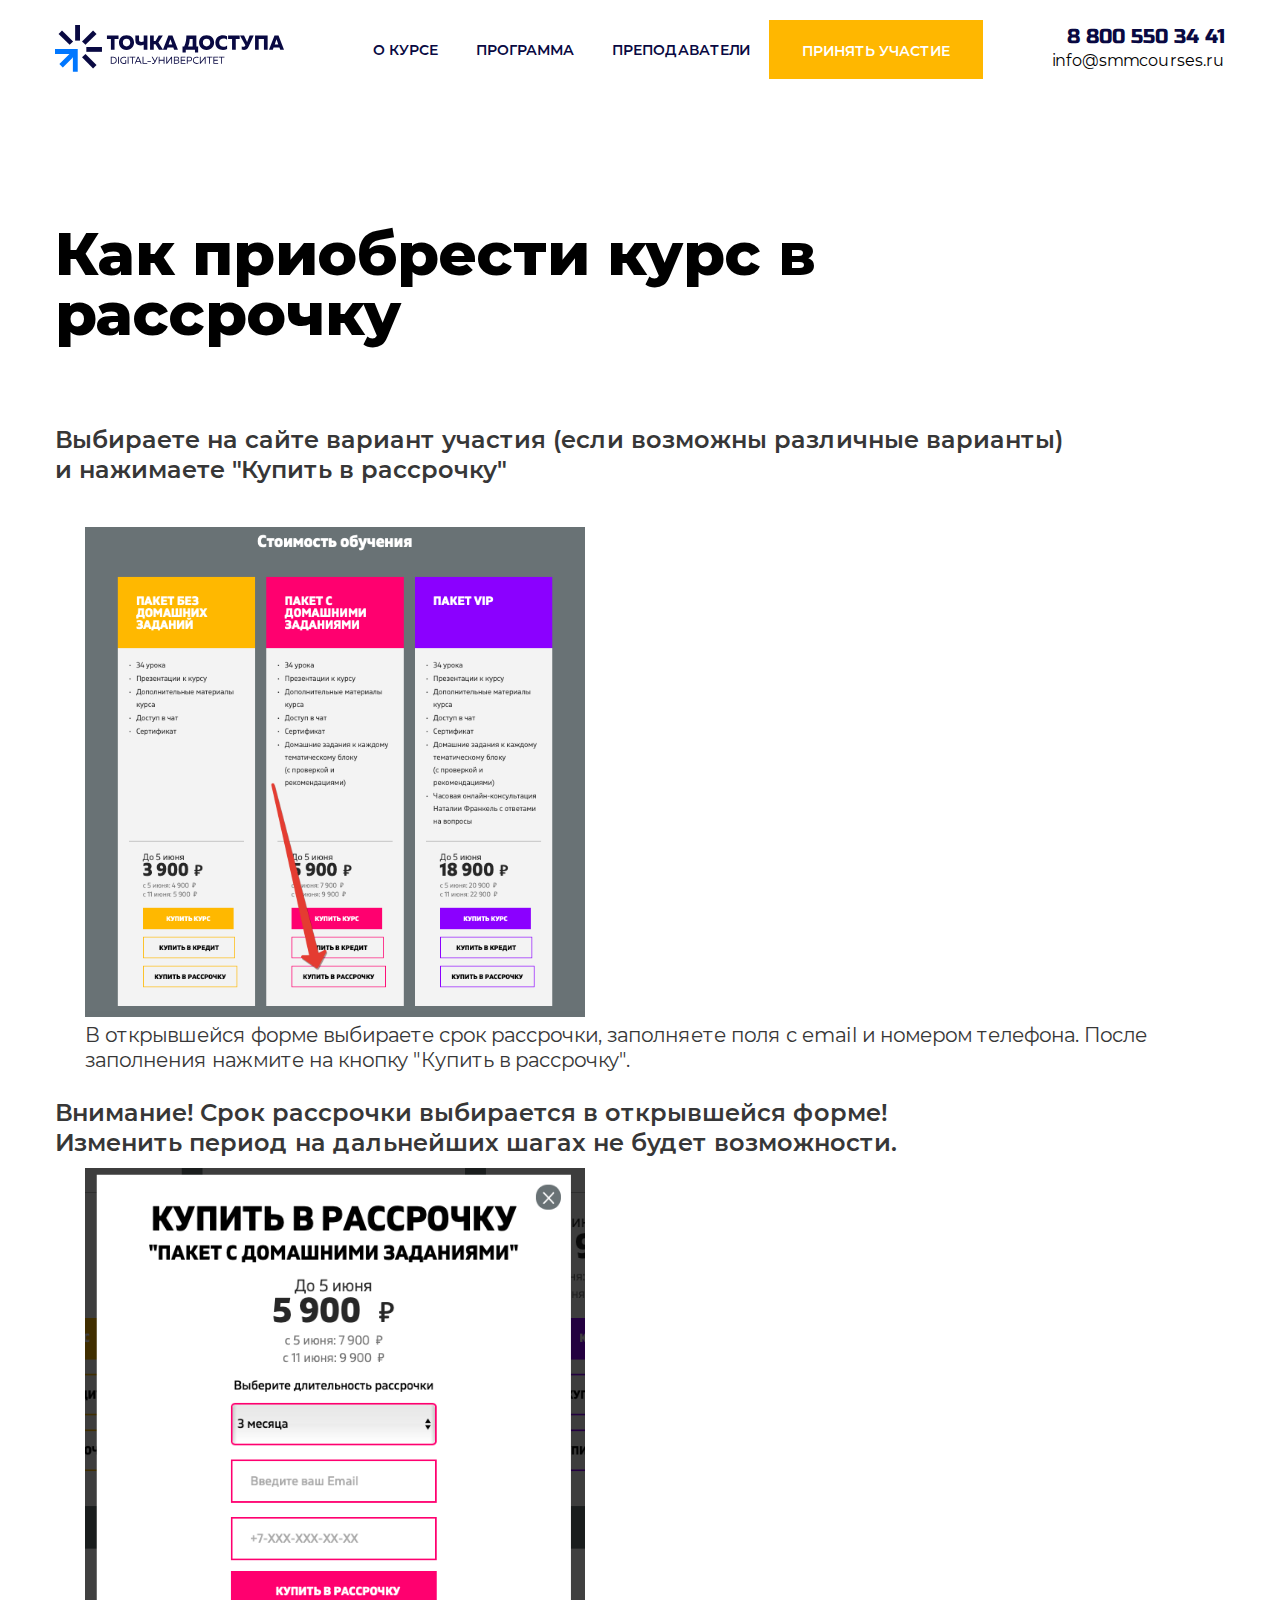
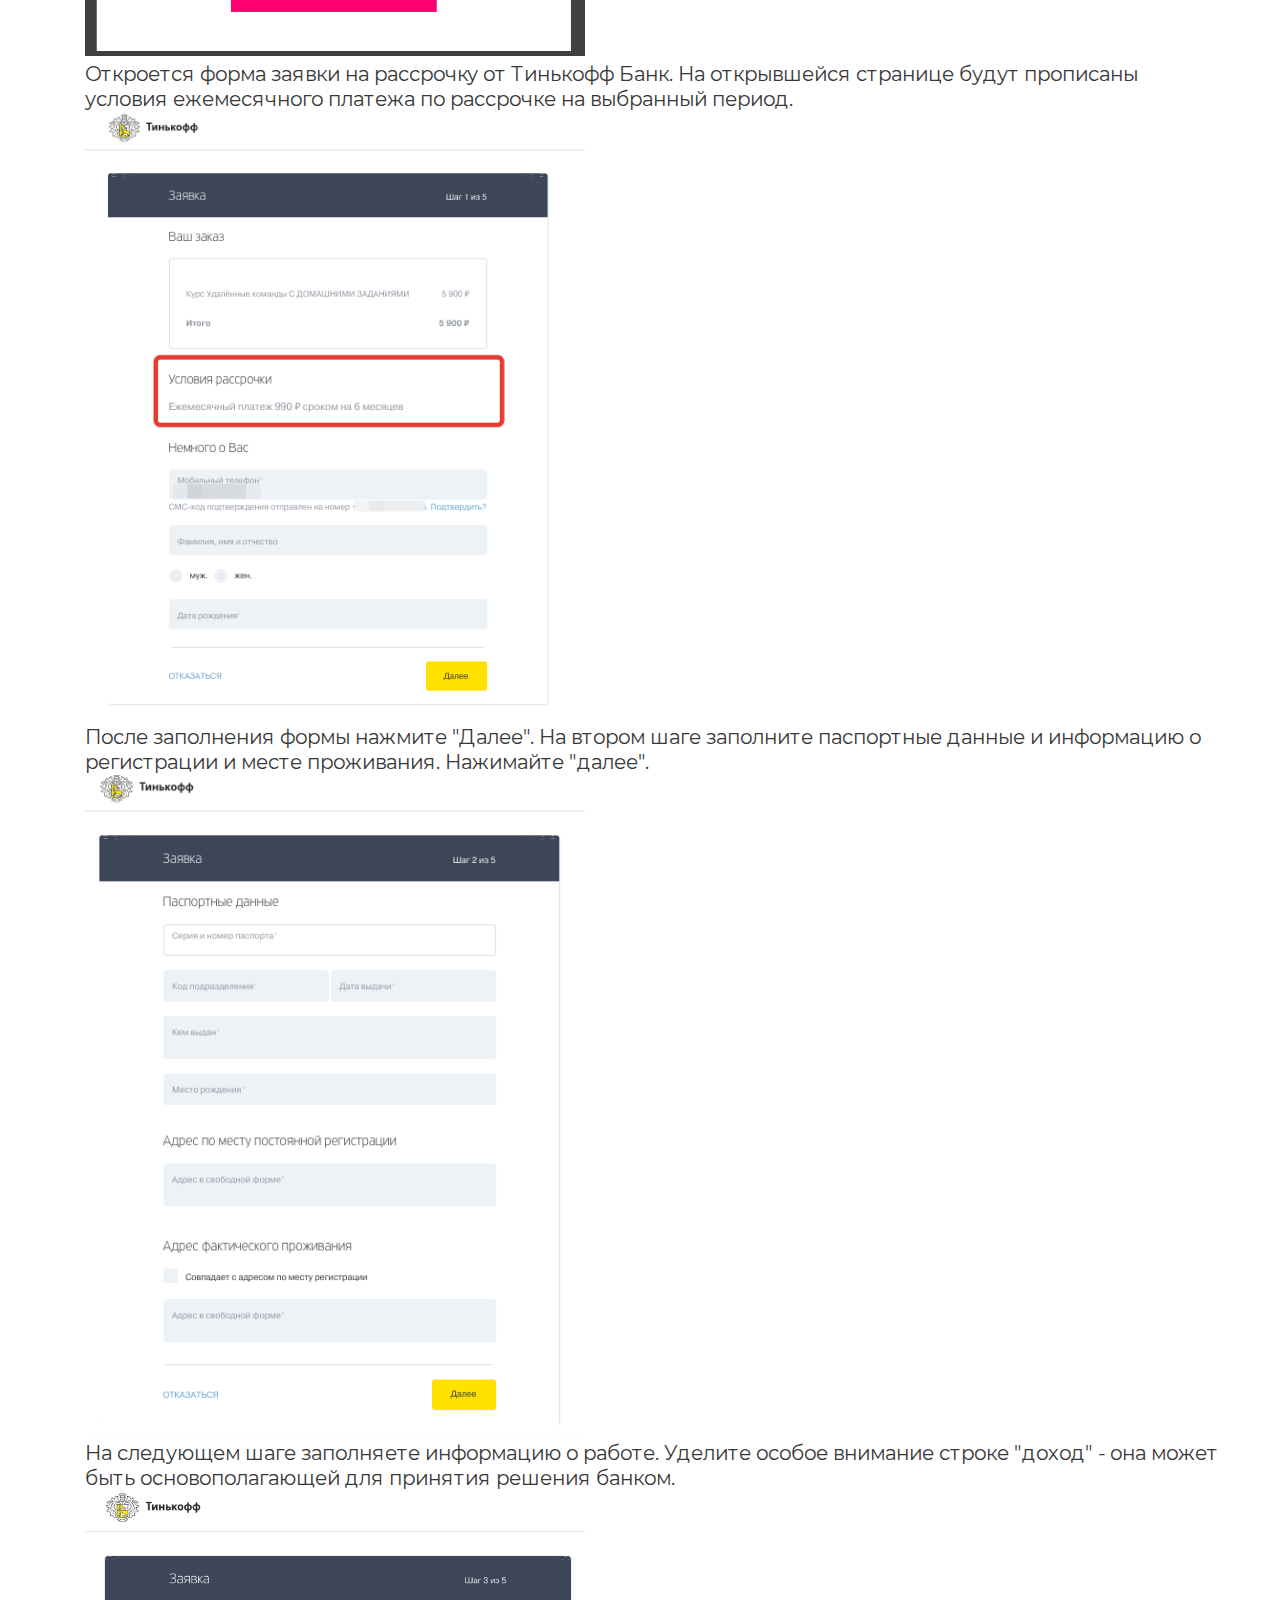
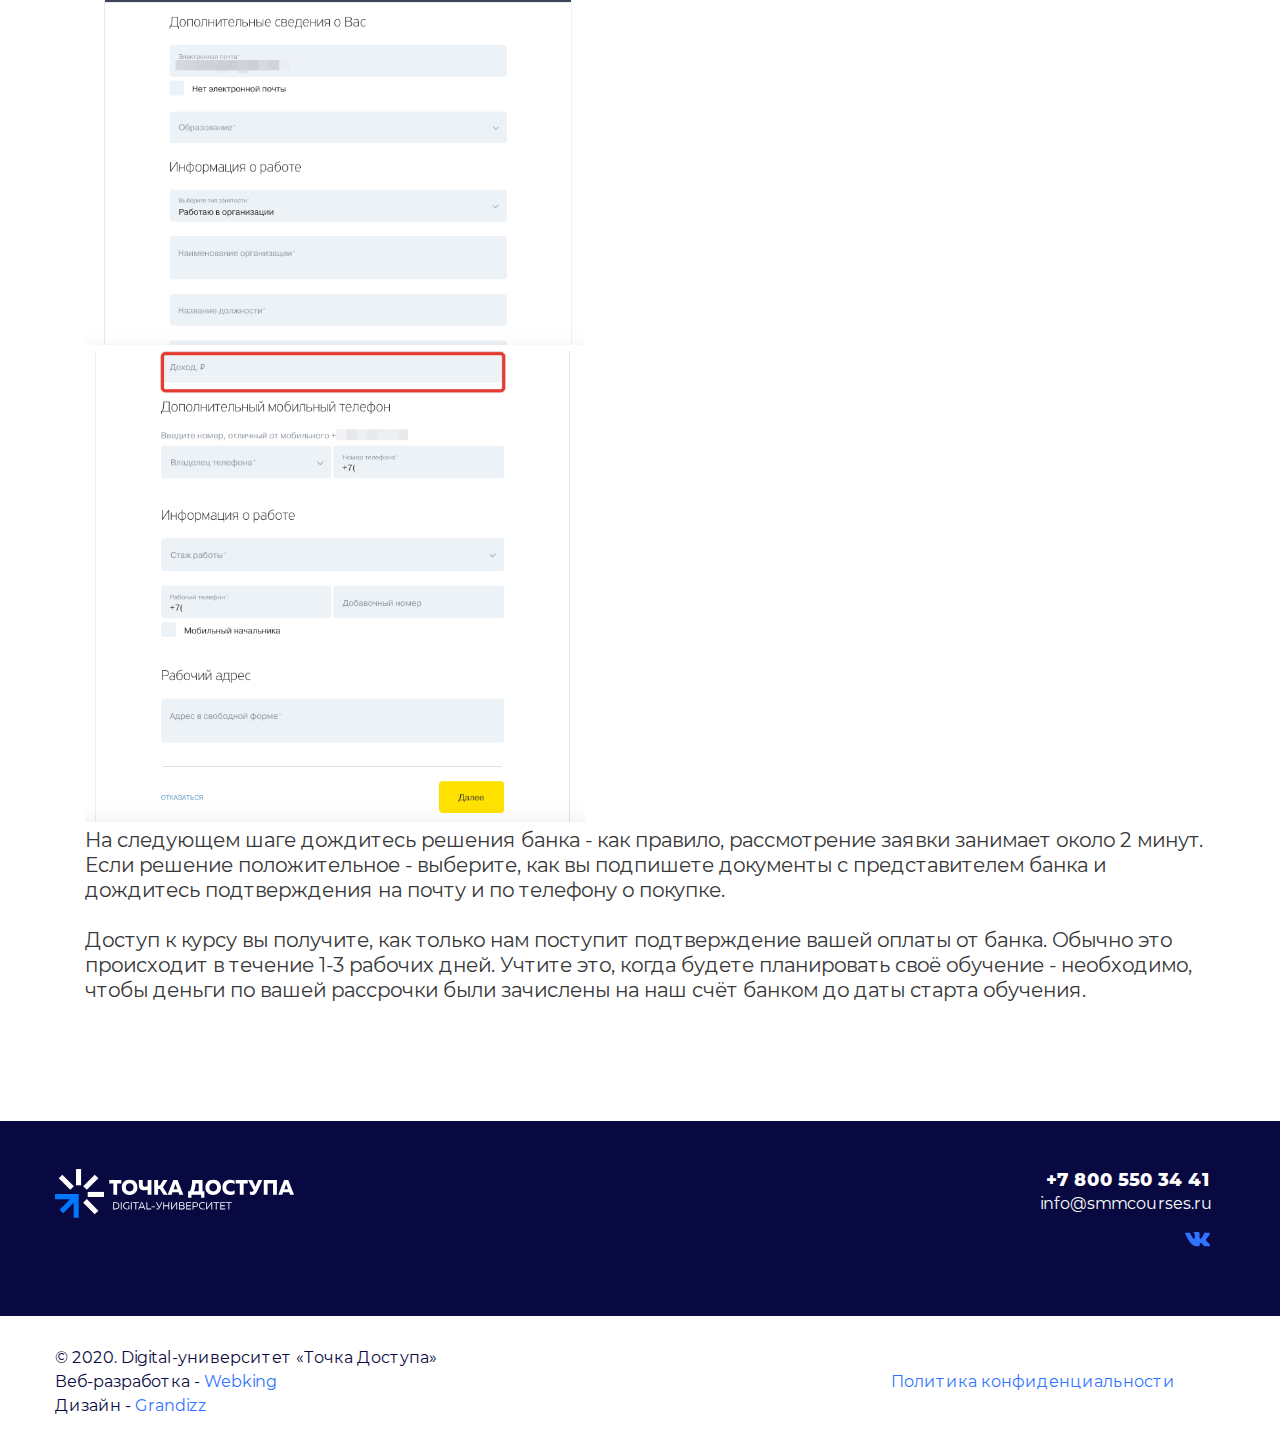
<file: rassrochka.html>
﻿<!DOCTYPE html>
<html lang="">
<!-- Copied from https://tovarka.tochkadostupa.pro/rassrochka by Cyotek WebCopy 1.8.0.652, 13 июля 2020 г., 13:43:46 -->

<head>
    <meta charset="UTF-8">
    <meta id="viewport" name="viewport" content="width=device-width, initial-scale=1.0">
    <meta name="description" content="">
    <meta name="author" content="">



    <meta property="og:image" content="snippet_target.png">
    <link rel="shortcut icon" href="img/favicon.png">

    <title>Курс Системный маркетинг для магазинов, участвовать онлайн</title>

    <meta charset="UTF-8">
<meta id="viewport" name="viewport" content="width=device-width, initial-scale=1.0">



<link rel="shortcut icon" href="favicon.ico">

<meta property="og:image" content="img/snippet_tovarka.png">


<script>
    var meta_viewport = document.getElementById("viewport");
    if (screen.width < 425) {
        meta_viewport.setAttribute("content", 'width=425,user-scalable=0')
    } else {
        meta_viewport.setAttribute("content", 'width=device-width, initial-scale=1.0')
    }

    window.addEventListener("resize", function() {
        if (screen.width < 425) {
            meta_viewport.setAttribute("content", 'width=425,user-scalable=0')
        } else {
            meta_viewport.setAttribute("content", 'width=device-width, initial-scale=1.0')
        }
    });

</script>

<script src="assets/js/popup-form.js"></script>



<link rel="stylesheet" href="css/them.css">

<link rel="stylesheet" href="fonts/stylesheet.css">

<link rel='stylesheet' href='ajax/libs/photoswipe/4.1.1/photoswipe.min.css'>
<link rel='stylesheet' href='ajax/libs/photoswipe/4.1.1/default-skin/default-skin.min.css'>

<link href="css/magnific-popup.css" rel="stylesheet">
<link rel="stylesheet" href="css/style.css">


<script defer="defer" data-timepad-widget-v2="event_register" data-timepad-customized="78912" src="js/tpwf/loader/min/loader.js">
    (function() {
        return {
            "event": {
                "id": "1232721"
            },
            "hidePreloading": true,
            "display": "popup",
            "popup": {
                "triggerSelector": ".twf"
            }
        }
    })();

</script>

<!-- Yandex.Metrika counter -->
<script type="text/javascript">
   (function(m,e,t,r,i,k,a){m[i]=m[i]||function(){(m[i].a=m[i].a||[]).push(arguments)};
   m[i].l=1*new Date();k=e.createElement(t),a=e.getElementsByTagName(t)[0],k.async=1,k.src=r,a.parentNode.insertBefore(k,a)})
   (window, document, "script", "https://mc.yandex.ru/metrika/tag.js", "ym");

   ym(64758655, "init", {
        clickmap:true,
        trackLinks:true,
        accurateTrackBounce:true,
        webvisor:true,
        ecommerce:"dataLayer"
   });
</script>
<noscript><div><img src="watch/64758655/1.gif" style="position:absolute; left:-9999px;" alt=""></div></noscript>
<!-- /Yandex.Metrika counter -->

<!-- VK -->
<script type="text/javascript">!function(){var t=document.createElement("script");t.type="text/javascript",t.async=!0,t.src="https://vk.com/js/api/openapi.js?168",t.onload=function(){VK.Retargeting.Init("VK-RTRG-496595-47u4M"),VK.Retargeting.Hit()},document.head.appendChild(t)}();</script><noscript><img src="https://vk.com/rtrg?p=VK-RTRG-496595-47u4M" style="position:fixed; left:-999px;" alt=""></noscript>

<!-- Facebook Pixel Code -->
<script>
  !function(f,b,e,v,n,t,s)
  {if(f.fbq)return;n=f.fbq=function(){n.callMethod?
  n.callMethod.apply(n,arguments):n.queue.push(arguments)};
  if(!f._fbq)f._fbq=n;n.push=n;n.loaded=!0;n.version='2.0';
  n.queue=[];t=b.createElement(e);t.async=!0;
  t.src=v;s=b.getElementsByTagName(e)[0];
  s.parentNode.insertBefore(t,s)}(window, document,'script',
  'https://connect.facebook.net/en_US/fbevents.js');
  fbq('init', '935324783201914');
  fbq('track', 'PageView');
</script>
<noscript><img height="1" width="1" style="display:none" src="https://www.facebook.com/tr?id=935324783201914&ev=PageView&noscript=1"></noscript>
<!-- End Facebook Pixel Code -->

<!-- Facebook Pixel Code -->
<script>
  !function(f,b,e,v,n,t,s)
  {if(f.fbq)return;n=f.fbq=function(){n.callMethod?
  n.callMethod.apply(n,arguments):n.queue.push(arguments)};
  if(!f._fbq)f._fbq=n;n.push=n;n.loaded=!0;n.version='2.0';
  n.queue=[];t=b.createElement(e);t.async=!0;
  t.src=v;s=b.getElementsByTagName(e)[0];
  s.parentNode.insertBefore(t,s)}(window, document,'script',
  'https://connect.facebook.net/en_US/fbevents.js');
  fbq('init', '411589929537719');
  fbq('track', 'PageView');
</script>
<noscript><img height="1" width="1" style="display:none" src="https://www.facebook.com/tr?id=411589929537719&ev=PageView&noscript=1"></noscript>
<!-- End Facebook Pixel Code -->

<script src="widget/du4CKds6l6.js" async=""></script>

</head>

<body>

    <div class="main">

        <div class="nav_black">
            <div id="top" class="nav_wrap">
    <nav class="nav">
        <div class="container">
            <div class="nav-flex-xs">
                <a href="index.htm" class="logo-xs">
                    <img src="img/logo-xs.svg" alt="">
                </a>
                <div class="menu-wrapper">
                    <div class="hamburger-menu"></div>
                </div>
            </div>

            <div class="nav-flex">
                <a data-scroll="#top" href="javascript:void(0);" class="logo anchor">
                    <img src="img/logo.svg" alt="">
                </a>
                <div class="nav-links">
                    <a href="javascript:void(0);" data-scroll="#study" class="nav-link anchor">О КУРСЕ</a>
                    <a target="_blank" href="program.html" class="nav-link">ПРОГРАММА</a>
                    <a href="javascript:void(0);" data-scroll="#spikers-block" class="nav-link anchor">ПРЕПОДАВАТЕЛИ</a>
                    <!--<a href="javascript:void(0);" data-scroll="#price-block" class="nav-link anchor">ТЕСТ-ДРАЙВ</a>-->
                    <a href="javascript:void(0);" data-scroll="#price-block" class="nav-btn anchor">ПРИНЯТЬ УЧАСТИЕ</a>
                </div>
                <div class="nav-contacts">
                    <div><a href="tel:+78005503441" class="nav-tel">8 800 550 34 41</a></div>
                    <div><a href="mailto:info@smmcourses.ru" class="nav-email">info@smmcourses.ru</a></div>
                </div>
            </div>

        </div>
    </nav>
</div>
        </div>

    <section id="credit">
        <div class="container">
            <h2 class="credit_title">Как приобрести курс в рассрочку</h2>
            <br>
            <p class="txt_credit"><span>Выбираете на сайте вариант участия (если возможны различные варианты)<br> и нажимаете "Купить в рассрочку"</span></p>
            <br>
            <br>
            
            <p style="margin-left: 30px;" class="txt_credit">
            <img src="img/rassrochka3.png" alt="">
            <br>
            В открывшейся форме выбираете срок рассрочки, заполняете поля с email и номером телефона. После заполнения нажмите на кнопку "Купить в рассрочку".
            <br>
            <span style="margin-left: -30px;">Внимание! Срок рассрочки выбирается в открывшейся форме!<br> Изменить период на дальнейших шагах не будет возможности.</span>
            <br>
            <img src="img/rassrochka2.png" alt="">
            <br>
            Откроется форма заявки на рассрочку от Тинькофф Банк. На открывшейся странице будут прописаны условия ежемесячного платежа по рассрочке на выбранный период.
            <br>
            <img src="img/rassrochka5.png" alt="">
            <br>
            После заполнения формы нажмите "Далее". На втором шаге заполните паспортные данные и информацию о регистрации и месте проживания. Нажимайте "далее".
            <br>
            <img src="img/rassrochka1.png" alt="">
            <br>
            На следующем шаге заполняете информацию о работе. Уделите особое внимание строке "доход" - она может быть основополагающей для принятия решения банком.
            <br>
            <img src="img/rassrochka6.png" alt="">
            <br>
            <img src="img/rassrochka4.png" alt="">
            <br>
            На следующем шаге дождитесь решения банка - как правило, рассмотрение заявки занимает около 2 минут. Если решение положительное - выберите, как вы подпишете документы с представителем банка и дождитесь подтверждения на почту и по телефону о покупке.
            <br><br>
            Доступ к курсу вы получите, как только нам поступит подтверждение вашей оплаты от банка. Обычно это происходит в течение 1-3 рабочих дней. Учтите это, когда будете планировать своё обучение - необходимо, чтобы деньги по вашей рассрочки были зачислены на наш счёт банком до даты старта обучения.
            </p>
            
            </div>
            
            <div class="">
                
            </div>
                       <!-- <br><br>
            <div class="b11_btn_wrap">
                    <a href="/program" target="_blank" class="btn_proz">Смотреть программу</a>
                    <a href="/#block13" class="btn_white">Принять участие</a>
                </div>-->
            
            
    </section>



        <footer class="footer">
    <div class="footer-top">
        <div class="container">
            <div class="footer-top__flex">
                <div class="footer-top__logo">
                    <img src="img/logo-white.svg" alt="">
                </div>
<!--                 <div class="footer-top__col-1">
    <div class="footer-top__col-title">КУРСЫ:</div>
    <p class="footer-top__col-link">
        <a href="">SMM для недвижимости</a>
    </p>
    <p class="footer-top__col-link">
        <a href="">SMM для общепита</a>
    </p>
    <p class="footer-top__col-link">
        <a href="">SMM для B2B</a>
    </p>
    <p class="footer-top__col-link">
        <a href="">SMM для фитнес-индустрии</a>
    </p>
    <p class="footer-top__col-link">
        <a href="">SMM для онлайн-курсов и&nbsp;образовательных проектов</a>
    </p>
</div>
<div class="footer-top__col-2">
    <p class="footer-top__col-link">
        <a href="">Об университете</a>
    </p>
    <p class="footer-top__col-link">
        <a href="">Программа</a>
    </p>
    <p class="footer-top__col-link">
        <a href="">Отзывы</a>
    </p>
</div> -->
                <div class="footer-top__col-contacts">
                    <div class="footer-top__tel">
                        <a href="tel:+78005503441">+7 800 550 34 41</a>
                    </div>
                    <div class="footer-top__email">
                        <a href="mailto:info@smmcourses.ru">info@smmcourses.ru</a>
                    </div>
                    <div class="footer-top__soc-wrap">
                        <a onclick="yaCounter64758655.reachGoal('soc'); return true;" href="https://vk.com/smmtovarka" target="_blank" class="footer-top__soc">
                            <svg width="25" height="15" viewbox="0 0 25 15" fill="none" xmlns="http://www.w3.org/2000/svg">
<path fill-rule="evenodd" clip-rule="evenodd" d="M12.2315 14.2086H13.7215C13.7215 14.2086 14.1723 14.1551 14.4092 13.9106C14.6155 13.6813 14.6155 13.2534 14.6155 13.2534C14.6155 13.2534 14.585 11.2438 15.5172 10.9458C16.4341 10.6555 17.6108 12.8867 18.8563 13.7425C19.8038 14.392 20.522 14.2544 20.522 14.2544L23.8612 14.2086C23.8612 14.2086 25.6033 14.094 24.7781 12.7262C24.7093 12.6116 24.2967 11.7099 22.2948 9.85318C20.2011 7.90471 20.4838 8.22564 23.0054 4.86358C24.5412 2.81579 25.1525 1.56266 24.9615 1.02778C24.7781 0.515835 23.6472 0.653373 23.6472 0.653373L19.8878 0.676296C19.8878 0.676296 19.6128 0.638091 19.4064 0.760348C19.2001 0.882604 19.0702 1.16532 19.0702 1.16532C19.0702 1.16532 18.4742 2.74702 17.6872 4.09948C16.0062 6.94194 15.3414 7.08712 15.0663 6.91138C14.4321 6.49876 14.5926 5.26092 14.5926 4.3822C14.5926 1.62378 15.0052 0.47763 13.775 0.179629C13.37 0.0802959 13.0644 0.0115266 12.0176 0.00388553C10.6804 -0.0113965 9.54188 0.00388552 8.90003 0.324809C8.47213 0.531117 8.14357 0.99722 8.34223 1.02778C8.59439 1.05835 9.15218 1.1806 9.45782 1.58558C9.83988 2.10517 9.82459 3.28189 9.82459 3.28189C9.82459 3.28189 10.0462 6.52933 9.305 6.92666C8.8007 7.20938 8.10536 6.64394 6.61536 4.06127C5.85126 2.73938 5.27054 1.27994 5.27054 1.27994C5.27054 1.27994 5.16356 1.0125 4.9649 0.859681C4.72038 0.683937 4.38418 0.63045 4.38418 0.63045L0.808175 0.653373C0.808175 0.653373 0.273303 0.668655 0.0822772 0.897886C-0.0934666 1.11184 0.0669951 1.53973 0.0669951 1.53973C0.0669951 1.53973 2.86361 8.08046 6.027 11.3814C8.93059 14.4072 12.2315 14.2086 12.2315 14.2086Z" fill="#2F74FF"></path>
</svg>
                        </a>
<!--                         <a onclick="yaCounter64758655.reachGoal('soc'); return true;" href="" target="_blank" class="footer-top__soc">
    <svg width="19" height="20" viewBox="0 0 19 20" fill="none" xmlns="http://www.w3.org/2000/svg">
<path d="M9.12446 0C6.88611 0 6.54403 0.0148728 5.5773 0.0594912C4.56595 0.10411 3.8818 0.26771 3.27202 0.498239C2.64736 0.74364 2.11937 1.07084 1.59139 1.59883C1.06341 2.12681 0.736204 2.65479 0.498239 3.27945C0.260274 3.8818 0.0966732 4.57339 0.0520548 5.58474C0.0074364 6.59609 0 6.92329 0 9.50372C0 12.0841 0.0074364 12.4039 0.0520548 13.4227C0.0966732 14.4341 0.260274 15.1256 0.498239 15.728C0.736204 16.3526 1.06341 16.8806 1.59139 17.4086C2.11937 17.9366 2.64736 18.2638 3.27202 18.5092C3.8818 18.7397 4.56595 18.9033 5.5773 18.9479C6.59609 18.9926 6.91585 19.0074 9.49628 19.0074C12.0767 19.0074 12.4039 18.9926 13.4153 18.9479C14.4266 18.9033 15.1182 18.7397 15.7205 18.5092C16.3452 18.2638 16.8732 17.9366 17.4086 17.4086C17.9366 16.8806 18.2564 16.3526 18.5018 15.728C18.7323 15.1256 18.8959 14.4341 18.9405 13.4227C18.9851 12.4411 19 12.1065 19 9.74168V9.26575C19 6.90098 18.9851 6.56634 18.9405 5.58474C18.8959 4.57339 18.7323 3.8818 18.5018 3.27945C18.2564 2.65479 17.9366 2.12681 17.4086 1.59883C16.8732 1.07084 16.3452 0.74364 15.7205 0.498239C15.1182 0.26771 14.4266 0.10411 13.4153 0.0594912C12.456 0.0148728 12.1139 0 9.8681 0H9.12446ZM15.7131 4.43209C15.7131 5.06419 15.2 5.56986 14.5679 5.56986C13.9432 5.56986 13.4301 5.06419 13.4301 4.43209C13.4301 3.8 13.9432 3.29432 14.5679 3.29432C15.2 3.29432 15.7131 3.8 15.7131 4.43209ZM9.49628 12.6716C7.74873 12.6716 6.32838 11.2513 6.32838 9.50372C6.32838 7.75616 7.74873 6.33581 9.49628 6.33581C11.2438 6.33581 12.6642 7.75616 12.6642 9.50372C12.6642 11.2513 11.2438 12.6716 9.49628 12.6716ZM9.49628 4.62544C6.80431 4.62544 4.618 6.81174 4.618 9.50372C4.618 12.1957 6.80431 14.382 9.49628 14.382C12.1957 14.382 14.3746 12.1957 14.3746 9.50372C14.3746 6.81174 12.1957 4.62544 9.49628 4.62544ZM9.49628 1.71037C12.0321 1.71037 12.337 1.72524 13.3409 1.76986C14.263 1.81448 14.7687 1.96321 15.1033 2.09706C15.5421 2.2681 15.8618 2.47632 16.1965 2.80352C16.5237 3.13816 16.7319 3.45793 16.9029 3.89667C17.0368 4.23131 17.193 4.73699 17.2301 5.66654C17.2748 6.66301 17.2896 6.96791 17.2896 9.50372C17.2896 12.0395 17.2748 12.337 17.2301 13.3409C17.193 14.2705 17.0368 14.7687 16.9029 15.1033C16.7319 15.5495 16.5237 15.8693 16.1965 16.1965C15.8618 16.5311 15.5421 16.7393 15.1033 16.9104C14.7687 17.0368 14.263 17.193 13.3409 17.2376C12.337 17.2822 12.0321 17.2896 9.49628 17.2896C6.96047 17.2896 6.66301 17.2822 5.6591 17.2376C4.72955 17.193 4.23131 17.0368 3.89667 16.9104C3.45049 16.7393 3.13072 16.5311 2.80352 16.1965C2.46888 15.8693 2.26067 15.5495 2.08963 15.1033C1.96321 14.7687 1.80705 14.2705 1.76243 13.3409C1.71781 12.337 1.71037 12.0395 1.71037 9.50372C1.71037 6.96791 1.71781 6.66301 1.76243 5.66654C1.80705 4.73699 1.96321 4.23131 2.08963 3.89667C2.26067 3.45793 2.46888 3.13816 2.80352 2.80352C3.13072 2.47632 3.45049 2.2681 3.89667 2.09706C4.23131 1.96321 4.72955 1.81448 5.6591 1.76986C6.66301 1.72524 6.96047 1.71037 9.49628 1.71037Z" fill="#2F74FF"/>
</svg>
</a>
<a onclick="yaCounter64758655.reachGoal('soc'); return true;" href="" target="_blank" class="footer-top__soc">
    <svg width="10" height="19" viewBox="0 0 10 19" fill="none" xmlns="http://www.w3.org/2000/svg">
<path d="M6.28594 18.0653V9.47941H9.52603V5.94406H6.28594V5.08158C6.28594 3.94716 7.17172 3.54312 8.1352 3.54312C8.84227 3.54312 9.54934 3.74514 10 4.01709V0.48174C9.223 0.20202 8.15851 0 7.0474 0C4.62315 0 1.98912 1.0878 1.98912 4.90287V5.94406H0V9.47941H1.98912V18.0653H6.28594Z" fill="#2F74FF"/>
</svg>
</a>
<a onclick="yaCounter64758655.reachGoal('soc'); return true;" href="" target="_blank" class="footer-top__soc">
    <svg width="19" height="17" viewBox="0 0 19 17" fill="none" xmlns="http://www.w3.org/2000/svg">
<path fill-rule="evenodd" clip-rule="evenodd" d="M17.7815 0.0608978L0.402842 6.83944C-0.156588 7.0574 -0.127527 7.86385 0.453699 8.03822L4.87101 9.33871L6.52024 14.5697C6.68734 15.1146 7.38481 15.2817 7.78441 14.8676L10.0657 12.5427L14.5484 15.8266C15.0933 16.2335 15.878 15.9284 16.016 15.2672L18.9803 1.07804C19.1256 0.387837 18.4426 -0.193388 17.7815 0.0608978ZM15.6019 3.21405L7.53012 10.3486C7.4502 10.4212 7.39934 10.523 7.38481 10.6247L7.07967 13.3928C7.06514 13.4799 6.94163 13.4945 6.91257 13.4073L5.63387 9.28785C5.57575 9.09896 5.65567 8.89553 5.82277 8.78655L15.3549 2.87258C15.5728 2.7418 15.7981 3.03968 15.6019 3.21405Z" fill="#2F74FF"/>
</svg>
</a> -->
                    </div>
                </div>
            </div>
        </div>
    </div>

    <div class="footer-bot">
        <div class="container">
            <div class="footer-bot__flex">
                <div class="footer-bot__left">
                    <p>© 2020. Digital-университет «Точка Доступа» <br>
                    Веб-разработка - <a href="index-3.htm" target="_blank">Webking</a> <br>
                    Дизайн - <a href="grandizz.ru" target="_blank">Grandizz</a>
                    </p>
                </div>
                <div class="footer-bot__right">
                    <a href="privacy.html" target="_blank">Политика конфиденциальности </a>
                </div>
            </div>
        </div>
    </div>
</footer>


    </div>



    <div id="teacher1" class="zoom-anim-dialog mfp-hide teacher_pop">
    <div class="teacher_pop_wrap">
        <div class="teacer_pop_img">
            <img src="img/spik/Bogatushin.png" alt="">
        </div>

        <div class="teacher_pop_txt">
            <div class="teacher_name_pop"><span>Антон Богатушин </span>Учредитель маркетингового агенства UpSalesVideo. Продвигает в Youtube и соцсетях интернет-магазины, детские магазины, магазины одежды и обуви и другие ниши. </div>
            <p class="teacher_txt_pop">— В числе клиентов: «Битрикс24», Банк «Санкт-Петербург», «Яндекс.Деньги», Good wood, «220 Вольт», «Литрес», Befree, Kari, Janssen, «Рольф», «Лакра».

<br><br>— Основатель сервиса по созданию и озвучке видеороликов Upsaleslab.ru. 

<br><br>— Занимается интернет-рекламой и видео маркетингом более 7 лет. 

<br><br>— Опыт по продвижению более 50 коммерческих проектов самых разных тематик. Продвигает в Youtube и соц. сетях интернет-магазины, агентства недвижимости, строительные компании, издательства, мероприятий разной направленности, детские магазины, магазины одежды и обуви и другие ниши. 

<br><br>— Среди клиентов: «Битрикс24», Банк «Санкт-Петербург», «Яндекс.Деньги», Good wood, «220 Вольт», «Литрес», Befree, Kari, Janssen, «Рольф», «Лакра», «велопитер.ру», dommallera.ru и другие.

<br><br>— Регулярно проводит тренинги, семинары и мастер-классы по различным аспектам маркетинга. Спикер профильных конференций: «Суровый Питерский SMM», «Найди свой трафик», VideoDays, Vidconf, Locomotif, «Неделя Байнета», Cybermarketing и другие.
            </p>
        </div>
    </div>
</div>

<div id="teacher2" class="zoom-anim-dialog mfp-hide teacher_pop">
    <div class="teacher_pop_wrap">
        <div class="teacer_pop_img">
            <img src="img/spik/SemenutinA.jpg" alt="">
        </div>
        <div class="teacher_pop_txt">
            <div class="teacher_name_pop"><span>Артем Семенютин </span>Основатель и руководитель агентства комплексного интернет-маркетинга Ardens.pro. 
школы маркетологов Digital Stars. Ключевой навык — таргетированная реклама Instagram, VK, TikTok, FB, MyTarget.</div>
            <p class="teacher_txt_pop">
                <br>— Преподаватель по управлению многоканальным трафиком на онлайн-мероприятиях: «Нетология», Skillbox, Target Training, Target Hunter. Лекции и доклады прослушало более 1000 человек.
                <br>— Спикер профессиональных конференций: «Суровый Питерский SMM», «Найди свой трафик», «Делай СММ»
                <br>— Профиль деятельности Ardens.pro — маркетинговая стратегия, воронки, подготовка посадочных площадок, контент-маркетинг, таргетинг, аналитика, скрипты продаж.
                <br>— В числе клиентов: Mail.ru Games Ventures, Skillbox, Grow Food, English Tochka, Midas's Garden jewelry, Sushi Karate, Seedspost.ru.
<br><br>Пять лет работы Ardens.pro:
<br>- 150 проектов в разных нишах бизнеса
<br>- 14 000 000 руб. рекламного бюджета в Google Ads (Youtube)
<br>- 11 000 000 руб. рекламного бюджета Вконтакте
<br>- 9 000 000 руб. рекламного бюджета Instagram и Facebook
<br>- 1 000 000 руб. рекламного бюджета в TikTok
<br>- 1 000 000 руб. рекламного бюджета myTarget (Одноклассники)

            </p>
        </div>
    </div>
</div>

<div id="teacher3" class="zoom-anim-dialog mfp-hide teacher_pop">
    <div class="teacher_pop_wrap">
        <div class="teacer_pop_img">
            <img src="img/spik/YanbekovR.jpg" alt="">
        </div>
        <div class="teacher_pop_txt">
            <div class="teacher_name_pop"><span>Ренат «Yanbex» Янбеков</span>CEO NÉRPA agency (партнеры TikTok), TikTok-продюсер. Снимал ролики в TikTok для:
«Сбербанк»  (в рамках агентства OUT DIGITAL), «Л'Этуаль» (в рамках агентства NÉRPA agency), АНО «Россия — страна возможностей» (в рамках агентства SOLID MEDIA)</div>
            <p class="teacher_txt_pop">
<br><br>— Тиктокер (86k подписчиков).
<br><br>— Самый часто выступающий спикер по теме TikTok в России, главный евангелист ТикТока в РФ.
<br><br>— Автор телеграм-канала https://teleg.run/tiktokmania, основатель самого большого сообщества тиктокеров в Фейсбуке: https://www.facebook.com/groups/tiktoksmm/
<br><br>— Создатель сообщества «Твой TikTok-продюсер» во ВКонтакте (33000 подписчиков)
<br><br>— Лично обучил 1000 человек съемкам в TikTok
<br><br>— Автор уникальной методики дистанционных съемок для брендов в период самоизоляции
<br><br>— Автор и первооткрыватель множества лайфхаков по съемкам в TikTok, пример на VC: https://vc.ru/social/114410-kak-skachat-video-iz-tiktok-bez-vodyanyh-znakov  

<br><br>Снимал ролики в TikTok для:
<br>— «Сбербанк»  (в рамках агентства OUT DIGITAL)
<br>— «Л'Этуаль» (в рамках агентства NÉRPA agency)
<br>— АНО «Россия — страна возможностей» (в рамках агентства SOLID MEDIA)

<br><br>Консультировал по съемкам в TikTok:
<br>— Технопарк «Сколково»
<br>— Авито 
<br>— Певца Dr.Krivorotov с шоу «Холостяк» на ТНТ 

<br>Вдохновил на съемки более 1000 человек, среди них успешный тикток-блогер Дэн Грибов <a href="@dangribov_fun.html" target="_blank">https://www.tiktok.com/@dangribov_fun</a>

<br>Интервью про TikTok для бизнеса на радио <a href="watch.html?v=W4vEASCMdCA" target="_blank">«Медиаметрикс»</a>

<br>Единственная в РФ статья с подробным мануалом по съемкам в TikTok: <a href="internet-marketing/kak-sdelat-video-v-tik-tok-mehanika-lajfhaki-i-luchshie-priyomy/index.htm" target="_blank">Статья</a>   


            </p>
        </div>
    </div>
</div>

<div id="teacher4" class="zoom-anim-dialog mfp-hide teacher_pop">
    <div class="teacher_pop_wrap">
        <div class="teacer_pop_img">
            <img src="img/spik/MaximovaI.jpg" alt="">
        </div>

        <div class="teacher_pop_txt">
            <div class="teacher_name_pop"><span>Ирина Максимова </span>Эксперт по контекстной рекламе (Яндекс.Директ и Google Ads) с опытом в 100+ проектах. В числе клиентов: интернет-магазин детской одежды Hippychick, «LITE-Sim» (официальный партнер Теле2 и Ростелеком), интернет-магазин «Товарика».</div>
            <p class="teacher_txt_pop">
<br><br>— Тренер по контекстной рекламе и маркетингу с опытом 4 года. 

<br><br>— Опыт работы с интернет-магазинами 4 года. Занимается не только настройкой рекламы, но и подготовкой посадочных: проверяет текущий сайт на юзабельность, находит неудобные для посетителей действия. Проверяет логичность пути до конверсии: карточку товара, корзину, страницы заказа, кнопки и пр. Находит что улучшить, чтобы сократить путь посетителя до конверсии. Проверяет сайт на соответствие теплоте трафика, разрабатывает реализацию стимулирования продаж. Разрабатывает контент и шаги для повышения вовлеченности посетителей: фото, видео, конструкторы, сортировки и пр. Настраивает контекстную рекламу под разные задачи: продажи, товарооборот, повышение узнаваемости бренда. 

<br><br b="">Кейсы: <a href="https://vk.com/@maks_irina-keis-po-sozdaniu-lendinga-na-tilde-s-nastroikoi-kontekstnoi" target="_blank">Лендинг на Тильда</a><br> <a href="https://vk.com/@pro_marketing_prosto-kak-nastroit-kontekstnuu-reklamu-dlya-internet-magazina" target="_blank">Настройка контекстной рекламы</a>

            </p>
        </div>
    </div>
</div>

<div id="teacher5" class="zoom-anim-dialog mfp-hide teacher_pop">
    <div class="teacher_pop_wrap">
        <div class="teacer_pop_img">
            <img src="img/spik/GoncharovP.jpg" alt="">
        </div>

        <div class="teacher_pop_txt">
            <div class="teacher_name_pop"><span>Павел Гончаров </span>Специалист по таргетированной рекламе в Facebook и Instagram. Соучредитель интернет-магазинов Just Decorate It, «Табурет Центр». Эксклюзивный представитель HYDROP в СКФО. </div>
            <p class="teacher_txt_pop">
    <br><br>— Автор и преподаватель курса по настройке таргетированной рекламы в Facebook и Instagram на базе школы Target-Training Алексея Князева. 

    <br><br>— Соучредитель интернет-магазинов Just Decorate It, «Табурет Центр» и другие. Эксклюзивный представитель HYDROP в СКФО.

    <br><br>— Полностью специализируется на электронной коммерции в Facebook и Instagram. 

    <br><br>— Имеет свои магазины и сам делает для них трафик.




            </p>
        </div>
    </div>
</div>



<div id="teacher6" class="zoom-anim-dialog mfp-hide teacher_pop">
    <div class="teacher_pop_wrap">
        <div class="teacer_pop_img">
            <img src="img/spik/TishenkoA.jpg" alt="">
        </div>

        <div class="teacher_pop_txt">
            <div class="teacher_name_pop"><span>Анна Тыщенко </span>Королева промопостов, топовый практик трафика на объемах. В числе клиентов: «Умка-молл», Designed for Fitness, сеть салонов красоты Chicago</div>
            <p class="teacher_txt_pop">

<br><br>— Окончила МФТИ (ГУ), три года проработала аналитиком. 
<br><br>— Многие функции парсеров, которыми вы пользуетесь сегодня, придумала именно она — под свои задачи. 
<br><br>— Продвигала более 30 проектов в совершенно разных нишах с помощью промопостов на объеме. Среди ее клиентов: «Умка Молл», Designed for Fitness (3 года ведет заявки по франшизе и опту на объемах 2-4 тыс запросов в месяц. Сейчас у них 40 монобрендовых магазинов и 94 шоурума), салон «Чикаго» и др. 
<br><br>— Суммарно потратила на трафик десятки миллионов рублей. 
<br><br>— Работает с рассылками, сложными вовлекающими механиками, пересечениями. 
<br><br>—  Спикер профильных конференций «Суровый Питерский SMM», «Найди свой трафик», «SMM-Десант», «РИФ Воронеж», «Делай SMM». 
<br><br>— Преподаватель «Нетологии», Высшей школы таргета 
<br><br>— Ведет блог по трафику: <a href="vk.com/nastroika_reklamy" target="_blank">Ссылка</a>



            </p>
        </div>
    </div>
</div>



<div id="teacher7" class="zoom-anim-dialog mfp-hide teacher_pop">
    <div class="teacher_pop_wrap">
        <div class="teacer_pop_img">
            <img src="img/spik/NaychukovK.jpg" alt="">
        </div>

        <div class="teacher_pop_txt">
            <div class="teacher_name_pop"><span>Константин Найчуков</span>Эксперт по работе с платным трафиком. Евангелист eLama. В числе клиентов, с которыми работали в направлении настройки аналитики: unistream.com, yourbox.spb.ru, e-components.ru</div>
            <p class="teacher_txt_pop">
    <br><br>— Эксперт по интернет-рекламе и аналитике. В прошлом — проектировщик, владелец веб-студии и директор по развитию агентства интернет-маркетинга.

    <br><br>— Докладчик ведущих профессиональных конференций: «РИФ», RIW, SEMconf, «Осенняя сессия по контекстной рекламе», iMetrics и другие. Всего 150+ выступлений.

    <br><br>— Ведущий вебинаров по контекстной рекламе и веб-аналитике. Провёл 350+ вебинаров.

    <br><br>— Преподаватель на бесплатных курсах портала PPC.world.

    <br><br>— Автор статей и исследований по интернет-маркетингу.

    <br><br>— Эксперт Яндекса по обучению: <a href="adv/edu/experts/naychukov_k.html" target="_blank">Ссылка</a>


<br>Информация о eLama:
<br><br>— eLama — крупнейший сервис автоматизации интернет-рекламы в России. Инструменты eLama автоматизируют рутинные операции с контекстной и таргетированной рекламой, экономят время и бюджет. Работает с 10 рекламными системами и сервисами: Яндекс.Директ, Google Ads, ВКонтакте, Facebook, myTarget, Calltouch, Yagla, OneRetarget, Calltracking, TikTok. 

<br><br>— eLama — сертифицированный сервис Яндекса и авторизованный партнер Google Ads для малого и среднего бизнеса в России. 

<br><br>— Сертифицированное агентство ВКонтакте. 

<br><br>— Ежемесячно проводит обучающие вебинары по контекстной и таргетированной рекламе для специалистов и агентств. Входит в пятерку ведущих игроков рынка по автоматизации контекстной рекламы (рейтинг Adindex). 

<br><br>— Бренды по Е-коммерс, с которыми работали: OZON, Лонмади (<a href="index-4.htm" traget="_blank">https://lonmadi.ru/</a>) и др.


<br><br>— Бренды по Е-коммерс, с которыми работали именно в направлении настройки аналитики: <a href="unistream.com" traget="_blank">unistream.com</a>, <a href="index-5.htm" traget="_blank">https://yourbox.spb.ru/</a>, <a href="index-6.htm" traget="_blank">https://e-components.ru/</a>. 

            </p>
        </div>
    </div>
</div>

<div id="teacher8" class="zoom-anim-dialog mfp-hide teacher_pop">
    <div class="teacher_pop_wrap">
        <div class="teacer_pop_img">
            <img src="img/spik/Shahov.jpg" alt="">
        </div>

        <div class="teacher_pop_txt">
            <div class="teacher_name_pop"><span>Дмитрий Шахов </span>Основатель агентства REMARKA, конференции Baltic Digital Days. На рынке диджитал с 2008 года </div>
            <p class="teacher_txt_pop">
— Докладчик на всех основных конференциях отрасли с 2013 года. Ведущий курсов SEOHOWTO с 2014 года (более 1000 выпускников)
            </p>
        </div>
    </div>
</div>

<div id="teacher9" class="zoom-anim-dialog mfp-hide teacher_pop">
    <div class="teacher_pop_wrap">
        <div class="teacer_pop_img">
            <img src="img/spik/chizhov.jpg" alt="">
        </div>

        <div class="teacher_pop_txt">
            <div class="teacher_name_pop"><span>Александр Чижов</span> Директор Студии Чижова (сертифицированное агентство ВКонтакте), автор блога и канала ленивого SMMщика.<br>
В числе клиентов: офлайн- и инернет-магазины: «Улыбка Радуги», «Столплит», «Четыре глаза», «Твой диван», «Питерра», Loloclo, «Орматек»
            </div>
            <p class="teacher_txt_pop">
                — Опыт — более 200 проектов от малого бизнеса до мировых брендов.<br><br>
— Среди клиентов: Electrolux, «Улыбка Радуги», «Национальная Химическая Компания», «КСК Групп», Банк «Александровский», ТРЦ «Ривьера», Y-Clients, «Точка красоты», «Евроэксперт», Pushe, «Столплит», «Орматек», «Питерра», Сеть салонов красоты «Сахара» и другие
            </p>
        </div>
    </div>
</div>

<div id="teacher10" class="zoom-anim-dialog mfp-hide teacher_pop">
    <div class="teacher_pop_wrap">
        <div class="teacer_pop_img">
            <img src="img/mihailov.jpg" alt="">
        </div>

        <div class="teacher_pop_txt">
            <div class="teacher_name_pop"><span>Антон Михайлов </span>Основатель рекламных агентств Faqpomo и Faqtraffic, которые привлекают из соцсетей в онлайн-школы 200 000 бесплатных регистраций в месяц через Вконтакте, Facebook, Instagram </div>
            <p class="teacher_txt_pop">


            </p>
        </div>
    </div>
</div>


<div class="overlay" id="overlay"></div> 
<!-- RASSROCHKA 1 BLOCK -->
<div class="user_block rassrochka-pop" id="pop_rassrochka">
    <div class="btn_close pop_close"></div>
    <div class="rassrochka-pop__flex">
        <h2>КУПИТЬ В РАССРОЧКУ</h2>
        <h3>"ПАКЕТ БАЗА"</h3>
        <div class="ras_price_wrap">
            <div class="ras_price_cur"><span class="curent_price_date"></span>4 900 <span class="price_rub">₽</span></div>
             <div class="ras_price_after">с 7 июля 6 400 <span class="price_rub">₽</span></div> 
            <div class="ras_price_after">с 17 июля 7 900 <span class="price_rub">₽</span></div>
        </div>
        
    <form action="https://loans.tinkoff.ru/api/partners/v1/lightweight/create" method="post">
        
        <input name="shopId" value="f39e4765-a421-4bac-b99e-41077d65c2e6" type="hidden">
        <input name="showcaseId" value="13f09c67-7b5a-4c98-8ebc-e628c1a39c75" type="hidden">
    
        <span class="change_m">Выберите длительность рассрочки </span>
        <select class="change_month">
            <option value="installment_0_0_3">3 месяца</option>
            <option value="installment_0_0_6">6 месяцев</option>
            <option value="installment_0_0_10">10 месяцев</option>
            <option value="installment_0_0_12">12 месяцев</option>
            <option value="installment_0_0_18">18 месяцев</option>
            <option value="installment_0_0_24">24 месяцев</option>
        </select>

        <input class="current_month" name="promoCode" value="installment_0_0_3" type="hidden">
        
         <input name="sum" value="4900.00" type="hidden"> 
        <input name="itemName_0" value="Курс БАЗА" type="hidden">
        <input name="itemQuantity_0" value="1" type="hidden">
        <input name="itemPrice_0" value="4900.00" type="hidden">
        <input name="itemCategory_0" value="Доступ" type="hidden">
        
<!--         <input class="inp_ras" name="customerEmail" placeholder="Введите ваш Email" required=""/>
<input class="inp_ras phone_mask" name="customerPhone" placeholder="+7-XXX-XXX-XX-XX" required=""/> -->
        <input class="btn_price color-y ras_submit" type="submit" value="Купить в рассрочку">
    </form>
    </div>
</div>

<!-- RASSROCHKA 2 BLOCK -->
<div class="user_block rassrochka-pop" id="pop_rassrochka2">
    <div class="btn_close pop_close"></div>
    <div class="rassrochka-pop__flex">
        <h2>КУПИТЬ В РАССРОЧКУ</h2>
        <h3>"ПАКЕТ МАКСИМУМ"</h3>
        <div class="ras_price_wrap">
            <div class="ras_price_cur"><span class="curent_price_date"></span>13 900 <span class="price_rub">₽</span></div>
            <div class="ras_price_after">с 7 июля: 15 400 <span class="price_rub">₽</span></div> 
            <div class="ras_price_after">с 17 июля: 16 900 <span class="price_rub">₽</span></div>
        </div>
        
    <form action="https://loans.tinkoff.ru/api/partners/v1/lightweight/create" method="post">
        
        <input name="shopId" value="f39e4765-a421-4bac-b99e-41077d65c2e6" type="hidden">
        <input name="showcaseId" value="13f09c67-7b5a-4c98-8ebc-e628c1a39c75" type="hidden">
    
        <span class="change_m">Выберите длительность рассрочки </span>
        <select class="change_month">
            <option value="installment_0_0_3">3 месяца</option>
            <option value="installment_0_0_6">6 месяцев</option>
            <option value="installment_0_0_10">10 месяцев</option>
            <option value="installment_0_0_12">12 месяцев</option>
            <option value="installment_0_0_18">18 месяцев</option>
            <option value="installment_0_0_24">24 месяцев</option>
        </select>
    
        <input class="current_month" name="promoCode" value="installment_0_0_3" type="hidden">
        
         <input name="sum" value="13900.00" type="hidden"> 
        <input name="itemName_0" value="Курс МАКСИМУМ" type="hidden">
        <input name="itemQuantity_0" value="1" type="hidden">
        <input name="itemPrice_0" value="13900.00" type="hidden">
        <input name="itemCategory_0" value="Доступ" type="hidden">
        
<!--         <input class="inp_ras" name="customerEmail" placeholder="Введите ваш Email" required=""/>
<input class="inp_ras phone_mask" name="customerPhone" placeholder="+7-XXX-XXX-XX-XX" required=""/> -->
        <input class="btn_price ras_submit" type="submit" value="Купить в рассрочку">
    </form>
    </div>
</div>

<div class="user_block prog-pop-wrap" id="prog_pop">
    <div class="btn_close pop_close"></div>
    <div class="prog-pop">
        <button class="btn btn-orange pop_close">ВЕРНУТЬСЯ НА САЙТ</button>
    </div>
</div>

<!--<div class="user_block free-video-pop" id="free-video-pop">
    <div class="btn_close pop_close"></div>
    <div class="free-video-pop__flex">
        <div class="free-video-pop__img">
            <img src="img/form-img.png" alt="">
        </div>

        <div class="free-video-pop__form-wrap">
            <div class="free-video-pop__title title">Получите записи двух видеоуроков и убедитесь в&nbsp;качестве и информативности знаний</div>
            
                <button class="btn btn_yellow btn_100per" onclick="showEventsNhForm('https://events.nethouse.ru/buy_tickets/22389/')" style="margin: 15px 0;">СОВЕРШЕННО БЕСПЛАТНО!</button>
<!--             <form method="post" class="free-video-pop__form">

    <div class="inp-wrap">
        <input type="text" name="name" placeholder="Ваше имя" class="inp inp_black">
    </div>
    <div class="inp-wrap">
        <input type="email" name="mail" placeholder="E-mail" class="inp inp_black">
    </div>

    <button class="btn btn_yellow btn_100per">СОВЕРШЕННО БЕСПЛАТНО!</button>
</form> -->

           <!-- <div class="free-video-pop__privacy">Нажимая на кнопку, я даю <a href="/privacy" target="_blank">согласие на обработку моих персональных данных</a></div>
        </div>
    </div>
</div>-->

<div class="user_block feedback_wrapper" id="feedback_wrapper">
    <div class="btn_close pop_close"></div>
    <p class="after_text">Вам на указанный электронный адрес было выслано письмо с подтверждением подписки.</p>
</div>



<div class="pswp" tabindex="-1" role="dialog" aria-hidden="true">

    <!-- Background of PhotoSwipe. 
         It's a separate element as animating opacity is faster than rgba(). -->
    <div class="pswp__bg"></div>

    <!-- Slides wrapper with overflow:hidden. -->
    <div class="pswp__scroll-wrap">

        <!-- Container that holds slides. 
            PhotoSwipe keeps only 3 of them in the DOM to save memory.
            Don't modify these 3 pswp__item elements, data is added later on. -->
        <div class="pswp__container">
            <div class="pswp__item"></div>
            <div class="pswp__item"></div>
            <div class="pswp__item"></div>
        </div>

        <!-- Default (PhotoSwipeUI_Default) interface on top of sliding area. Can be changed. -->
        <div class="pswp__ui pswp__ui--hidden">

            <div class="pswp__top-bar">

                <!--  Controls are self-explanatory. Order can be changed. -->

                <div class="pswp__counter"></div>

                <button class="pswp__button pswp__button--close" title="Close (Esc)"></button>

                <button class="pswp__button pswp__button--share" title="Share"></button>

                <button class="pswp__button pswp__button--fs" title="Toggle fullscreen"></button>

                <button class="pswp__button pswp__button--zoom" title="Zoom in/out"></button>

                <!-- Preloader demo https://codepen.io/dimsemenov/pen/yyBWoR -->
                <!-- element will get class pswp__preloader--active when preloader is running -->
                <div class="pswp__preloader">
                    <div class="pswp__preloader__icn">
                        <div class="pswp__preloader__cut">
                            <div class="pswp__preloader__donut"></div>
                        </div>
                    </div>
                </div>
            </div>

            <div class="pswp__share-modal pswp__share-modal--hidden pswp__single-tap">
                <div class="pswp__share-tooltip"></div>
            </div>

            <button class="pswp__button pswp__button--arrow--left" title="Previous (arrow left)">
            </button>

            <button class="pswp__button pswp__button--arrow--right" title="Next (arrow right)">
            </button>

            <div class="pswp__caption">
                <div class="pswp__caption__center"></div>
            </div>

        </div>

    </div>

</div>



<script src="ajax/libs/jquery/1.11.3/jquery.min.js"></script>
<script src="js/jquery.validate.min.js"></script>

<script src='ajax/libs/photoswipe/4.1.1/photoswipe.min.js'></script>
<script src='ajax/libs/photoswipe/4.1.1/photoswipe-ui-default.min.js'></script>

<script src="js/jquery.maskedinput.min.js"></script>

<script src="js/jquery.magnific-popup.min.js"></script>
<script src="js/app.js"></script>



</body>

<!-- Copied from https://tovarka.tochkadostupa.pro/rassrochka by Cyotek WebCopy 1.8.0.652, 13 июля 2020 г., 13:43:46 -->
</html>
</file>
<file: css/them.css>
/* line 1, ../sass/them.scss */
body {
  margin: 0;
  font-size: 16px;
  line-height: 1.2;
}

/* line 7, ../sass/them.scss */
* {
  -webkit-box-sizing: border-box;
  -moz-box-sizing: border-box;
  box-sizing: border-box;
}

/* line 13, ../sass/them.scss */
*:before,
*:after {
  -webkit-box-sizing: border-box;
  -moz-box-sizing: border-box;
  box-sizing: border-box;
}

/* line 20, ../sass/them.scss */
:active,
:hover,
:focus {
  outline: 0;
  outline-offset: 0;
}

/* line 27, ../sass/them.scss */
img {
  vertical-align: middle;
}

/* line 31, ../sass/them.scss */
hr {
  margin-top: 20px;
  margin-bottom: 20px;
  border: 0;
  border-top: 1px solid #eeeeee;
}

/* line 38, ../sass/them.scss */
.text-left {
  text-align: left;
}

/* line 42, ../sass/them.scss */
.text-right {
  text-align: right;
}

/* line 46, ../sass/them.scss */
.text-center {
  text-align: center;
}

/* line 50, ../sass/them.scss */
.container {
  padding: 0 15px;
  margin: auto;
  position: relative;
}
/* line 54, ../sass/them.scss */
.container:after {
  content: ".";
  display: block;
  height: 0;
  clear: both;
  visibility: hidden;
}

/* line 64, ../sass/them.scss */
b {
  font-weight: bold !important;
}

/* line 68, ../sass/them.scss */
.clearfix:after {
  content: ".";
  display: block;
  height: 0;
  clear: both;
  visibility: hidden;
}

/* line 76, ../sass/them.scss */
.clearfix {
  clear: both;
}

/* line 80, ../sass/them.scss */
sup {
  vertical-align: super !important;
  position: relative !important;
  font-size: 75% !important;
}
</file>
<file: fonts/stylesheet.css>
@font-face {
    font-family: 'Russo One';
    src: url('RussoOne-Regular.woff2') format('woff2'),
    url('RussoOne-Regular.woff') format('woff');
    font-weight: normal;
    font-style: normal;
}


@font-face {
    font-family: 'Montserrat';
    src: url('Montserrat-SemiBold.woff2') format('woff2'),
    url('Montserrat-SemiBold.woff') format('woff');
    font-weight: 600;
    font-style: normal;
}

@font-face {
    font-family: 'Montserrat';
    src: url('Montserrat-Regular.woff2') format('woff2'),
    url('Montserrat-Regular.woff') format('woff');
    font-weight: normal;
    font-style: normal;
}

@font-face {
    font-family: 'Montserrat';
    src: url('Montserrat-Light.woff2') format('woff2'),
    url('Montserrat-Light.woff') format('woff');
    font-weight: 300;
    font-style: normal;
}

@font-face {
    font-family: 'Montserrat';
    src: url('Montserrat-Bold.woff2') format('woff2'),
    url('Montserrat-Bold.woff') format('woff');
    font-weight: bold;
    font-style: normal;
}

@font-face {
    font-family: 'Montserrat';
    src: url('Montserrat-ExtraBold.woff2') format('woff2'),
    url('Montserrat-ExtraBold.woff') format('woff');
    font-weight: 800;
    font-style: normal;
}
</file>
<file: css/style.css>
/* Welcome to Compass.
 * In this file you should write your main styles. (or centralize your imports)
 * Import this file using the following HTML or equivalent:
 * <link href="/stylesheets/screen.css" media="screen, projection" rel="stylesheet" type="text/css" /> */
/* line 5, C:/Ruby24-x64/lib/ruby/gems/2.4.0/gems/compass-core-1.0.3/stylesheets/compass/reset/_utilities.scss */
html, body, div, span, applet, object, iframe,
h1, h2, h3, h4, h5, h6, p, blockquote, pre,
a, abbr, acronym, address, big, cite, code,
del, dfn, em, img, ins, kbd, q, s, samp,
small, strike, strong, sub, sup, tt, var,
b, u, i, center,
dl, dt, dd, ol, ul, li,
fieldset, form, label, legend,
table, caption, tbody, tfoot, thead, tr, th, td,
article, aside, canvas, details, embed,
figure, figcaption, footer, header, hgroup,
menu, nav, output, ruby, section, summary,
time, mark, audio, video {
  margin: 0;
  padding: 0;
  border: 0;
  font: inherit;
  font-size: 100%;
  vertical-align: baseline;
}

/* line 22, C:/Ruby24-x64/lib/ruby/gems/2.4.0/gems/compass-core-1.0.3/stylesheets/compass/reset/_utilities.scss */
html {
  line-height: 1;
}

/* line 24, C:/Ruby24-x64/lib/ruby/gems/2.4.0/gems/compass-core-1.0.3/stylesheets/compass/reset/_utilities.scss */
ol, ul {
  list-style: none;
}

/* line 26, C:/Ruby24-x64/lib/ruby/gems/2.4.0/gems/compass-core-1.0.3/stylesheets/compass/reset/_utilities.scss */
table {
  border-collapse: collapse;
  border-spacing: 0;
}

/* line 28, C:/Ruby24-x64/lib/ruby/gems/2.4.0/gems/compass-core-1.0.3/stylesheets/compass/reset/_utilities.scss */
caption, th, td {
  text-align: left;
  font-weight: normal;
  vertical-align: middle;
}

/* line 30, C:/Ruby24-x64/lib/ruby/gems/2.4.0/gems/compass-core-1.0.3/stylesheets/compass/reset/_utilities.scss */
q, blockquote {
  quotes: none;
}
/* line 103, C:/Ruby24-x64/lib/ruby/gems/2.4.0/gems/compass-core-1.0.3/stylesheets/compass/reset/_utilities.scss */
q:before, q:after, blockquote:before, blockquote:after {
  content: "";
  content: none;
}

/* line 32, C:/Ruby24-x64/lib/ruby/gems/2.4.0/gems/compass-core-1.0.3/stylesheets/compass/reset/_utilities.scss */
a img {
  border: none;
}

/* line 116, C:/Ruby24-x64/lib/ruby/gems/2.4.0/gems/compass-core-1.0.3/stylesheets/compass/reset/_utilities.scss */
article, aside, details, figcaption, figure, footer, header, hgroup, main, menu, nav, section, summary {
  display: block;
}

/* line 8, ../sass/style.scss */
.main {
  position: relative;
  overflow: hidden;
}

/* line 13, ../sass/style.scss */
.container {
  max-width: 1270px;
  width: 100%;
  padding: 0 50px;
}

/* line 19, ../sass/style.scss */
body,
input,
button {
  font-family: 'Montserrat';
}

/* line 25, ../sass/style.scss */
.header {
  padding: 63px 0 65px;
  background-image: url(../img/new_header_bg.png);
  background-repeat: no-repeat;
  background-position: calc(50% + -11px) center;
  background-color: #0a0943;
  background-size: auto;
  position: relative;
  overflow: hidden;
}

/* line 37, ../sass/style.scss */
/* .header::before {
    content: '';
    display: block;
    position: absolute;
    width: 700px;
    height: 100%;
    right: calc(50% - 230px);
    top: 0px;
    background: linear-gradient(to right, rgba(10,9,67,1) 0%, rgba(10,9,67,1) 68%, rgba(10,9,67,0) 100%);
} */

/* .header::after {
    content: '';
    display: block;
    position: absolute;
    width: 500px;
    height: 100%;
    left: calc(50% + 482px);
    top: 0px;
    background: linear-gradient(to left, rgba(10,9,67,1) 0%, rgba(10,9,67,1) 68%, rgba(10,9,67,0) 100%);
}
 */
.header .container {
    z-index: 3;
}

/* line 49, ../sass/style.scss */
.box-1100 {
  max-width: 1105px;
  margin: 0 auto;
}

/* line 54, ../sass/style.scss */
.title {
  font-family: 'Russo One';
  color: #090942;
}

/* line 59, ../sass/style.scss */
.title_28 {
  font-size: 28px;
  line-height: 1.071;
}

/* line 64, ../sass/style.scss */
.title_32 {
  font-size: 32px;
  line-height: 1.25;
}

/* line 70, ../sass/style.scss */
.title_36 {
  font-size: 36px;
  line-height: 1.156;
}

/* line 75, ../sass/style.scss */
.title_40 {
  font-size: 40px;
  line-height: 1.041;
}

/* line 80, ../sass/style.scss */
.title_44 {
  font-size: 44px;
  line-height: 1.041;
}

/* line 85, ../sass/style.scss */
.title_white {
  color: #fff;
}

/* line 89, ../sass/style.scss */
.header__top-title {
  font-size: 32px;
  color: #2f74ff;
  line-height: 1.0;
  letter-spacing: -0.2px;
}

/* line 95, ../sass/style.scss */
.header__title {
    font-size: 44.46px;
    color: white;
    line-height: 1.1;
    max-width: 694px;
    margin: 13px 0 9px;
    letter-spacing: 0.2px;
}

/* line 103, ../sass/style.scss */
.header__txt {
    font-size: 20px;
    color: white;
    line-height: 1.5;
    font-weight: 300;
    max-width: 510px;
}

/* line 111, ../sass/style.scss */
.header-btns-wrap {
    display: flex;
    align-items: stretch;
    margin: 0 -15px;
    margin-top: 22px;
}
/* line 116, ../sass/style.scss */
.header-btns-wrap .btn {
    width: 289px;
    margin: 0 15px;
}

/* line 122, ../sass/style.scss */
.btn-wrap {
  text-align: center;
}

/* line 126, ../sass/style.scss */
.btn {
  font-size: 15px;
  font-weight: bold;
  padding: 19px 15px;
  border: 3px solid #fff;
  display: inline-block;
  text-align: center;
  cursor: pointer;
  transition: 0.3s;
  text-decoration: none;
  line-height: 1;
}

.btn.new_btn_header {
    padding: 18px 32px 18px 19px;
}

/* line 139, ../sass/style.scss */
a.btn {
    padding: 20px 18px 19px 16px;
}

/* line 143, ../sass/style.scss */
.btn_200 {
  min-width: 200px;
}

/* line 147, ../sass/style.scss */
.btn_250 {
  min-width: 250px;
}

/* line 151, ../sass/style.scss */
.btn_300 {
  min-width: 300px;
}

/* line 155, ../sass/style.scss */
.btn_100per {
  width: 100%;
}

/* line 159, ../sass/style.scss */
.btn_blue {
  background-color: #2f74ff;
  color: #fff;
  border-color: #2f74ff;
}
/* line 163, ../sass/style.scss */
.btn_blue:hover {
  background-color: #2268f5;
  border-color: #2268f5;
}

/* line 169, ../sass/style.scss */
.btn_white {
  background-color: white;
  color: #090942;
  border-color: white;
}
/* line 173, ../sass/style.scss */
.btn_white:hover {
  background-color: #f2f5fd;
}

/* line 178, ../sass/style.scss */
.btn_yellow {
  background-color: #ffb700;
  color: #fff;
  border-color: #ffb700;
}
/* line 182, ../sass/style.scss */
.btn_yellow:hover {
  background-color: #e8a700;
  border-color: #e8a700;
}

/* line 188, ../sass/style.scss */
.btn_proz {
  background-color: rgba(255, 255, 255, 0);
  border-color: #fff;
  color: #fff;
}
/* line 192, ../sass/style.scss */
.btn_proz:hover {
  background-color: white;
  color: #090942;
}

/* line 198, ../sass/style.scss */
.btn_blue-proz {
  background-color: rgba(255, 255, 255, 0);
  border-color: #2f74ff;
  color: #2f74ff;
}
/* line 202, ../sass/style.scss */
.btn_blue-proz:hover {
  background-color: #2f74ff;
  color: #fff;
}

/* line 208, ../sass/style.scss */
.under-header-block {
  background-color: #2f74ff;
  padding: 47px 0 48px;
}

/* line 213, ../sass/style.scss */
.under-header-block__flex {
  display: flex;
  align-items: flex-start;
  margin: 0 -15px;
}

/* line 219, ../sass/style.scss */
.under-header-block__item {
  width: 25%;
  padding: 0 15px;
}

/* line 224, ../sass/style.scss */
.under-header-block__title {
  font-size: 17px;
  color: white;
  line-height: 1.588;
}

/* line 230, ../sass/style.scss */
.under-header-block__txt {
  font-size: 17px;
  color: white;
  line-height: 1.588;
  font-weight: bold;
}

/* line 237, ../sass/style.scss */
.hh-block {
  padding: 100px 0;
  background-color: #f2f5fd;
}

/* line 242, ../sass/style.scss */
.hh-block__txt-wrap {
  width: 551px;
  margin-right: 50px;
  flex-shrink: 0;
}

/* line 248, ../sass/style.scss */
.hh-block__flex {
  display: flex;
  align-items: flex-start;
}

/* line 253, ../sass/style.scss */
.hh-block__txt {
  margin-top: 18px;
  font-size: 18px;
  color: #3d3d54;
  line-height: 1.556;
  max-width: 480px;
}

/* line 261, ../sass/style.scss */
.hh-block__hh-card {
  width: 438px;
  position: relative;
  background-color: #ffb700;
  padding: 84px 100px 54px 105px;
}
/* line 266, ../sass/style.scss */
.hh-block__hh-card::before {
  content: '';
  display: block;
  position: absolute;
  right: 0;
  bottom: 0;
  width: 0;
  height: 0;
  border-style: solid;
  border-width: 0 0 48px 48px;
  border-color: transparent transparent #f2f5fd transparent;
}
/* line 278, ../sass/style.scss */
.hh-block__hh-card::after {
  content: '';
  display: block;
  position: absolute;
  right: 0;
  bottom: 0;
  width: 0;
  height: 0;
  border-style: solid;
  border-width: 48px 48px 0 0;
  border-color: #c9d7ff transparent transparent transparent;
}

/* line 292, ../sass/style.scss */
.hh-icon {
  position: absolute;
  right: 20px;
  top: 20px;
}

/* line 298, ../sass/style.scss */
.hh-block__price {
  font-size: 48px;
  color: white;
  font-weight: 800;
  line-height: 0.583;
}

/* line 305, ../sass/style.scss */
.hh-block__txt-card {
  font-size: 18px;
  color: white;
  line-height: 1.556;
  margin-top: 9px;
}

/* line 312, ../sass/style.scss */
.you-learn-block {
  padding: 100px 0;
}

/* line 316, ../sass/style.scss */
.you-learn-block__flex {
  display: flex;
  align-items: flex-start;
  margin: 30px -15px 40px;
}

/* line 322, ../sass/style.scss */
.you-learn-block__icon-wrap {
  height: 82px;
  display: flex;
  align-items: center;
  justify-content: flex-start;
  margin-bottom: 15px;
}
/* line 328, ../sass/style.scss */
.you-learn-block__icon-wrap img {
  display: block;
}

/* line 333, ../sass/style.scss */
.you-learn-block__txt {
  font-size: 18px;
  color: #3d3d54;
  font-weight: bold;
  line-height: 1.333;
}

/* line 340, ../sass/style.scss */
.you-learn-block__item {
  width: 25%;
  padding: 0px 48px 0 15px;
}

/* line 345, ../sass/style.scss */
.who-need-block {
  background-color: #090942;
}

/* line 349, ../sass/style.scss */
.who-need-block {
  padding: 95px 0 100px;
}

/* line 353, ../sass/style.scss */
.who-need-block__flex {
  display: flex;
  justify-content: space-around;
  align-items: flex-start;
  margin-bottom: 44px;
  margin-top: 45px;
}

/* line 361, ../sass/style.scss */
.who-need-block__img {
  height: 161px;
  width: 100px;
  position: relative;
  margin: auto;
}
/* line 366, ../sass/style.scss */
.who-need-block__img img {
  position: absolute;
  left: 50%;
  top: 50%;
  transform: translate(-50%, -50%);
  display: block;
}

/* line 375, ../sass/style.scss */
.who-need-block__item {
  text-align: center;
  width: 260px;
}

/* line 380, ../sass/style.scss */
.who-need-block__txt {
  margin-top: 5px;
  font-size: 18px;
  color: white;
  font-weight: bold;
  line-height: 1.333;
}

/* line 389, ../sass/style.scss */
.spikers-block {
  padding: 100px 0 90px;
  background-color: #f2f5fd;
}
/* line 392, ../sass/style.scss */
.spikers-block .title_44 {
  margin-bottom: 10px;
}

/* line 397, ../sass/style.scss */
.spikers-block__flex {
  margin: 38px -15px -30px;
  display: flex;
  align-items: flex-start;
  flex-wrap: wrap;
  justify-content: center;
}

/* line 405, ../sass/style.scss */
.spikers-block__item-wrap {
  margin-bottom: 30px;
  width: 33.3%;
  padding: 0 15px;
}

/* line 411, ../sass/style.scss */
.spikers-block__item {
  display: block;
  text-decoration: none;
}
/* line 415, ../sass/style.scss */
.spikers-block__item:hover .spikers-block__img img {
  transform: scale(1.1);
}

/* line 421, ../sass/style.scss */
.spikers-block__img {
  width: 100%;
  overflow: hidden;
  position: relative;
}
/* line 425, ../sass/style.scss */
.spikers-block__img img {
  display: block;
  position: absolute;
  left: 0;
  top: 0;
  width: 100%;
  height: 100%;
  object-fit: cover;
  object-position: top;
  transition: 0.3s;
}
/* line 436, ../sass/style.scss */
.spikers-block__img::before {
  content: '';
  display: block;
  padding-top: 100%;
}

/* line 443, ../sass/style.scss */
.spikers-block__txt-wrap {
  padding: 25px 30px 0;
}

/* line 447, ../sass/style.scss */
.spikers-block__name {
  font-size: 28px;
  line-height: 1.1;
  margin-bottom: 10px;
}

/* line 453, ../sass/style.scss */
.spikers-block__txt {
  font-size: 17px;
  color: #3d3d54;
  line-height: 1.529;
}

/* line 459, ../sass/style.scss */
.spikers-block__link {
  display: inline-block;
  margin-top: 25px;
  font-size: 17px;
  line-height: 1;
  position: relative;
  font-weight: bold;
  color: #2f74ff;
  padding-right: 32px;
}
/* line 468, ../sass/style.scss */
.spikers-block__link::before {
  content: '';
  display: block;
  position: absolute;
  right: 0;
  top: calc(50% - 5px);
  background-image: url(../img/arr-link.svg);
  width: 27px;
  height: 11px;
  background-position: center right;
  transition: 0.2s;
}
/* line 481, ../sass/style.scss */
.spikers-block__link:hover::before {
  width: 34px;
  right: -7px;
}

/* line 488, ../sass/style.scss */
.education-plan {
  padding: 100px 0;
}

/* line 492, ../sass/style.scss */
.education-plan__flex {
  display: flex;
  align-items: flex-start;
  margin: 0 -15px;
  margin-top: 50px;
  justify-content: center;
}
/* line 498, ../sass/style.scss */
.education-plan__flex > .education-plan__item:last-child::before {
  display: none;
}

/* line 504, ../sass/style.scss */
.education-plan__item {
  width: 25%;
  position: relative;
  padding: 0 15px;
}

/* line 510, ../sass/style.scss */
.education-plan__number {
  width: 58px;
  height: 58px;
  border-radius: 50%;
  display: flex;
  align-items: center;
  justify-content: center;
  background-color: #ffb700;
}
/* line 518, ../sass/style.scss */
.education-plan__number span {
  color: #fff;
  font-family: 'Russo One';
  font-size: 30px;
}

/* line 525, ../sass/style.scss */
.education-plan__item::before {
  content: '';
  display: block;
  right: 0;
  width: calc(100% - 85px);
  top: 14px;
  background-position: center right;
  background-image: url(../img/long-arr.svg);
  height: 31px;
  position: absolute;
}

/* line 537, ../sass/style.scss */
.education-plan__title {
  font-size: 22px;
  color: #090942;
  font-family: 'Russo One';
  line-height: 1.091;
  margin-top: 19px;
  margin-bottom: 17px;
}

/* line 546, ../sass/style.scss */
.education-plan__txt {
  font-size: 17px;
  color: #3d3d54;
  line-height: 1.5;
}

/* line 552, ../sass/style.scss */
.screenshots-flex {
  display: flex;
  margin: 35px -15px 50px;
}

/* line 557, ../sass/style.scss */
.screenshot-wrap {
  position: relative;
  display: block;
  width: 33.3%;
  padding: 0 15px;
}
/* line 562, ../sass/style.scss */
.screenshot-wrap::after {
  content: '';
  display: block;
  position: absolute;
  right: 15px;
  top: 0;
  background-image: url(../img/zoom.svg);
  width: 112px;
  height: 111px;
  z-index: 2;
  pointer-events: none;
}

/* line 576, ../sass/style.scss */
.screenshot {
  position: relative;
  overflow: hidden;
  width: 100%;
  height: 247px;
  display: block;
}
/* line 582, ../sass/style.scss */
.screenshot img {
  position: absolute;
  left: 0;
  top: 0;
  width: 100%;
  height: 100%;
  object-fit: cover;
  object-position: center;
  display: block;
  transition: 0.3s;
}
/* line 593, ../sass/style.scss */
.screenshot:hover img {
  transform: scale(1.1);
}

/* line 599, ../sass/style.scss */
.two-btn-wrap {
  display: flex;
  align-items: stretch;
  margin: 0 -15px;
}
/* line 603, ../sass/style.scss */
.two-btn-wrap .btn {
  margin: 0 15px;
}

/* line 608, ../sass/style.scss */
.two-btn-wrap_center {
  justify-content: center;
}

/* line 612, ../sass/style.scss */
.form-1-block {
  padding: 100px 0;
  background-image: url(../img/bg-form.jpg);
  background-size: cover;
  background-position: center;
}

/* line 619, ../sass/style.scss */
.form-block-flex {
  display: flex;
    align-items: center;
    flex-direction: column;
}

/* line 624, ../sass/style.scss */
.form-block-flex__title-wrap {
  width: 100%;
  padding-right: 0px;
  text-align: center;
  margin-bottom: 30px;
}

/* line 629, ../sass/style.scss */
.inp-wrap {
  margin-bottom: 21px;
  width: 100%;
  position: relative;
}
/* line 633, ../sass/style.scss */
.inp-wrap label.error {
  color: #ff0000;
  font-size: 14px;
  position: absolute;
  width: 100%;
  left: 0;
  bottom: -18px;
}

/* line 643, ../sass/style.scss */
.inp {
  width: 100%;
  background-color: rgba(255, 255, 255, 0);
  border: none;
  border-bottom: 1px solid #fff;
  padding-left: 35px;
  height: 61px;
  font-size: 20px;
  color: white;
}
/* line 652, ../sass/style.scss */
.inp::placeholder {
  color: #fff;
}
/* line 655, ../sass/style.scss */
.inp.inp_black {
  border-color: #969696;
  color: #000;
}
/* line 658, ../sass/style.scss */
.inp.inp_black::placeholder {
  color: #969696;
}
/* line 662, ../sass/style.scss */
.inp.error {
  border-color: #ff0000;
}

/* line 667, ../sass/style.scss */
.form-item {
  width: 470px;
  margin-left: 15px;
}
/* line 670, ../sass/style.scss */
.form-item .btn {
  margin-top: 10px;
}

/* line 675, ../sass/style.scss */
.advantages {
  padding: 100px 0;
}

/* line 679, ../sass/style.scss */
.advantages__icon {
  height: 100px;
  display: flex;
  align-items: center;
  justify-content: flex-start;
  margin-bottom: 15px;
}
/* line 685, ../sass/style.scss */
.advantages__icon img {
  display: block;
}

/* line 690, ../sass/style.scss */
.advantages__flex {
  display: flex;
  align-items: flex-start;
  margin: 31px -15px 40px;
}

/* line 696, ../sass/style.scss */
.advantages__item {
  padding: 0 15px;
  width: 33.3%;
}

/* line 701, ../sass/style.scss */
.advantages__txt {
  font-size: 17px;
  color: #3d3d54;
  line-height: 1.588;
}

/* line 708, ../sass/style.scss */
.what-you-get {
  padding: 100px 0;
  background-color: #f2f5fd;
}

/* line 713, ../sass/style.scss */
.what-you-get__wrap {
  position: relative;
}
/* line 715, ../sass/style.scss */
.what-you-get__wrap .title {
  max-width: 680px;
  margin-bottom: 40px;
}

/* line 721, ../sass/style.scss */
.what-you-get__list {
  width: 50%;
  padding-right: 15px;
}
/* line 724, ../sass/style.scss */
.what-you-get__list > .what-you-get__list-item:last-child {
  margin: 0;
}

/* line 729, ../sass/style.scss */
.what-you-get__list-item {
  font-size: 18px;
  color: #3d3d54;
  line-height: 1.5;
  margin-bottom: 27px;
}

/* line 736, ../sass/style.scss */
.what-you-get__dot {
  width: 19px;
  display: inline-block;
}
/* line 739, ../sass/style.scss */
.what-you-get__dot::before {
  content: '';
  display: inline-block;
  vertical-align: middle;
  width: 5px;
  height: 5px;
  background-color: #ffb700;
}

/* line 749, ../sass/style.scss */
.what-you-get__img {
  bottom: 16px;
  left: calc(50% + 77px);
  position: absolute;
  display: block;
}

/* line 756, ../sass/style.scss */
.price-block {
  padding: 100px 0;
  background-color: #090942;
}

/* line 761, ../sass/style.scss */
.price-block__flex {
    margin-bottom: 40px;
    margin-top: 40px;
    display: flex;
    flex-wrap: wrap;
    justify-content: center;
}

/* line 769, ../sass/style.scss */
.price-block__item-wrap {
    width: 33.33%;
  padding: 15px 15px;
}

/* line 774, ../sass/style.scss */
.price-block__item {
  height: 100%;
  display: flex;
  flex-direction: column;
  background-color: #fff;
}

.about_rass {
    display: inline-block;
    margin-top: 15px;
    color: #090942;
    transition: 0.3s;
    font-weight: bold;
}

/* CREDIT */
#credit {
    margin-top: 85px;
    padding-top: 40px;
    padding-bottom: 118px;
}

.credit_title {
        max-width: 900px;
    margin-bottom: 40px;
    font-size: 60px;
    font-weight: 800;
}

.txt_credit {
    font-size: 20px;
    color: rgb(55, 55, 55);
    line-height: 1.25;
}

.txt_credit span {
    font-size: 24px;
    font-weight:600;
    margin: 25px 0 10px;
    display: inline-block;
}

.txt_credit a {
    text-decoration: underline;
        color: rgb(55, 55, 55);
}

.txt_credit img {
    width: 500px;
}

/* CREDIT */


.about_rass:hover {
    text-decoration: none;
}

/* line 781, ../sass/style.scss */
.price-block__top {
    width: 100%;
    padding: 19px 19px;
    min-height: 170px;
}
/* line 784, ../sass/style.scss */
.price-block__top p {
  color: #fff;
  font-size: 26px;
  font-family: 'Russo One';
  color: white;
  line-height: 1.335;
  min-height: 100px;
}

/* line 793, ../sass/style.scss */
.price-block__top_yellow {
  background-color: #ffb700;
}

/* line 797, ../sass/style.scss */
.price-block__top_blue {
  background-color: #2f74ff;
}

/* line 801, ../sass/style.scss */
.price-block__list-wrap {
  width: 100%;
    padding: 15px 9px;
}

/* line 806, ../sass/style.scss */
.price-block__list-item {
  font-size: 18px;
  color: #3d3d54;
  line-height: 1.444;
}

.price-block__list-item a {
    text-decoration: none;
    border-bottom: 1px solid #fff;
    color: #2f74ff;
    padding-bottom: 1px;
    display: inline-block;
    transition: 0.2s;
}

/* line 812, ../sass/style.scss */
.price-block__dot {
  width: 14px;
  display: inline-block;
}
/* line 815, ../sass/style.scss */
.price-block__dot::before {
  content: '';
  display: inline-block;
  vertical-align: middle;
  width: 3px;
  height: 3px;
  border-radius: 50%;
  background-color: #ffb700;
  display:none;
}

/* line 826, ../sass/style.scss */
.price-block__price-wrap {
    margin-top: auto;
    width: 100%;
    padding: 0 19px 26px;
}

/* line 832, ../sass/style.scss */
.price-block__price-line {
  display: flex;
  align-items: baseline;
  justify-content: space-between;
  margin-bottom: 10px;
}

/* line 839, ../sass/style.scss */
.price-block__price-txt {
  font-size: 18px;
  color: #3d3d54;
  line-height: 1.444;
}

/* line 845, ../sass/style.scss */
.price-block__price-big {
  font-size: 36px;
  color: black;
  font-weight: 800;
  line-height: 1;
}
/* line 850, ../sass/style.scss */
.price-block__price-big .rub-big {
  font-size: 40;
  font-weight: normal;
  position: relative;
}

/* line 857, ../sass/style.scss */
.price-block__price-line_first {
  margin-bottom: 30px;
}

/* line 861, ../sass/style.scss */
.price-block__price-standart {
  font-size: 24px;
  color: #3d3d54;
  line-height: 1;
}
/* line 865, ../sass/style.scss */
.price-block__price-standart .rub-standart {
  position: relative;
}

/* line 870, ../sass/style.scss */
.price-btn-wrap {
  text-align: center;
  margin-top: 40px;
}

/* line 875, ../sass/style.scss */
.price-btn {
  border-radius: 60px;
  width: 230px;
  height: 61px;
  display: inline-block;
  background-color: #dadfec;
  transition: 0.3s;
  cursor: pointer;
  font-size: 14px;
  color: #090942;
  font-weight: bold;
  border: none;
}

.price-btn.price-btn__credit {
  border-radius: 60px;
  width: 230px;
  height: 61px;
  display: inline-block;
  background-color: transparent;
  cursor: pointer;
  font-size: 14px;
  color: #090942;
  font-weight: bold;
  border: 2px solid #dadfec;
  margin-top: 30px;
  padding-top: 22px;
  text-decoration: none;
}

.credit-img {
    display: block;
    max-width: 100%;
    margin: 30px 0;
}

.title.cr_title {
    color: black;
    font-size: 30px;
}

.credit_block {padding:60px 0;}
.text_box .bebas_title {text-align: left;}
.text_box > p {
    font-size: 20px;
    line-height: 1.5;
}
.text_box h2 {font:700 26px/1.2 "Russo One", sanss-serif;}
.text_box h2:nth-child(n+2) { margin-top: 25px;}
.text_box > p:nth-child(n+2) { margin-top: 16px;}
.text_box h5 {font:700 24px/1.2 "Russo One", sans-serif;}
.text_box h5:nth-child(n+2) { margin-top: 25px;}
.text_box p b {font-weight: 700; font-size:1.25em;}
.p_list { padding-left: 20px;}
.p_sub_list{ padding-left: 40px;}
.text_box > h5 + p:nth-child(n), .text_box > .p_list + .p_sub_list:nth-child(n)  { margin-top: 0;}
.text_box .btn_box:nth-child(n+2) { margin-top: 40px; text-align: left;}
.text_box a {text-decoration: underline; transition: all .2s linear;}
.text_box a:hover {text-decoration-color:transparent;}

.btn_box {
    display: flex;
    
}

.btn_box .btn_item {
    margin: 15px 15px;
}

.btn_box .btn_item a{
    text-decoration: none;
}

.price-btn.price-btn__credit:hover { 
  border: 2px solid #ffb700;
}

/* line 890, ../sass/style.scss */
.price-btn__yellow:hover {
  color: #fff;
  background-color: #ffb700;
}

/* line 897, ../sass/style.scss */
.price-btn__blue:hover {
  color: #fff;
  background-color: #2f74ff;
}

/* line 903, ../sass/style.scss */
.txt-under-price-block {
  font-size: 17px;
  line-height: 1.2;
  text-align: center;
  color: #ffffff;
}
/* line 908, ../sass/style.scss */
.txt-under-price-block span {
  color: #ffb700;
}
/* line 911, ../sass/style.scss */
.txt-under-price-block a {
  text-decoration: none;
  border-bottom: 1px solid #fff;
  color: #2f74ff;
  padding-bottom: 1px;
  display: inline-block;
  transition: 0.2s;
}
/* line 918, ../sass/style.scss */
.txt-under-price-block a:hover {
  border-color: #2f74ff;
}

/* line 924, ../sass/style.scss */
.about-tickets {
  padding: 58px 0 70px;
  background-color: #f2f5fd;
}

/* line 929, ../sass/style.scss */
.about-tickets__flex {
  display: flex;
  align-items: flex-start;
  margin: 0 -15px;
}

/* line 935, ../sass/style.scss */
.about-tickets__item {
  width: 33.3%;
  padding: 0 26px 0 15px;
}

/* line 940, ../sass/style.scss */
.about-tickets__title {
  font-size: 22px;
  font-family: "Russo One";
  color: #090942;
  line-height: 1.091;
  margin-bottom: 20px;
}

/* line 948, ../sass/style.scss */
.about-tickets__txt {
  color: #3d3d54;
  font-size: 17px;
  line-height: 1.5;
}

/* line 954, ../sass/style.scss */
.about-tickets__icon {
  height: 54px;
  display: flex;
  align-items: center;
  justify-content: flex-start;
  margin-bottom: 15px;
}
/* line 960, ../sass/style.scss */
.about-tickets__icon img {
  display: block;
}

/* line 965, ../sass/style.scss */
.form-2-block {
  background-image: url(../img/bg-form2.jpg);
  background-position: center;
  background-size: cover;
  padding: 100px 0;
}

/* line 972, ../sass/style.scss */
.your-resume {
  padding: 100px 0;
  background-color: #090942;
}
/* line 975, ../sass/style.scss */
.your-resume hr {
  border-color: #fff;
  margin: 45px 0 55px;
}

/* line 981, ../sass/style.scss */
.your-resume__flex {
  display: flex;
  align-items: flex-start;
  margin: 37px -15px 0;
}

/* line 987, ../sass/style.scss */
.your-resume__item {
  width: 25%;
  padding: 0 15px;
}

/* line 992, ../sass/style.scss */
.your-resume__item-title {
  font-size: 17px;
  color: white;
  text-transform: uppercase;
  line-height: 1.588;
}

/* line 1000, ../sass/style.scss */
.your-resume__item-txt {
  font-size: 17px;
  color: white;
  line-height: 1.588;
  font-weight: bold;
}

/* line 1007, ../sass/style.scss */
.your-resume__list-flex {
  margin: 40px -15px 50px;
  display: flex;
  align-items: flex-start;
}

/* line 1014, ../sass/style.scss */
.your-resume__list-wrap {
  padding: 0 115px 0 15px;
  width: 50%;
}
/* line 1017, ../sass/style.scss */
.your-resume__list-wrap > .your-resume__list:last-child {
  margin: 0;
}

/* line 1022, ../sass/style.scss */
.your-resume__list {
  font-size: 18px;
  color: white;
  line-height: 1.556;
  margin-bottom: 25px;
}

/* line 1029, ../sass/style.scss */
.your-resume__dot {
  width: 14px;
  display: inline-block;
}
/* line 1032, ../sass/style.scss */
.your-resume__dot::before {
  content: '';
  display: inline-block;
  vertical-align: middle;
  width: 3px;
  height: 3px;
  border-radius: 50%;
  background-color: #ffb700;
}

/* line 1043, ../sass/style.scss */
.teacher-conf {
  padding: 90px 0;
}

/* line 1047, ../sass/style.scss */
.teacher-conf__flex {
  display: flex;
  justify-content: center;
  align-items: center;
  margin-bottom: -20px;
  margin: 45px -15px -20px;
  flex-wrap: wrap;
}

/* line 1056, ../sass/style.scss */
.teacher-conf__item {
  margin-bottom: 20px;
  width: 25%;
  padding: 0 15px;
  display: flex;
  justify-content: center;
  align-items: center;
}
/* line 1063, ../sass/style.scss */
.teacher-conf__item img {
  max-width: 100%;
}

/* line 1068, ../sass/style.scss */
.certificate {
  padding: 63px 0 70px;
  background-color: #f2f5fd;
}

/* line 1073, ../sass/style.scss */
.certificate__flex {
  max-width: 895px;
  display: flex;
  align-items: center;
  justify-content: space-between;
  margin: auto;
}

.btn_price {
    display: inline-block;
    padding: 21px 50px;
    border: none;
    font-size: 16px;
    color: white;
    background-color: #090942;
    text-transform: uppercase;
    font-weight: bold;
    text-decoration: none;
    line-height: 1;
    height: 58px;
    text-align: center;
    transition: 0.3s;
    cursor: pointer;
    margin-top: 21px;
}

.btn_price:hover {
    background-color: white;
    color: #090942;
}

.btn_credit:hover{
    color: #f74200;
}

.btn_credit.color-y-border {
   border: 3px solid #ffb700
}

.btn_credit.color-r-border {
    border: 3px solid #ff007a
}

.btn_credit.color-b-border {
    border: 3px solid #7132ff
}

.btn_credit.color-y-border:hover {
   border: 3px solid #f74200
}

.btn_credit.color-r-border:hover {
    border: 3px solid #f74200
}

.btn_credit.color-b-border:hover {
    border: 3px solid #f74200
}

/* line 1081, ../sass/style.scss */
.certificate__txt-wrap {
  width: 460px;
  padding-right: 15px;
}

/* line 1086, ../sass/style.scss */
.certificate__title {
  position: relative;
  font-size: 44px;
  color: #090942;
  line-height: 1.1;
  margin-bottom: 13px;
}
/* line 1092, ../sass/style.scss */
.certificate__title span {
  color: #ffb700;
  position: absolute;
  left: -39px;
  top: 0;
}

/* line 1100, ../sass/style.scss */
.certificate__txt {
  font-size: 18px;
  color: #090942;
  line-height: 1.5;
}

/* line 1106, ../sass/style.scss */
.certificate__img {
  width: 372px;
  height: 263px;
  display: block;
  position: relative;
  overflow: hidden;
}
/* line 1112, ../sass/style.scss */
.certificate__img img {
  display: block;
  position: absolute;
  left: 0;
  top: 0;
  width: 100%;
  height: 100%;
  object-fit: cover;
  object-position: center;
}

/* line 1124, ../sass/style.scss */
.creator {
  padding: 100px 0;
}

/* line 1128, ../sass/style.scss */
.creator_wrap {
  display: flex;
  align-items: flex-start;
  margin: 60px -15px 0 -15px;
}

/* line 1134, ../sass/style.scss */
.creator_item {
  width: 50%;
  padding: 0 15px;
}

/* line 1139, ../sass/style.scss */
.creator_item img {
  float: left;
  width: 231px;
  margin: 4px 30px 3px 0;
}

/* line 1145, ../sass/style.scss */
.creator_name {
  font-size: 22px;
  line-height: 1.3;
  font-weight: bold;
}

/* line 1151, ../sass/style.scss */
.creator_title {
  position: relative;
  font-size: 17px;
  line-height: 1.3;
  color: #090942;
  padding: 0 0 13px;
}

/* line 1159, ../sass/style.scss */
.creator_description {
  font-size: 17px;
  font-weight: 300;
  line-height: 1.529;
  color: #090942;
}

/* line 1167, ../sass/style.scss */
.our-students {
  padding: 60px 0 75px;
  background-color: #f2f5fd;
}

/* line 1172, ../sass/style.scss */
.our-students__flex {
  max-width: 1000px;
  display: flex;
  align-items: center;
  justify-content: space-between;
  margin: 30px auto -20px;
}

/* line 1180, ../sass/style.scss */
.our-students__item {
  margin: 0 15px 20px;
}
/* line 1182, ../sass/style.scss */
.our-students__item img {
  display: block;
}

/* line 1187, ../sass/style.scss */
.our-students__item_gazprom {
  position: relative;
  top: -18px;
}

/* line 1192, ../sass/style.scss */
.faq {
  padding: 100px 0;
}

/* line 1196, ../sass/style.scss */
.faq-wrap {
  max-width: 970px;
  margin: auto;
  margin-top: 64px;
}

/* line 1202, ../sass/style.scss */
.faq-item {
  width: 100%;
  border-bottom: 1px solid #d0d0d0;
}

/* line 1207, ../sass/style.scss */
.faq-item__question {
  padding: 15px 70px;
  min-height: 84px;
  transition: 0.3s;
  display: flex;
  align-items: center;
  cursor: pointer;
  position: relative;
}
/* line 1215, ../sass/style.scss */
.faq-item__question p {
  font-size: 20px;
  color: #0f0f45;
  font-weight: bold;
  line-height: 1.1;
  transition: 0.3s;
}
/* line 1222, ../sass/style.scss */
.faq-item__question.active {
  background-color: #ffb700;
}
/* line 1224, ../sass/style.scss */
.faq-item__question.active p {
  color: #fff;
}
/* line 1227, ../sass/style.scss */
.faq-item__question.active .faq-item__icon {
  transform: rotate(45deg);
}
/* line 1229, ../sass/style.scss */
.faq-item__question.active .faq-item__icon::before, .faq-item__question.active .faq-item__icon::after {
  background-color: #fff;
}
/* line 1236, ../sass/style.scss */
.faq-item__question:hover .faq-item__icon {
  background-color: #ffb700;
}
/* line 1238, ../sass/style.scss */
.faq-item__question:hover .faq-item__icon::before, .faq-item__question:hover .faq-item__icon::after {
  background-color: #fff;
}

/* line 1246, ../sass/style.scss */
.faq-item__icon {
  position: absolute;
  right: 31px;
  width: 38px;
  height: 38px;
  top: calc(50% - 19px);
  border-radius: 50%;
  transition: 0.3s;
}
/* line 1254, ../sass/style.scss */
.faq-item__icon::before {
  content: '';
  display: block;
  width: 3px;
  height: 21px;
  background-color: #bdbdbd;
  position: absolute;
  left: 50%;
  top: 50%;
  transform: translate(-50%, -50%);
}

.rassrochka-pop {
    background: #fff;
    max-width: 670px;
    text-align: center;
    width: 100%;
    padding: 40px 45px 50px 45px;
}

.rassrochka-pop__flex .change_month {
    width: 50%;
    margin: 10px auto;
    border: 3px solid #090942;
    padding-left: 25px;
    height: 61px;
    font-size: 18px;
    font-weight: 400;
    font-family: 'Gilam';
}

.rassrochka-pop__flex .change_m {
    font-size: 18px;
    font-weight: 400;
    font-family: 'Gilam';
    color: black;
    margin-bottom: 5px;
}

.rassrochka-pop__flex .change_month.color-r-border {
    border: 3px solid #ff007a; 
}

.rassrochka-pop__flex .change_month.color-b-border {
    border: 3px solid #7132ff;
}

.ras_price_wrap {
    text-align: center;
    margin: 20px 0;
}

.ras_price_after .price_rub {
    font-family: Arial,sans-serif;
    font-weight: 300;
    font-size: 18px;
    margin-left: 4px;
}

.rassrochka-pop__flex h2 {
    font-weight: 900;
    font-size: 48px;
    line-height: 1;
    margin-bottom: 6px;
    color: black;
    text-transform: uppercase;
}

.rassrochka-pop__flex h3 {
    font-weight: 900;
    font-size: 28px;
    line-height: 1;
    margin: 10px 0px;
    color: black;
    text-transform: uppercase;
}

.ras_price_cur span.curent_price_date {
    font-size: 24px;
    font-weight: 300;
    display: block;
}

.ras_price_cur {
    font-weight: 900;
    font-size: 48px;
    line-height: 1;
    margin-bottom: 6px;
    color: #272727;
}

.ras_price_after {
    font-size: 18px;
    color: #737373;
    line-height: 1.167;
    font-weight: 300;
    margin-bottom: 3px;
}

.rassrochka-pop__flex form{
    display: flex;
    flex-direction: column;
}

.rassrochka-pop__flex form .inp_ras {
    width: 50%;
    margin: 10px auto;
    border: 3px solid #090942;
    padding-left: 25px;
    height: 61px;
    font-size: 18px;
    font-weight: 400;
    font-family: 'Gilam';
}

.rassrochka-pop__flex form .inp_ras.color-r-border {
       border: 3px solid #ff007a; 
}

.rassrochka-pop__flex form .inp_ras.color-b-border {
       border: 3px solid #7132ff;
}

.btn_price.ras_submit {
    width: 50%;
    margin: 5px auto;
}

.btn_credit.ras_btn {
    padding: 20px 29px;
}

/* line 1265, ../sass/style.scss */
.faq-item__icon::after {
  content: '';
  display: block;
  width: 21px;
  height: 3px;
  background-color: #bdbdbd;
  position: absolute;
  left: 50%;
  top: 50%;
  transform: translate(-50%, -50%);
}

/* line 1278, ../sass/style.scss */
.faq-item__answer {
  padding: 29px 70px;
  display: none;
}
/* line 1281, ../sass/style.scss */
.faq-item__answer p {
  font-size: 18px;
  color: #0f0f45;
  line-height: 1.3;
}
/* line 1285, ../sass/style.scss */
.faq-item__answer p a {
  color: #2f74ff;
  text-decoration: none;
  transition: 0.2s;
}
/* line 1289, ../sass/style.scss */
.faq-item__answer p a:hover {
  color: #0f0f45;
}

/* line 1297, ../sass/style.scss */
.form-3-block {
  background-color: #f2f5fd;
  padding: 100px 0;
}

/* line 1302, ../sass/style.scss */
.footer-top {
  padding: 48px 0 69px;
  background-color: #090942;
}

/* line 1307, ../sass/style.scss */
.footer-top__logo {
  margin-right: auto;
}
/* line 1309, ../sass/style.scss */
.footer-top__logo img {
  display: block;
  width: 239px;
}

/* line 1315, ../sass/style.scss */
.footer-top__col-1 {
  width: 300px;
  padding: 0 15px;
  margin-bottom: -24px;
}

/* line 1322, ../sass/style.scss */
.footer-top__col-2 {
  width: 300px;
  padding: 48px 15px 0;
  margin-bottom: -24px;
}

/* line 1328, ../sass/style.scss */
.footer-top__col-contacts {
  width: 200px;
  padding: 0 15px;
  text-align: right;
}

/* line 1334, ../sass/style.scss */
.footer-top__flex {
  display: flex;
  align-items: flex-start;
}

/* line 1339, ../sass/style.scss */
.footer-top__col-title {
  font-size: 16px;
  color: white;
  font-weight: 800;
  line-height: 1.5;
  margin-bottom: 24px;
}

/* line 1347, ../sass/style.scss */
.footer-top__col-link a {
  display: inline-block;
  font-size: 16px;
  color: white;
  line-height: 1.5;
  margin-bottom: 24px;
  text-decoration: none;
  transition: 0.2s;
}
/* line 1355, ../sass/style.scss */
.footer-top__col-link a:hover {
  color: #2f74ff;
}

/* line 1360, ../sass/style.scss */
.footer-top__tel a {
  font-size: 18px;
  color: white;
  font-weight: 800;
  line-height: 1.333;
  text-decoration: none;
  transition: 0.2s;
}
/* line 1367, ../sass/style.scss */
.footer-top__tel a:hover {
  color: #2f74ff;
}

/* line 1372, ../sass/style.scss */
.footer-top__email a {
  font-size: 16px;
  color: white;
  line-height: 1.333;
  text-decoration: none;
  transition: 0.2s;
}
/* line 1378, ../sass/style.scss */
.footer-top__email a:hover {
  color: #2f74ff;
}

/* line 1383, ../sass/style.scss */
.footer-top__soc-wrap {
  display: flex;
  align-items: center;
  justify-content: flex-end;
  margin-top: 17px;
}

/* line 1390, ../sass/style.scss */
.footer-top__soc {
  display: block;
  margin-left: 18px;
}
/* line 1393, ../sass/style.scss */
.footer-top__soc svg {
  display: block;
}
/* line 1395, ../sass/style.scss */
.footer-top__soc svg path {
  transition: 0.2s;
}
/* line 1400, ../sass/style.scss */
.footer-top__soc:hover path {
  fill: #fff;
}

/* line 1406, ../sass/style.scss */
.footer-bot__flex {
  padding: 30px 0;
  display: flex;
  align-items: center;
  justify-content: space-between;
}

/* line 1414, ../sass/style.scss */
.footer-bot__left p {
  font-size: 16px;
  color: #090942;
  line-height: 1.5;
}

.footer-bot__left p a{
  font-size: 16px;
  color: #2f74ff;
  line-height: 1.5;
  text-decoration: none;
  border-bottom: 1px solid rgba(47, 116, 255, 0);
  transition: 0.2s;
}

.footer-bot__left p a:hover{
  border-color: #2f74ff;
}

/* line 1422, ../sass/style.scss */
.footer-bot__right a {
  font-size: 16px;
  color: #2f74ff;
  line-height: 1.5;
  text-decoration: none;
  border-bottom: 1px solid rgba(47, 116, 255, 0);
  transition: 0.2s;
  padding-right: 50px;
}
/* line 1429, ../sass/style.scss */
.footer-bot__right a:hover {
  border-color: #2f74ff;
}

/* line 1435, ../sass/style.scss */
.nav-flex-xs {
  display: none;
}

/* line 1439, ../sass/style.scss */
.nav {
  padding: 20px 0;
  background-color: #fff;
  position: fixed;
  left: 0;
  top: 0;
  width: 100%;
  z-index: 100;
}

/* line 1449, ../sass/style.scss */
.nav-flex {
  display: flex;
  align-items: center;
  justify-content: space-between;
}

/* line 1455, ../sass/style.scss */
.nav-links {
  display: flex;
  align-items: center;
}

/* line 1460, ../sass/style.scss */
.nav-link {
  margin: 0 19px;
  font-size: 14px;
  color: #090942;
  font-weight: 600;
  text-transform: uppercase;
  line-height: 1;
  text-decoration: none;
  transition: 0.2s;
  display: inline-block;
}
/* line 1470, ../sass/style.scss */
.nav-link:hover {
  color: #2f74ff;
}

/* line 1475, ../sass/style.scss */
.nav-btn {
  padding: 24px 33px 21px;
  font-size: 14px;
  color: #fff;
  background-color: #ffb700;
  font-weight: 600;
  text-transform: uppercase;
  line-height: 1;
  text-decoration: none;
  transition: 0.2s;
  display: inline-block;
}
/* line 1486, ../sass/style.scss */
.nav-btn:hover {
  background-color: #e8a700;
}

/* line 1491, ../sass/style.scss */
.nav-tel {
  font-size: 20px;
  font-family: "Russo One";
  color: #090942;
  line-height: 1.068;
  text-decoration: none;
  transition: 0.2s;
}
/* line 1498, ../sass/style.scss */
.nav-tel:hover {
  color: #2f74ff;
}

/* line 1503, ../sass/style.scss */
.nav-email {
  font-size: 16px;
  color: black;
  line-height: 1.563;
  text-decoration: none;
  transition: 0.2s;
}
/* line 1509, ../sass/style.scss */
.nav-email:hover {
  color: #2f74ff;
}

/* line 1514, ../sass/style.scss */
.nav-contacts {
  text-align: right;
}

/* line 1519, ../sass/style.scss */
.pswp__button--share,
.pswp__button--fs {
  display: none;
}

/* line 1524, ../sass/style.scss */
.pswp__bg {
  background: rgba(9, 9, 66, 0.8);
}

/* line 1528, ../sass/style.scss */
.overlay {
  position: fixed;
  top: 0;
  left: 0;
  width: 100%;
  height: 100%;
  z-index: 300;
  background: rgba(47, 116, 255, 0.75);
  cursor: pointer;
  display: none;
}

/* line 1540, ../sass/style.scss */
.user_block {
  position: absolute;
  z-index: 301;
  left: 0;
  right: 0;
  margin: auto;
  width: 100%;
  top: 0;
  display: none;
  background-color: #fff;
}

/* line 1552, ../sass/style.scss */
.feedback_wrapper {
  background: #fff;
  max-width: 490px;
  text-align: left;
  width: 94%;
  padding: 30px 60px 30px 25px;
}

/* line 1560, ../sass/style.scss */
.btn_close {
  width: 35px;
  height: 35px;
  background-size: 17px;
  position: absolute;
  cursor: pointer;
  background-image: url(../img/close_icon.svg);
  background-position: center;
  background-repeat: no-repeat;
  border-radius: 50%;
  background-color: #2f74ff;
  top: 15px;
  right: 15px;
  opacity: 1;
  transition: 0.3s;
}
/* line 1575, ../sass/style.scss */
.btn_close:hover {
  background-color: #1a5fea;
}

/* line 1580, ../sass/style.scss */
.after_text {
  font-size: 20px;
  font-weight: bold;
  color: #1e2026;
  line-height: 1.1;
}

/* line 1587, ../sass/style.scss */
.header-soc-wrap {
  display: flex;
  flex-direction: column;
  align-items: center;
  position: absolute;
    right: 83px;
    top: -26px;
}

/* line 1596, ../sass/style.scss */
.header-soc {
    margin-bottom: 18px;
  display: block;
  text-decoration: none;
}
/* line 1600, ../sass/style.scss */
.header-soc path {
  transition: 0.2s;
}
/* line 1603, ../sass/style.scss */
.header-soc:hover path {
  fill: #ffb700;
}

.header-soc-wrap a:nth-child(1) svg {
    width: 18px;
}

.header-soc-wrap a:nth-child(2) svg {
    width: 18px;
}

.header-soc-wrap a:nth-child(3) svg {
    width: 20px;
}

/* line 1608, ../sass/style.scss */
.program-page {
  padding-top: 70px;
  padding-bottom: 90px;
}

/* line 1288, ../sass/style.scss */
.program-page__title {
  font-size: 36px;
}

/* line 1292, ../sass/style.scss */
.program-page__subtitle {
  font-size: 30px;
  margin-top: 20px;
  font-weight: bold;
  -webkit-text-stroke-color: #000;
}

/* line 1299, ../sass/style.scss */
.program-page__content {
  margin-top: 50px;
}

/* line 1303, ../sass/style.scss */
.table-prog {
  border-collapse: collapse;
  margin: 0;
  padding: 0;
  width: 100%;
  table-layout: fixed;
  font-size: 15px;
  margin-top: 30px;
}

/* line 1313, ../sass/style.scss */
.table-prog tbody {
  vertical-align: top;
  color: #000;
  font-size: 16px;
  background: #fff;
}
/* line 1318, ../sass/style.scss */
.table-prog tbody td {
  vertical-align: top;
}

/* line 1323, ../sass/style.scss */
.table-prog tr {
  border-bottom: 2px solid #F0F0F0;
}

/* line 1327, ../sass/style.scss */
.table-prog tr.coffe-break {
  background: #090942;
  color: #fff;
}

/* line 1332, ../sass/style.scss */
.table-prog .time-prog {
  font-size: 24px;
  padding: 20px 16px 20px 16px;
  width: 50%;
  height: 100%;
  font-weight: bold;
}

/* line 1341, ../sass/style.scss */
.table-prog thead {
  background-color: #9d9d9d;
  color: #fff;
  font-size: 18px;
}

/* line 1347, ../sass/style.scss */
.table-prog .first-col-td {
  padding: 16px;
  background-color: #090942;
  color: #fff;
  width: 200px;
  line-height: 1;
  font-size: 30px;
  font-weight: bold;
}

/* line 1358, ../sass/style.scss */
.table-prog th:nth-child(2) {
  padding: 16px;
  width: 35%;
  height: 70px;
  font-weight: normal;
  font-size: 30px;
}

/* line 1366, ../sass/style.scss */
.table-prog th:nth-child(3) {
  padding: 16px;
  width: 65%;
  height: 70px;
  font-weight: normal;
  font-size: 30px;
}

/* line 1374, ../sass/style.scss */
.table-prog tbody tr td:nth-child(2) {
  padding: 30px 16px 30px 16px;
  height: 100%;
  font-weight: normal;
  font-size: 20px;
  position: relative;
}

/* line 1382, ../sass/style.scss */
.name-prog {
  font-size: 30px;
  font-weight: bold;
  line-height: 1.2;
}

/* line 1388, ../sass/style.scss */
.table-prog tbody tr td:nth-child(3) {
  padding: 30px 16px 30px 16px;
  height: 100%;
  font-size: 19px;
  line-height: 1.3;
}

/* line 1395, ../sass/style.scss */
.table-prog th:nth-child(2n) {
  background: #cacaca;
}


/* line 1618, ../sass/style.scss */
.title_dop_page {
  font-size: 54px;
  font-weight: bold;
  text-transform: uppercase;
  line-height: 1.2;
  color: #090942;
  text-transform: uppercase;
  font-family: 'Russo One';
}

/* line 1628, ../sass/style.scss */
.box_dop_page {
  max-width: 1000px;
  margin: auto;
}

/* line 1633, ../sass/style.scss */
.spik_tema {
  font-size: 37.5px;
  font-weight: bold;
  line-height: 1.2;
  margin: 30px 0 15px 0;
}

/* line 1640, ../sass/style.scss */
.num_tema_prog {
  margin-right: 10px;
}

/* line 1644, ../sass/style.scss */
.spik_prog_wrap {
  border-bottom: 1px solid #b0b0b0;
  padding-bottom: 40px;
}

/* line 1649, ../sass/style.scss */
.spik_prog {
  margin-top: 40px;
  font-size: 28px;
  color: #000;
  font-weight: bold;
  line-height: 30px;
}

/* line 1657, ../sass/style.scss */
.spik_prog_wrap .spik_tema {
  display: flex;
}

/* line 1661, ../sass/style.scss */
.txt_prog {
  font-size: 20px;
  color: #373737;
  line-height: 1.25;
}

/* line 1667, ../sass/style.scss */
b {
  font-weight: bold;
}

/* line 1671, ../sass/style.scss */
.main_btn_box {
  display: flex;
  margin-top: 35px;
}

/* line 1677, ../sass/style.scss */
.free-video-pop {
  background: #fff;
  max-width: 970px;
  text-align: left;
  width: 94%;
  padding: 40px 15px 50px 15px;
}

/* line 1685, ../sass/style.scss */
.free-video-pop__flex {
  display: flex;
  align-items: flex-start;
}

/* line 1690, ../sass/style.scss */
.free-video-pop__img {
  width: 50%;
  padding-right: 15px;
}
/* line 1693, ../sass/style.scss */
.free-video-pop__img img {
  display: block;
  max-width: 100%;
}

/* line 1699, ../sass/style.scss */
.free-video-pop__form-wrap {
  width: 50%;
  padding-left: 15px;
  margin-top: 24px;
}

/* line 1705, ../sass/style.scss */
.free-video-pop__title {
  font-size: 26px;
  color: #000056;
  line-height: 1;
}

/* line 1711, ../sass/style.scss */
.free-video-pop__form {
  width: 100%;
  margin-top: 34px;
  margin-bottom: 15px;
  max-width: 370px;
}
/* line 1716, ../sass/style.scss */
.free-video-pop__form .btn {
  margin-top: 10px;
}

/* line 1721, ../sass/style.scss */
.free-video-pop__privacy {
  font-size: 14px;
  color: #8c8c8c;
  line-height: 1.714;
  max-width: 370px;
}
/* line 1726, ../sass/style.scss */
.free-video-pop__privacy a {
  text-decoration: none;
  color: #2f74ff;
}

/* line 1735, ../sass/style.scss */
.teacher_pop {
  background: #fff;
  padding: 70px 15px;
  text-align: left;
  max-width: 1030px;
  margin: 40px auto;
  position: relative;
}

/* line 1744, ../sass/style.scss */
.teacher_pop_wrap {
  max-width: 930px;
  margin: auto;
  display: flex;
  align-items: flex-start;
}

/* line 1751, ../sass/style.scss */
.teacher_pop_wrap_2 {
  max-width: 930px;
  margin: auto;
  display: flex;
  align-items: center;
  flex-direction: column;
}

/* line 1759, ../sass/style.scss */
.teacer_pop_img_2 {
  width: 100%;
  height: 340px;
  overflow: hidden;
  position: relative;
  flex-shrink: 0;
  margin-bottom: 45px;
}

/* line 1769, ../sass/style.scss */
.teacer_pop_img_2 img {
  position: absolute;
  left: 0;
  top: 0;
  width: 100%;
  height: 100%;
  object-fit: cover;
  object-position: center -66px;
}

/* line 1781, ../sass/style.scss */
.teacer_pop_img {
  width: 391px;
  height: 391px;
  overflow: hidden;
  position: relative;
  border-radius: 50%;
  flex-shrink: 0;
  margin-right: 45px;
}

/* line 1791, ../sass/style.scss */
.teacer_pop_img img {
  position: absolute;
  left: 0;
  top: 0;
  width: 100%;
  height: 100%;
  object-fit: cover;
  object-position: top;
}

/* line 1801, ../sass/style.scss */
.teacher_name_pop {
  font-size: 22px;
  line-height: 1.2;
  margin-bottom: 13px;
}

/* line 1807, ../sass/style.scss */
.teacher_name_pop span {
  font-size: 36px;
  color: #192a46;
  font-weight: bold;
  line-height: 1;
  display: block;
  margin-bottom: 4px;
}

/* line 1816, ../sass/style.scss */
.teacher_txt_pop {
  font-size: 19px;
  color: #192a46;
  line-height: 1.474;
  font-weight: 300;
}

/* line 1824, ../sass/style.scss */
.my-mfp-zoom-in .zoom-anim-dialog {
  opacity: 0;
  -webkit-transition: all 0.2s ease-in-out;
  -moz-transition: all 0.2s ease-in-out;
  -o-transition: all 0.2s ease-in-out;
  transition: all 0.2s ease-in-out;
  -webkit-transform: scale(0.8);
  -moz-transform: scale(0.8);
  -ms-transform: scale(0.8);
  -o-transform: scale(0.8);
  transform: scale(0.8);
}

/* line 1837, ../sass/style.scss */
.my-mfp-zoom-in.mfp-ready .zoom-anim-dialog {
  opacity: 1;
  -webkit-transform: scale(1);
  -moz-transform: scale(1);
  -ms-transform: scale(1);
  -o-transform: scale(1);
  transform: scale(1);
}

/* line 1846, ../sass/style.scss */
.my-mfp-zoom-in.mfp-removing .zoom-anim-dialog {
  -webkit-transform: scale(0.8);
  -moz-transform: scale(0.8);
  -ms-transform: scale(0.8);
  -o-transform: scale(0.8);
  transform: scale(0.8);
  opacity: 0;
}

/* line 1855, ../sass/style.scss */
.my-mfp-zoom-in.mfp-bg {
  opacity: 0;
  -webkit-transition: opacity 0.3s ease-out;
  -moz-transition: opacity 0.3s ease-out;
  -o-transition: opacity 0.3s ease-out;
  transition: opacity 0.3s ease-out;
}

/* line 1863, ../sass/style.scss */
.my-mfp-zoom-in.mfp-ready.mfp-bg {
  opacity: 0.8;
}

/* line 1867, ../sass/style.scss */
.my-mfp-zoom-in.mfp-removing.mfp-bg {
  opacity: 0;
}

/* line 1871, ../sass/style.scss */
.my-mfp-slide-bottom .zoom-anim-dialog {
  opacity: 0;
  -webkit-transition: all 0.2s ease-out;
  -moz-transition: all 0.2s ease-out;
  -o-transition: all 0.2s ease-out;
  transition: all 0.2s ease-out;
  -webkit-transform: translateY(-20px) perspective(600px) rotateX(10deg);
  -moz-transform: translateY(-20px) perspective(600px) rotateX(10deg);
  -ms-transform: translateY(-20px) perspective(600px) rotateX(10deg);
  -o-transform: translateY(-20px) perspective(600px) rotateX(10deg);
  transform: translateY(-20px) perspective(600px) rotateX(10deg);
}

/* line 1884, ../sass/style.scss */
.my-mfp-slide-bottom.mfp-ready .zoom-anim-dialog {
  opacity: 1;
  -webkit-transform: translateY(0) perspective(600px) rotateX(0);
  -moz-transform: translateY(0) perspective(600px) rotateX(0);
  -ms-transform: translateY(0) perspective(600px) rotateX(0);
  -o-transform: translateY(0) perspective(600px) rotateX(0);
  transform: translateY(0) perspective(600px) rotateX(0);
}

/* line 1893, ../sass/style.scss */
.my-mfp-slide-bottom.mfp-removing .zoom-anim-dialog {
  opacity: 0;
  -webkit-transform: translateY(-10px) perspective(600px) rotateX(10deg);
  -moz-transform: translateY(-10px) perspective(600px) rotateX(10deg);
  -ms-transform: translateY(-10px) perspective(600px) rotateX(10deg);
  -o-transform: translateY(-10px) perspective(600px) rotateX(10deg);
  transform: translateY(-10px) perspective(600px) rotateX(10deg);
}

/* line 1902, ../sass/style.scss */
.my-mfp-slide-bottom.mfp-bg {
  opacity: 0;
  -webkit-transition: opacity 0.3s ease-out;
  -moz-transition: opacity 0.3s ease-out;
  -o-transition: opacity 0.3s ease-out;
  transition: opacity 0.3s ease-out;
}

/* line 1910, ../sass/style.scss */
.my-mfp-slide-bottom.mfp-ready.mfp-bg {
  opacity: 0.8;
}

/* line 1914, ../sass/style.scss */
.my-mfp-slide-bottom.mfp-removing.mfp-bg {
  opacity: 0;
}

@media (max-width: 1269px) {
  /* line 1920, ../sass/style.scss */
  .header::before {
    right: 0;
    transform: rotate(0);
    opacity: 0.85;
    width: 100%;
  }
  
  .price-block__top p {
    font-size: 20px;
}

  /* line 1926, ../sass/style.scss */
  .header {
    background-position: center;
    background-size: cover;
  }

  /* line 1930, ../sass/style.scss */
  .container {
    max-width: 1024px;
  }

  /* line 1933, ../sass/style.scss */
  .logo img {
    width: 155px;
  }

  /* line 1936, ../sass/style.scss */
  .nav-link {
    margin: 0 9px;
  }

  /* line 1939, ../sass/style.scss */
  .nav-btn {
    padding: 18px 15px 15px;
  }

  /* line 1942, ../sass/style.scss */
  .nav-tel {
    font-size: 18px;
  }

  /* line 1945, ../sass/style.scss */
  .hh-block__txt-wrap {
    width: 50%;
    padding-right: 30px;
    flex-shrink: 0;
    margin: 0;
  }

  /* line 1951, ../sass/style.scss */
  .title_36 {
    font-size: 32px;
    line-height: 1.156;
  }

  /* line 1955, ../sass/style.scss */
  .hh-block__hh-card {
    width: 50%;
    position: relative;
    background-color: #ffb700;
    padding: 91px 100px 82px 100px;
  }

  /* line 1961, ../sass/style.scss */
  .title_40 {
    font-size: 37px;
    line-height: 1.041;
  }

  /* line 1965, ../sass/style.scss */
  .you-learn-block__item {
    width: 25%;
    padding: 0px 15px 0 15px;
  }

  /* line 1969, ../sass/style.scss */
  .who-need-block__item {
    text-align: center;
    width: 275px;
  }

  /* line 1973, ../sass/style.scss */
  .who-need-block__flex {
    justify-content: space-between;
  }

  /* line 1976, ../sass/style.scss */
  .title_28 {
    font-size: 25px;
    line-height: 1.071;
  }

  /* line 1980, ../sass/style.scss */
  .title_44 {
    font-size: 41px;
    line-height: 1.041;
  }

  /* line 1984, ../sass/style.scss */
  .spikers-block__txt-wrap {
    padding: 25px 0px 0;
  }

  /* line 1987, ../sass/style.scss */
  .spikers-block__name {
    font-size: 25px;
  }

  /* line 1990, ../sass/style.scss */
  .education-plan__title {
    font-size: 20px;
  }

  /* line 1993, ../sass/style.scss */
  .screenshot-wrap::after {
    width: 90px;
    height: 90px;
    background-size: contain;
    background-repeat: no-repeat;
    background-position: right top;
  }

  /* line 2000, ../sass/style.scss */
  .title_32 {
    font-size: 29px;
    line-height: 1.25;
  }

  /* line 2004, ../sass/style.scss */
  .what-you-get__img {
    left: calc(50% + 37px);
  }

  /* line 2007, ../sass/style.scss */
  .price-block__top {
    width: 100%;
    padding: 25px 30px;
    min-height: 153px;
  }

  /* line 2011, ../sass/style.scss */
.price-block__list-wrap {
    width: 100%;
    padding: 15px 19px 15px;
}

.price-block__item-wrap {
    width: 33.3%;
    padding: 15px 15px;
}

  /* line 2015, ../sass/style.scss */
  .price-block__price-wrap {
    margin-top: auto;
    width: 100%;
    padding: 0 30px 45px;
  }

  /* line 2020, ../sass/style.scss */
  .price-block__flex {
    max-width: initial;
    margin: 40px -15px;
  }

  /* line 2024, ../sass/style.scss */
  .about-tickets__item {
    width: 33.3%;
    padding: 0 15px 0 15px;
  }

  /* line 2028, ../sass/style.scss */
  .your-resume__list-wrap {
    padding: 0 15px 0 15px;
    width: 50%;
  }

  /* line 2032, ../sass/style.scss */
  .certificate__flex {
    max-width: inherit;
  }

  /* line 2035, ../sass/style.scss */
  .certificate__title span {
    left: -35px;
  }

  /* line 2038, ../sass/style.scss */
  .creator_title {
    font-size: 16px;
  }

  /* line 2041, ../sass/style.scss */
  .creator_item img {
    float: left;
    width: 217px;
    margin: 4px 21px 0px 0;
  }

  /* line 2046, ../sass/style.scss */
  .our-students__flex {
    max-width: inherit;
    margin: 30px -15px -20px;
  }

  /* line 2050, ../sass/style.scss */
  .faq-wrap {
    max-width: 970px;
    margin: auto;
    margin-top: 30px;
  }

  /* line 2055, ../sass/style.scss */
  .footer-top__col-2 {
    width: 185px;
    padding: 48px 15px 0;
    margin-bottom: -24px;
  }

  /* line 2060, ../sass/style.scss */
  .footer-top__col-1 {
    width: 250px;
    padding: 0 15px;
    margin-bottom: -24px;
  }

  /* line 2065, ../sass/style.scss */
  .footer-top__logo img {
    display: block;
    width: 204px;
  }

  /* line 2069, ../sass/style.scss */
  .footer-top__col-contacts {
    width: 185px;
    padding: 0 15px;
    text-align: right;
  }

  /* line 2074, ../sass/style.scss */
  .title_dop_page {
    font-size: 47px;
  }
}
@media (max-width: 1023px) {
  /* line 2080, ../sass/style.scss */
  .container {
    max-width: 768px;
    padding: 0 15px;
  }
  
  .price-block__item-wrap {
    width: 50%;
    padding: 15px 15px;
}
  
    /* line 1903, ../sass/style.scss */
  .table-prog .first-col-td {
    width: 155px;
    font-size: 25px;
  }

  /* line 1907, ../sass/style.scss */
  .table-prog th:nth-child(2),
  .table-prog th:nth-child(3) {
    font-size: 19px;
  }

  /* line 1911, ../sass/style.scss */
  .name-prog {
    font-size: 20px;
    font-weight: bold;
    line-height: 1.2;
    margin-bottom: 10px;
  }

  /* line 1917, ../sass/style.scss */
  .table-prog tbody tr td:nth-child(2),
  .table-prog tbody tr td:nth-child(3) {
    font-size: 17px;
  }

  /* line 1921, ../sass/style.scss */
  .table-prog .time-prog {
    font-size: 19px;
  }

  /* line 2084, ../sass/style.scss */
  .header__top-title {
    font-size: 30px;
  }

  /* line 2087, ../sass/style.scss */
  .header__title {
    font-size: 38px;
  }

  /* line 2090, ../sass/style.scss */
  .under-header-block__title,
  .under-header-block__txt {
    font-size: 15px;
  }

  /* line 2094, ../sass/style.scss */
  .hh-block__hh-card {
    padding: 91px 66px 73px 30px;
  }

  /* line 2097, ../sass/style.scss */
  .title_36 {
    font-size: 29px;
    line-height: 1.156;
  }

  /* line 2101, ../sass/style.scss */
  .hh-block,
  .you-learn-block,
  .who-need-block,
  .spikers-block,
  .education-plan,
  .form-1-block,
  .advantages,
  .what-you-get,
  .price-block,
  .form-2-block,
  .your-resume,
  .teacher-conf,
  .creator,
  .faq,
  .form-3-block {
    padding: 60px 0;
  }

  /* line 2118, ../sass/style.scss */
  .title_40 {
    font-size: 34px;
    line-height: 1.041;
  }

  /* line 2122, ../sass/style.scss */
  .who-need-block__item {
    text-align: center;
    width: 228px;
  }

  /* line 2126, ../sass/style.scss */
  .title_44 {
    font-size: 38px;
    line-height: 1.041;
  }

  /* line 2130, ../sass/style.scss */
  .title_28 {
    font-size: 22px;
    line-height: 1.071;
  }

  /* line 2134, ../sass/style.scss */
  .spikers-block__name {
    font-size: 21px;
  }

  /* line 2137, ../sass/style.scss */
  .education-plan__item {
    width: 50%;
    margin-bottom: 30px;
  }

  /* line 2141, ../sass/style.scss */
  .education-plan__flex {
    flex-wrap: wrap;
    margin-bottom: -30px;
  }

  /* line 2145, ../sass/style.scss */
  .education-plan__title br {
    display: none;
  }

  /* line 2148, ../sass/style.scss */
  .form-item {
    width: 340px;
    margin-left: auto;
  }

  /* line 2152, ../sass/style.scss */
  .title_32 {
    font-size: 26px;
    line-height: 1.25;
  }

  /* line 2156, ../sass/style.scss */
  .inp {
    padding-left: 12px;
  }

  /* line 2159, ../sass/style.scss */
  .advantages__txt {
    font-size: 15px;
  }

  /* line 2162, ../sass/style.scss */
  .what-you-get__list {
    width: 100%;
    padding-right: 0;
  }

  /* line 2166, ../sass/style.scss */
  .what-you-get__img {
    position: static;
    display: block;
    margin: 30px auto 0;
  }

  /* line 2171, ../sass/style.scss */
  .price-block__price-big {
    font-size: 34px;
  }

  /* line 2174, ../sass/style.scss */
  .about-tickets__title {
    font-size: 19px;
    margin-bottom: 14px;
  }

  /* line 2178, ../sass/style.scss */
  .about-tickets__txt {
    font-size: 15px;
  }

  /* line 2181, ../sass/style.scss */
  .your-resume__item-title,
  .your-resume__item-txt {
    font-size: 15px;
  }

  /* line 2185, ../sass/style.scss */
  .your-resume__list {
    font-size: 15px;
  }

  /* line 2188, ../sass/style.scss */
  .teacher-conf__item {
    margin-bottom: 20px;
    width: 50%;
  }

  /* line 2192, ../sass/style.scss */
  .certificate__title {
    position: relative;
    font-size: 38px;
    color: #090942;
    line-height: 1.1;
    margin-bottom: 13px;
    padding-left: 30px;
  }
  /* line 2199, ../sass/style.scss */
  .certificate__title span {
    left: 0;
  }

  /* line 2203, ../sass/style.scss */
  .certificate__txt {
    font-size: 15px;
  }

  /* line 2206, ../sass/style.scss */
  .creator_item img {
    float: none;
    width: 170px;
    margin: 0 0 12px 0;
  }

  /* line 2211, ../sass/style.scss */
  .creator_description {
    font-size: 15px;
  }

  /* line 2214, ../sass/style.scss */
  .faq-item__question {
    padding: 15px 77px 15px 20px;
  }

  /* line 2217, ../sass/style.scss */
  .faq-item__answer {
    padding: 29px 20px;
  }

  /* line 2220, ../sass/style.scss */
  .faq-item__answer p {
    font-size: 15px;
  }

  /* line 2223, ../sass/style.scss */
  .footer-top__flex {
    flex-wrap: wrap;
  }

  /* line 2226, ../sass/style.scss */
  .footer-top__logo {
    width: 100%;
    margin-bottom: 40px;
  }

  /* line 2230, ../sass/style.scss */
  .footer-top__col-1 {
    width: 37%;
  }

  /* line 2233, ../sass/style.scss */
  .footer-top__col-2 {
    width: 37%;
  }

  /* line 2236, ../sass/style.scss */
  .footer-top__col-contacts {
    width: 26%;
  }

  /* line 2239, ../sass/style.scss */
  .hh-block__txt,
  .spikers-block__txt {
    font-size: 15px;
  }

  /* line 2243, ../sass/style.scss */
  .nav-flex-xs {
    display: flex;
    align-items: center;
    justify-content: space-between;
  }

  /* line 2249, ../sass/style.scss */
  .nav-flex {
    position: absolute;
    left: 0;
    top: calc(100% + 10px);
    background-color: #fff;
    flex-direction: column;
    width: 100%;
    padding: 15px 15px 30px;
    transform: translateX(100%);
    transition: 0.4s;
    transition-timing-function: ease-in-out;
  }
  /* line 2260, ../sass/style.scss */
  .nav-flex.active {
    transform: translateX(0);
  }

  /* line 2264, ../sass/style.scss */
  .nav {
    padding: 10px 0;
  }
  /* line 2266, ../sass/style.scss */
  .nav .container {
    max-width: inherit;
  }

  /* line 2271, ../sass/style.scss */
  .logo {
    display: none;
  }

  /* line 2274, ../sass/style.scss */
  .nav-links {
    flex-direction: column;
  }

  /* line 2277, ../sass/style.scss */
  .nav-link {
    margin: 4px 0;
  }

  /* line 2280, ../sass/style.scss */
  .nav-links {
    margin-bottom: 20px;
  }

  /* line 2283, ../sass/style.scss */
  .nav-contacts {
    text-align: center;
  }

  /* line 2287, ../sass/style.scss */
  .menu-wrapper {
    width: 30px;
    height: 20px;
    cursor: pointer;
  }

  /* line 2293, ../sass/style.scss */
  .hamburger-menu,
  .hamburger-menu:after,
  .hamburger-menu:before {
    width: 30px;
    height: 3px;
  }

  /* line 2300, ../sass/style.scss */
  .hamburger-menu {
    position: relative;
    transform: translateY(9px);
    background: #090942;
    transition: all 0ms 300ms;
  }

  /* line 2307, ../sass/style.scss */
  .hamburger-menu.animate {
    background: rgba(255, 255, 255, 0);
  }

  /* line 2311, ../sass/style.scss */
  .hamburger-menu:before {
    content: "";
    position: absolute;
    left: 0;
    bottom: 9px;
    background: #090942;
    transition: bottom 300ms 300ms cubic-bezier(0.23, 1, 0.32, 1), transform 300ms cubic-bezier(0.23, 1, 0.32, 1);
  }

  /* line 2320, ../sass/style.scss */
  .hamburger-menu:after {
    content: "";
    position: absolute;
    left: 0;
    top: 9px;
    background: #090942;
    transition: top 300ms 300ms cubic-bezier(0.23, 1, 0.32, 1), transform 300ms cubic-bezier(0.23, 1, 0.32, 1);
  }

  /* line 2329, ../sass/style.scss */
  .hamburger-menu.animate:after {
    top: 0;
    transform: rotate(45deg);
    transition: top 300ms cubic-bezier(0.23, 1, 0.32, 1), transform 300ms 300ms cubic-bezier(0.23, 1, 0.32, 1);
  }

  /* line 2335, ../sass/style.scss */
  .hamburger-menu.animate:before {
    bottom: 0;
    transform: rotate(-45deg);
    transition: bottom 300ms cubic-bezier(0.23, 1, 0.32, 1), transform 300ms 300ms cubic-bezier(0.23, 1, 0.32, 1);
  }

  /* line 2340, ../sass/style.scss */
  .who-need-block__txt {
    font-size: 16px;
  }

  /* line 2343, ../sass/style.scss */
  .nav-btn {
    margin-top: 4px;
  }

  /* line 2347, ../sass/style.scss */
  .title_dop_page {
    font-size: 40px;
  }

  /* line 2351, ../sass/style.scss */
  .teacher_name_pop span {
    font-size: 30px;
  }

  /* line 2354, ../sass/style.scss */
  .teacher_name_pop {
    font-size: 19px;
  }

  /* line 2357, ../sass/style.scss */
  .teacher_txt_pop {
    font-size: 17px;
  }

  /* line 2360, ../sass/style.scss */
  .teacer_pop_img {
    width: 340px;
    height: 340px;
  }

  /* line 2364, ../sass/style.scss */
  .teacher_pop {
    padding: 40px 15px;
  }
}
@media (max-width: 767px) {
  /* line 2371, ../sass/style.scss */
  .title_dop_page {
    font-size: 32px;
  }
  
      .rassrochka-pop {
    background: #fff;
    max-width: 570px;
    text-align: center;
    width: 100%;
    padding: 40px 25px 50px 15px;
}

    .rassrochka-pop {
    background: #fff;
    max-width: 330px;
    text-align: center;
    width: 100%;
    padding: 40px 25px 50px 15px;
}

.btn_price.ras_submit {
    width: 100%;
    margin: 5px auto;
}

.rassrochka-pop__flex .change_month {
    width: 100%;
    margin: 10px auto;
    border: 3px solid #ffb700;
    padding-left: 25px;
    height: 61px;
    font-size: 18px;
    font-weight: 400;
    font-family: 'Gilam';
}

.rassrochka-pop__flex form .inp_ras {
    width: 100%;
    margin: 10px auto;
    border: 3px solid #ffb700;
    padding-left: 25px;
    height: 61px;
    font-size: 18px;
    font-weight: 400;
    font-family: 'Gilam';
}
  
    .program-page__title {
    font-size: 26px;
  }

  /* line 2257, ../sass/style.scss */
  .program-page__subtitle {
    font-size: 23px;
    margin-top: 15px;
  }

  /* line 2261, ../sass/style.scss */
  .program-page__content {
    margin-top: 24px;
  }

  /* line 2264, ../sass/style.scss */
  .table-prog {
    border: 0;
    display: block;
  }

  /* line 2268, ../sass/style.scss */
  .table-prog tr.coffe-break {
    border-bottom: none;
  }

  /* line 2271, ../sass/style.scss */
  .table-prog tbody tr td.time-prog {
    font-size: 20px;
    border: none;
    text-align: left;
    width: 20%;
    margin-right: 10px;
    float: left;
    padding: 0;
  }

  /* line 2280, ../sass/style.scss */
  .table-prog tbody tr td.time-prog.timefix {
    display: block;
    width: 100%;
    padding: 20px 16px 20px 16px;
    margin: 0;
  }

  /* line 2287, ../sass/style.scss */
  .table-prog tbody tr.coffe-break td:nth-child(2),
  .table-prog tbody tr.coffe-break td:nth-child(3) {
    display: block;
    width: 100%;
    padding: 0px 16px 20px 16px;
    font-weight: bold;
  }

  /* line 2297, ../sass/style.scss */
  .table-prog thead {
    display: block;
  }

  /* line 2300, ../sass/style.scss */
  .table-prog tbody {
    display: block;
  }

  /* line 2303, ../sass/style.scss */
  .table-prog tr {
    display: block;
    margin-bottom: 1.625em;
    border-bottom: none;
  }

  /* line 2308, ../sass/style.scss */
  .table-prog th:nth-child(2),
  .table-prog th:nth-child(3) {
    display: none;
  }

  /* line 2312, ../sass/style.scss */
  .table-prog .first-col-td {
    padding: 16px;
    width: 100%;
    display: block;
  }

  /* line 2317, ../sass/style.scss */
  .table-prog tr:after {
    content: ".";
    display: block;
    height: 0;
    clear: both;
    visibility: hidden;
  }

  /* line 2324, ../sass/style.scss */
  .table-prog tr:after {
    content: ".";
    display: block;
    height: 0;
    clear: both;
    visibility: hidden;
  }

  /* line 2331, ../sass/style.scss */
  .table-prog tbody tr td:nth-child(2),
  .table-prog tbody tr td:nth-child(3) {
    font-size: 16px;
    display: block;
    padding: 0;
    width: calc(80% - 21px);
    float: right;
  }
  
  .txt_credit img {
    width: 300px;
  }
  
  .txt_credit {
    font-size: 16px;
    color: rgb(55, 55, 55);
    line-height: 1.25;
}
.txt_credit span {
    font-size: 18px;
    font-weight: 600;
}
.credit_title {
    max-width: 900px;
    margin-bottom: 0px;
    font-size: 30px;
    font-weight: 800;
}
  
  .footer-bot__right a {
    font-size: 16px;
    color: #2f74ff;
    line-height: 1.5;
    text-decoration: none;
    border-bottom: 1px solid rgba(47, 116, 255, 0);
    transition: 0.2s;
    padding-right: 0px;
}

  /* line 2374, ../sass/style.scss */
  .spik_tema {
    font-size: 20px;
    margin: 15px 0;
  }

  /* line 2378, ../sass/style.scss */
  .spik_prog_wrap {
    padding-bottom: 20px;
  }

  /* line 2381, ../sass/style.scss */
  .spik_prog {
    font-size: 20px;
  }

  /* line 2384, ../sass/style.scss */
  .txt_prog {
    font-size: 17px;
  }

  /* line 2387, ../sass/style.scss */
  .container {
    max-width: 425px;
  }

  /* line 2390, ../sass/style.scss */
  .header__title {
    font-size: 25px;
  }

  /* line 2393, ../sass/style.scss */
  .header__top-title {
    font-size: 23px;
  }

  /* line 2396, ../sass/style.scss */
  .header__txt {
    font-size: 15px;
  }

  /* line 2399, ../sass/style.scss */
  .under-header-block__item {
    width: 50%;
    margin-bottom: 24px;
    padding: 0 15px;
  }

  /* line 2404, ../sass/style.scss */
  .under-header-block__flex {
    flex-wrap: wrap;
    margin-bottom: -24px;
  }

  /* line 2408, ../sass/style.scss */
  .hh-block__flex {
    flex-direction: column;
  }

  /* line 2411, ../sass/style.scss */
  .hh-block__txt-wrap {
    width: 100%;
    padding: 0;
    margin-bottom: 30px;
  }

  /* line 2416, ../sass/style.scss */
  .title_36 {
    font-size: 27px;
    line-height: 1.156;
  }

  /* line 2420, ../sass/style.scss */
  .hh-block__hh-card {
    width: 100%;
  }

  /* line 2423, ../sass/style.scss */
  .title_40 {
    font-size: 31px;
  }

  /* line 2426, ../sass/style.scss */
  .you-learn-block__flex {
    margin-bottom: 10px;
    flex-wrap: wrap;
  }

  /* line 2430, ../sass/style.scss */
  .you-learn-block__item {
    width: 50%;
    margin-bottom: 30px;
  }

  /* line 2434, ../sass/style.scss */
  .btn {
    width: 100%;
  }

  /* line 2437, ../sass/style.scss */
  .who-need-block__flex {
    flex-wrap: wrap;
    justify-content: center;
    margin-bottom: 0;
  }

  /* line 2442, ../sass/style.scss */
  .who-need-block__item {
    width: 100%;
    margin-bottom: 44px;
  }

  /* line 2446, ../sass/style.scss */
  .title_44 {
    font-size: 36px;
    line-height: 1.041;
  }

  /* line 2450, ../sass/style.scss */
  .title_28 {
    font-size: 19px;
    line-height: 1.071;
  }

  /* line 2454, ../sass/style.scss */
  .spikers-block__item-wrap {
    width: 100%;
  }

  /* line 2457, ../sass/style.scss */
  .spikers-block__link {
    margin-top: 10px;
  }

  /* line 2460, ../sass/style.scss */
  .education-plan__item::before {
    display: none;
  }

  /* line 2463, ../sass/style.scss */
  .education-plan__item {
    width: 100%;
  }

  /* line 2466, ../sass/style.scss */
  .screenshots-flex {
    flex-wrap: wrap;
    margin-bottom: 20px;
  }

  /* line 2470, ../sass/style.scss */
  .screenshot-wrap {
    margin-bottom: 30px;
    width: 100%;
  }

  /* line 2474, ../sass/style.scss */
  .two-btn-wrap {
    flex-direction: column;
    margin-left: 0;
    margin-right: 0;
  }
  /* line 2478, ../sass/style.scss */
  .two-btn-wrap .btn {
    margin: 0;
    margin-bottom: 20px;
  }
  /* line 2482, ../sass/style.scss */
  .two-btn-wrap > .btn:last-child {
    margin: 0;
  }

  /* line 2486, ../sass/style.scss */
  .form-block-flex {
    flex-direction: column;
  }

  /* line 2489, ../sass/style.scss */
  .form-block-flex__title-wrap {
    width: 100%;
    padding: 0;
    margin-bottom: 30px;
  }

  /* line 2494, ../sass/style.scss */
  .form-item {
    width: 100%;
    margin: 0;
  }

  /* line 2498, ../sass/style.scss */
  .advantages__item {
    width: 100%;
    margin-bottom: 30px;
  }

  /* line 2502, ../sass/style.scss */
  .advantages__flex {
    flex-wrap: wrap;
    margin-bottom: 10px;
  }

  /* line 2506, ../sass/style.scss */
  .what-you-get__list-item {
    font-size: 15px;
  }

  /* line 2509, ../sass/style.scss */
  .price-block__item-wrap {
    width: 100%;
    margin-bottom: 30px;
  }

  /* line 2513, ../sass/style.scss */
  .price-block__flex {
    flex-wrap: wrap;
    margin-bottom: 10px;
  }

  /* line 2517, ../sass/style.scss */
  .about-tickets__item {
    width: 100%;
    margin-bottom: 30px;
  }

  /* line 2521, ../sass/style.scss */
  .about-tickets__flex {
    flex-wrap: wrap;
    margin-bottom: -30px;
  }

  /* line 2525, ../sass/style.scss */
  .your-resume__flex {
    flex-wrap: wrap;
    margin-bottom: -30px;
  }

  /* line 2529, ../sass/style.scss */
  .your-resume__item {
    width: 50%;
    margin-bottom: 30px;
  }

  /* line 2533, ../sass/style.scss */
  .certificate__txt-wrap {
    width: 100%;
    padding: 0;
    margin-bottom: 30px;
  }

  /* line 2538, ../sass/style.scss */
  .certificate__img {
    width: 100%;
    height: 263px;
  }

  /* line 2542, ../sass/style.scss */
  .certificate__flex {
    flex-direction: column;
  }

  /* line 2545, ../sass/style.scss */
  .certificate-gal {
    width: 100%;
  }

  /* line 2548, ../sass/style.scss */
  .creator_item {
    width: 100%;
  }

  /* line 2551, ../sass/style.scss */
  .creator_wrap {
    flex-direction: column;
  }

  /* line 2554, ../sass/style.scss */
  .our-students__flex {
    flex-wrap: wrap;
    justify-content: center;
  }

  /* line 2559, ../sass/style.scss */
  .our-students__item {
    width: 50%;
    margin: 0;
    margin-bottom: 20px;
    padding: 0 15px;
    position: static;
  }
  /* line 2565, ../sass/style.scss */
  .our-students__item img {
    max-width: 100%;
    display: block;
    margin: auto;
  }

  /* line 2571, ../sass/style.scss */
  .faq-item__icon {
    right: 5px;
  }

  /* line 2574, ../sass/style.scss */
  .faq-item__question {
    padding-right: 49px;
  }

  /* line 2578, ../sass/style.scss */
  .footer-top__logo {
    width: 204px;
    margin-bottom: 40px;
    margin-left: 15px;
    order: 1;
  }

  /* line 2584, ../sass/style.scss */
  .footer-top__col-1 {
    width: 50%;
    order: 3;
  }

  /* line 2588, ../sass/style.scss */
  .footer-top__col-2 {
    width: 50%;
    order: 4;
  }

  /* line 2592, ../sass/style.scss */
  .footer-top__col-contacts {
    width: auto;
    order: 2;
  }

  /* line 2596, ../sass/style.scss */
  .footer-top__flex {
    margin: 0 -15px;
  }

  /* line 2599, ../sass/style.scss */
  .footer-top__col-link a {
    font-size: 14px;
    margin-bottom: 15px;
  }

  /* line 2603, ../sass/style.scss */
  .footer-bot__flex {
    flex-direction: column;
    text-align: center;
    justify-content: center;
  }

  /* line 2608, ../sass/style.scss */
  .footer-bot__left {
    width: 100%;
    margin-bottom: 20px;
  }

  /* line 2612, ../sass/style.scss */
  .footer-bot__right {
    width: 100%;
  }

  /* line 2615, ../sass/style.scss */
  .header-soc-wrap {
    flex-direction: row;
    right: auto;
    left: 15px;
    top: -34px;
  }

  /* line 2621, ../sass/style.scss */
  .header-soc {
    margin: 0;
    margin-right: 15px;
  }

  /* line 2625, ../sass/style.scss */
  .free-video-pop__img {
    display: none;
  }

  /* line 2628, ../sass/style.scss */
  .free-video-pop__form-wrap {
    width: 100%;
    padding: 0;
  }

  /* line 2632, ../sass/style.scss */
  .free-video-pop__title {
    font-size: 22px;
  }

  /* line 2635, ../sass/style.scss */
  .teacer_pop_img {
    width: 200px;
    height: 200px;
    margin-right: 22px;
  }

  /* line 2640, ../sass/style.scss */
  .teacher_pop_wrap {
    align-items: flex-start;
  }

  /* line 2643, ../sass/style.scss */
  .teacher_name_pop span {
    font-size: 25px;
  }

  /* line 2646, ../sass/style.scss */
  .teacher_name_pop {
    font-size: 16px;
  }

  /* line 2649, ../sass/style.scss */
  .teacher_txt_pop {
    font-size: 16px;
  }

  /* line 2652, ../sass/style.scss */
  .teacer_pop_img_2 {
    height: 190px;
  }

  /* line 2656, ../sass/style.scss */
  .teacer_pop_img_2 img {
    object-position: center;
  }

  /* line 2659, ../sass/style.scss */
  .teacher_pop_wrap {
    flex-direction: column;
  }

  /* line 2662, ../sass/style.scss */
  .teacer_pop_img {
    margin: 0;
    margin-bottom: 20px;
  }
}
</file>
<file: ajax/libs/photoswipe/4.1.1/default-skin/default-skin.min.css>
/*! PhotoSwipe Default UI CSS by Dmitry Semenov | photoswipe.com | MIT license */.pswp__button{width:44px;height:44px;position:relative;background:0;cursor:pointer;overflow:visible;-webkit-appearance:none;display:block;border:0;padding:0;margin:0;float:right;opacity:.75;-webkit-transition:opacity .2s;transition:opacity .2s;-webkit-box-shadow:none;box-shadow:none}.pswp__button:focus,.pswp__button:hover{opacity:1}.pswp__button:active{outline:0;opacity:.9}.pswp__button::-moz-focus-inner{padding:0;border:0}.pswp__ui--over-close .pswp__button--close{opacity:1}.pswp__button,.pswp__button--arrow--left:before,.pswp__button--arrow--right:before{background:url(default-skin.png) 0 0 no-repeat;background-size:264px 88px;width:44px;height:44px}@media(-webkit-min-device-pixel-ratio:1.1),(-webkit-min-device-pixel-ratio:1.09375),(min-resolution:105dpi),(min-resolution:1.1dppx){.pswp--svg .pswp__button,.pswp--svg .pswp__button--arrow--left:before,.pswp--svg .pswp__button--arrow--right:before{background-image:url(default-skin.svg)}.pswp--svg .pswp__button--arrow--left,.pswp--svg .pswp__button--arrow--right{background:0}}.pswp__button--close{background-position:0 -44px}.pswp__button--share{background-position:-44px -44px}.pswp__button--fs{display:none}.pswp--supports-fs .pswp__button--fs{display:block}.pswp--fs .pswp__button--fs{background-position:-44px 0}.pswp__button--zoom{display:none;background-position:-88px 0}.pswp--zoom-allowed .pswp__button--zoom{display:block}.pswp--zoomed-in .pswp__button--zoom{background-position:-132px 0}.pswp--touch .pswp__button--arrow--left,.pswp--touch .pswp__button--arrow--right{visibility:hidden}.pswp__button--arrow--left,.pswp__button--arrow--right{background:0;top:50%;margin-top:-50px;width:70px;height:100px;position:absolute}.pswp__button--arrow--left{left:0}.pswp__button--arrow--right{right:0}.pswp__button--arrow--left:before,.pswp__button--arrow--right:before{content:'';top:35px;background-color:rgba(0,0,0,0.3);height:30px;width:32px;position:absolute}.pswp__button--arrow--left:before{left:6px;background-position:-138px -44px}.pswp__button--arrow--right:before{right:6px;background-position:-94px -44px}.pswp__counter,.pswp__share-modal{-webkit-user-select:none;-moz-user-select:none;-ms-user-select:none;user-select:none}.pswp__share-modal{display:block;background:rgba(0,0,0,0.5);width:100%;height:100%;top:0;left:0;padding:10px;position:absolute;z-index:1600;opacity:0;-webkit-transition:opacity .25s ease-out;transition:opacity .25s ease-out;-webkit-backface-visibility:hidden;will-change:opacity}.pswp__share-modal--hidden{display:none}.pswp__share-tooltip{z-index:1620;position:absolute;background:#FFF;top:56px;border-radius:2px;display:block;width:auto;right:44px;-webkit-box-shadow:0 2px 5px rgba(0,0,0,0.25);box-shadow:0 2px 5px rgba(0,0,0,0.25);-webkit-transform:translateY(6px);-ms-transform:translateY(6px);transform:translateY(6px);-webkit-transition:-webkit-transform .25s;transition:transform .25s;-webkit-backface-visibility:hidden;will-change:transform}.pswp__share-tooltip a{display:block;padding:8px 12px;color:#000;text-decoration:none;font-size:14px;line-height:18px}.pswp__share-tooltip a:hover{text-decoration:none;color:#000}.pswp__share-tooltip a:first-child{border-radius:2px 2px 0 0}.pswp__share-tooltip a:last-child{border-radius:0 0 2px 2px}.pswp__share-modal--fade-in{opacity:1}.pswp__share-modal--fade-in .pswp__share-tooltip{-webkit-transform:translateY(0);-ms-transform:translateY(0);transform:translateY(0)}.pswp--touch .pswp__share-tooltip a{padding:16px 12px}a.pswp__share--facebook:before{content:'';display:block;width:0;height:0;position:absolute;top:-12px;right:15px;border:6px solid transparent;border-bottom-color:#FFF;-webkit-pointer-events:none;-moz-pointer-events:none;pointer-events:none}a.pswp__share--facebook:hover{background:#3e5c9a;color:#FFF}a.pswp__share--facebook:hover:before{border-bottom-color:#3e5c9a}a.pswp__share--twitter:hover{background:#55acee;color:#FFF}a.pswp__share--pinterest:hover{background:#CCC;color:#ce272d}a.pswp__share--download:hover{background:#DDD}.pswp__counter{position:absolute;left:0;top:0;height:44px;font-size:13px;line-height:44px;color:#FFF;opacity:.75;padding:0 10px}.pswp__caption{position:absolute;left:0;bottom:0;width:100%;min-height:44px}.pswp__caption small{font-size:11px;color:#BBB}.pswp__caption__center{text-align:left;max-width:420px;margin:0 auto;font-size:13px;padding:10px;line-height:20px;color:#CCC}.pswp__caption--empty{display:none}.pswp__caption--fake{visibility:hidden}.pswp__preloader{width:44px;height:44px;position:absolute;top:0;left:50%;margin-left:-22px;opacity:0;-webkit-transition:opacity .25s ease-out;transition:opacity .25s ease-out;will-change:opacity;direction:ltr}.pswp__preloader__icn{width:20px;height:20px;margin:12px}.pswp__preloader--active{opacity:1}.pswp__preloader--active .pswp__preloader__icn{background:url(preloader.gif) 0 0 no-repeat}.pswp--css_animation .pswp__preloader--active{opacity:1}.pswp--css_animation .pswp__preloader--active .pswp__preloader__icn{-webkit-animation:clockwise 500ms linear infinite;animation:clockwise 500ms linear infinite}.pswp--css_animation .pswp__preloader--active .pswp__preloader__donut{-webkit-animation:donut-rotate 1000ms cubic-bezier(0.4,0,0.22,1) infinite;animation:donut-rotate 1000ms cubic-bezier(0.4,0,0.22,1) infinite}.pswp--css_animation .pswp__preloader__icn{background:0;opacity:.75;width:14px;height:14px;position:absolute;left:15px;top:15px;margin:0}.pswp--css_animation .pswp__preloader__cut{position:relative;width:7px;height:14px;overflow:hidden}.pswp--css_animation .pswp__preloader__donut{-webkit-box-sizing:border-box;box-sizing:border-box;width:14px;height:14px;border:2px solid #FFF;border-radius:50%;border-left-color:transparent;border-bottom-color:transparent;position:absolute;top:0;left:0;background:0;margin:0}@media screen and (max-width:1024px){.pswp__preloader{position:relative;left:auto;top:auto;margin:0;float:right}}@-webkit-keyframes clockwise{0{-webkit-transform:rotate(0);transform:rotate(0)}100%{-webkit-transform:rotate(360deg);transform:rotate(360deg)}}@keyframes clockwise{0{-webkit-transform:rotate(0);transform:rotate(0)}100%{-webkit-transform:rotate(360deg);transform:rotate(360deg)}}@-webkit-keyframes donut-rotate{0{-webkit-transform:rotate(0);transform:rotate(0)}50%{-webkit-transform:rotate(-140deg);transform:rotate(-140deg)}100%{-webkit-transform:rotate(0);transform:rotate(0)}}@keyframes donut-rotate{0{-webkit-transform:rotate(0);transform:rotate(0)}50%{-webkit-transform:rotate(-140deg);transform:rotate(-140deg)}100%{-webkit-transform:rotate(0);transform:rotate(0)}}.pswp__ui{-webkit-font-smoothing:auto;visibility:visible;opacity:1;z-index:1550}.pswp__top-bar{position:absolute;left:0;top:0;height:44px;width:100%}.pswp__caption,.pswp__top-bar,.pswp--has_mouse .pswp__button--arrow--left,.pswp--has_mouse .pswp__button--arrow--right{-webkit-backface-visibility:hidden;will-change:opacity;-webkit-transition:opacity 333ms cubic-bezier(0.4,0,0.22,1);transition:opacity 333ms cubic-bezier(0.4,0,0.22,1)}.pswp--has_mouse .pswp__button--arrow--left,.pswp--has_mouse .pswp__button--arrow--right{visibility:visible}.pswp__top-bar,.pswp__caption{background-color:rgba(0,0,0,0.5)}.pswp__ui--fit .pswp__top-bar,.pswp__ui--fit .pswp__caption{background-color:rgba(0,0,0,0.3)}.pswp__ui--idle .pswp__top-bar{opacity:0}.pswp__ui--idle .pswp__button--arrow--left,.pswp__ui--idle .pswp__button--arrow--right{opacity:0}.pswp__ui--hidden .pswp__top-bar,.pswp__ui--hidden .pswp__caption,.pswp__ui--hidden .pswp__button--arrow--left,.pswp__ui--hidden .pswp__button--arrow--right{opacity:.001}.pswp__ui--one-slide .pswp__button--arrow--left,.pswp__ui--one-slide .pswp__button--arrow--right,.pswp__ui--one-slide .pswp__counter{display:none}.pswp__element--disabled{display:none !important}.pswp--minimal--dark .pswp__top-bar{background:0}
</file>
